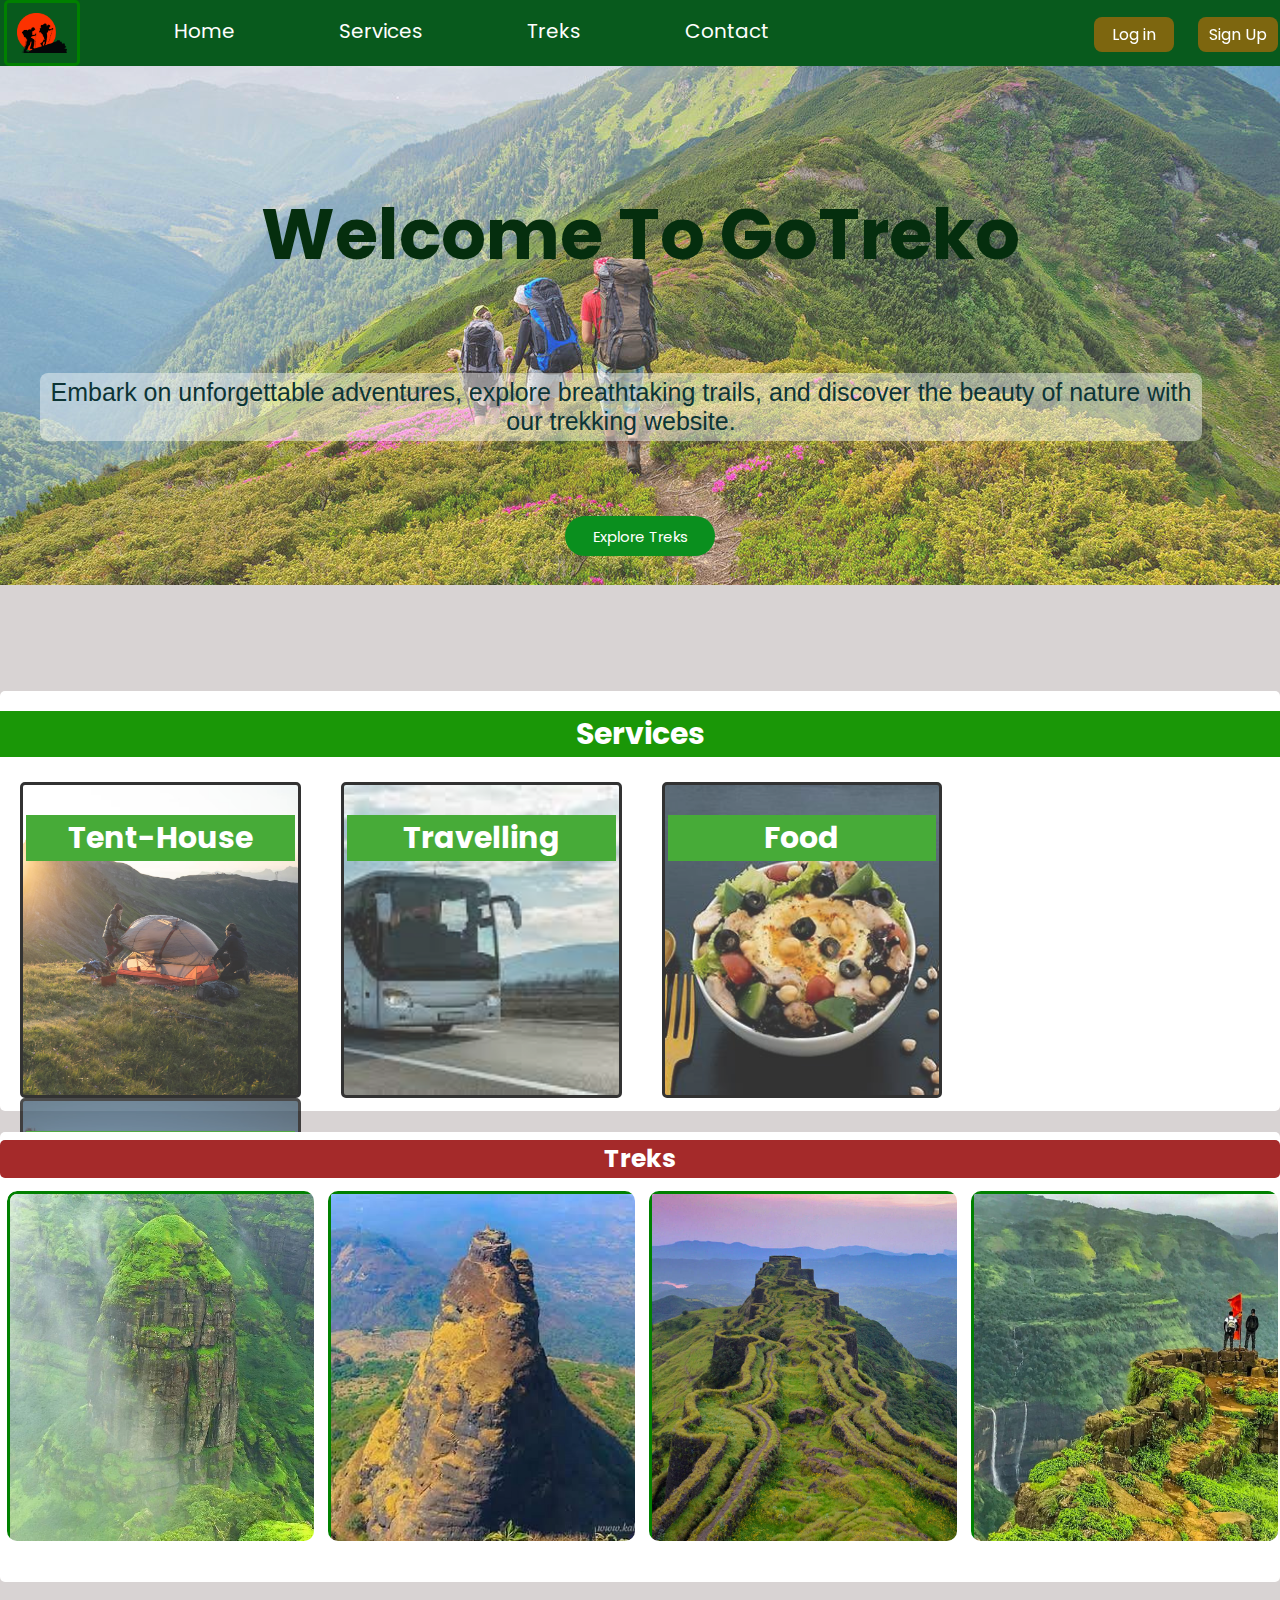
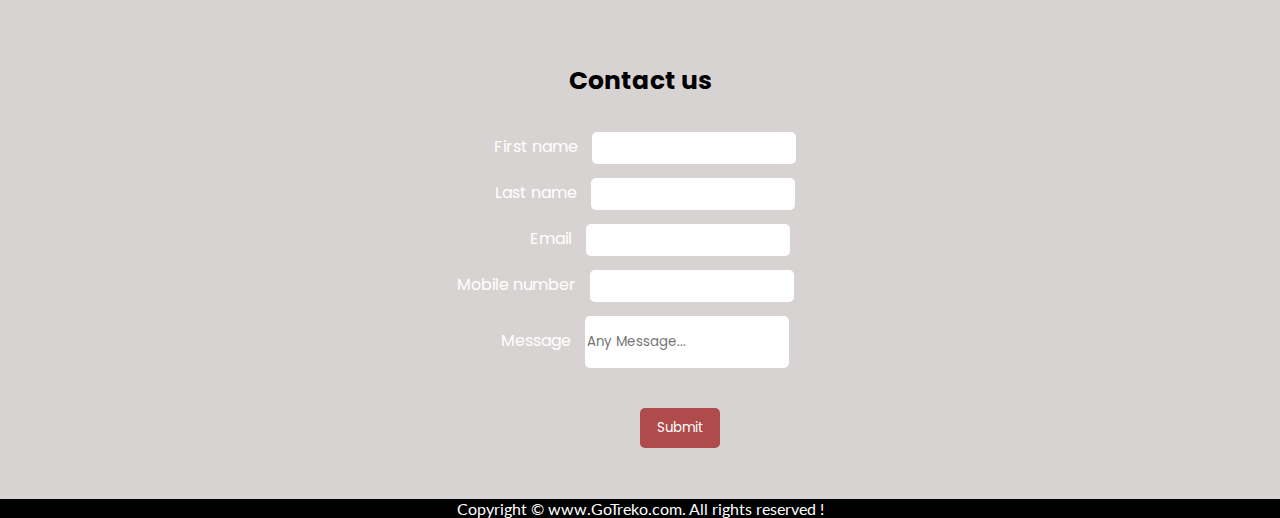
<file: index.html>
<!DOCTYPE html>
<html lang="en">

<head>
    <meta charset="UTF-8">
    <meta http-equiv="X-UA-Compatible" content="IE=edge">
    <meta name="viewport" content="width=device-width, initial-scale=1.0">
    <meta name="viewport" content="width=device-width, initial-scale=1.0">

    <title>GoTreko</title>
    <link rel="stylesheet" href="style.css">
    
    <link href='https://fonts.googleapis.com/css?family=Poppins' rel='stylesheet'>
    <script src="script.js"></script>


    <link rel="preconnect" href="https://fonts.googleapis.com">
    <link rel="preconnect" href="https://fonts.gstatic.com" crossorigin>
    <link href="https://fonts.googleapis.com/css2?family=Poppins:wght@200&display=swap" rel="stylesheet">

    <link rel="preconnect" href="https://fonts.googleapis.com">
    <link rel="preconnect" href="https://fonts.gstatic.com" crossorigin>
    <link href="https://fonts.googleapis.com/css2?family=Lato&family=Poppins:wght@200&display=swap" rel="stylesheet">
</head>

<body>
    <div>
        <div class="front">
            <nav class="navbar">
                <img src="./images/GoTrekologo.png" alt="logo">
                <ul>
                    <li id="item"><a href="#main">Home</a></li>
                    <li id="item"><a href="#primary">Services</a></li>
                    <li id="item"id="trek-anchor"><a href="#trek-page">Treks</a></li>
                    <li id="item"><a href="#">Contact</a></li>
                </ul>
            </nav>
            <div class="left">
                <a href="login.html" id="login" target="_self">Log in</a>
                <a href="register.html" id="signup">Sign Up</a>

            </div>
        </div>
        <section id="main">
            <h3 id="header">Welcome To GoTreko</h3>
            <p> Embark on unforgettable adventures, explore breathtaking trails, and discover the beauty of nature with
                our trekking website.
            </p>

            <button id="explore-btn" type="submit">Explore Treks</button>

        </section>
        <!-- Services -->

        <section class="services" id="primary">
            <h2 id="new-header">Services</h2>
            <div class="services-section">
                <div id="box1">
                    <h2>Tent-House</h2>
                    <!-- <p id="para">Lorem ipsum dolor sit amet consectetur adipisicing elit. Odio porro officia sequi!</p>
            <p id="para">Lorem ipsum dolor sit amet consectetur adipisicing elit. Odio porro officia sequi!
                Optioiusto suscipit ex deserunt!
            </p>
            </p> -->
                </div>

                <div id="box2">
                    <h2>Travelling</h2>
                    <!-- <p id="para">Lorem ipsum dolor sit amet consectetur adipisicing elit. Odio porro officia sequi!</p>
            <p id="para"> accusantium, a alias quos id, sunt quae quasi!
                Nam consequatur, similique rerum modi minus dicta.
                Optioiusto suscipit ex deserunt!
            </p> -->
                </div>

                <div id="box3">
                    <h2>Food</h2>
                    <!-- <p id="para">Lorem ipsum dolor sit amet consectetur adipisicing elit. Odio porro officia sequi!</p>
            <p id="para"> accusantium, a alias quos id, sunt quae quasi!
                Nam consequatur, similique rerum modi minus dicta.
                Optioiusto suscipit ex deserunt!
            </p> -->
                </div>

                <div id="box4">
                    <h2>CheckPoints</h2>
                    <!-- <p id="para">Lorem ipsum dolor sit amet consectetur adipisicing elit. Odio porro officia sequi!</p>
            <p id="para"> accusantium, a alias quos id, sunt quae quasi!
                Nam consequatur, similique rerum modi minus dicta.
                Optioiusto suscipit ex deserunt!
            </p> -->
                </div>
            </div>
        </section>

        <!-- Treks/Packages -->

        <section class="Packages" id="trek-page">
            <h2 id="treks">Treks</h2>
            <div class="pack">
                <div id="item-1">
                    <img src="./images/Mahulifort.jpg">
                    <div id="card-body">
                        <h3 id="item-1-title">Mahuli Fort</h3>
                        <p>Lorem ipsum dolor sit amet, consectetur adipisicing elit. Deleniti totam pariatur tempore
                            excepturi culpa? Fugit aliquam eaque quia similique suscipit sit quam? Ipsam, quidem.</p>
                        <button id="btn-item1" class="common-btn">Book</button>
                    </div>
                </div>

                <div id="item-2">
                    <img src="./images/kalavantin.jpg">
                    <div id="card-body-2">
                        <h3>Kalavantin-Durg</h3>
                        <p>Lorem, ipsum dolor sit amet consectetur adipisicing elit. Culpa, asperiores reprehenderit id
                            cum
                            autem
                            quam suscipit adipisci totam nesciunt commodi nam, aspernatur blanditiis!</p>
                        <button id="btn-item2" class="common-btn">Book</button>
                    </div>
                </div>
                <div id="item-3">
                    <img src="./images/raigad.jpg">
                    <div id="card-body-3">
                        <h3>Raigad</h3>
                        <p>Lorem, ipsum dolor sit amet consectetur adipisicing elit. Culpa, asperiores reprehenderit id
                            cum
                            autem
                            quam suscipit adipisci totam nesciunt commodi nam, aspernatur blanditiis!</p>
                        <button id="btn-item3" class="common-btn">Book</button>
                    </div>
                </div>
                <div id="item-4">
                    <img src="./images/kalsubai.jpg">
                    <div id="card-body-4">
                        <h3>Kalsubai</h3>
                        <p>Lorem, ipsum dolor sit amet consectetur adipisicing elit. Culpa, asperiores reprehenderit id
                            cum
                            autem
                            quam suscipit adipisci totam nesciunt commodi nam, aspernatur blanditiis!</p>
                        <button id="btn-item4" class="common-btn">Book</button>
                    </div>
                </div>
            </div>
        </section>

        <!-- Contact Section  -->
        <section class="contact-section">
            <div class="contacts">
                <h3>Contact us</h3>
                <div id="label-1">
                    <label id="Firstname" for="name">First name</label>
                    <input type="text">
                </div>
                <div id="label-2">
                    <label id="Firstname" for="name">Last name</label>
                    <input type="text">
                </div>
                <div id="label-3">
                    <label id="Firstname" for="name">Email</label>
                    <input type="email">
                </div>
                <div id="label-4">
                    <label id="Firstname" for="number">Mobile number</label>
                    <input type="number">
                </div>
                <div id="label-5">
                    <label id="Firstname" for="number">Message</label>
                    <input type="text" placeholder="Any Message..." id="message">
                </div>
                <button type="submit" id="btn">Submit</button>
            </div>
        </section>
        <Footer>
            <div class="foot"> Copyright &copy; www.GoTreko.com. All rights reserved !</div>
        </Footer>
    </div>
    <script>
        document.addEventListener("DOMContentLoaded", function(){
            let scroll_trek=document.getElementById('trek-anchor');
            let btn=document.getElementById('explore-btn');
            btn.addEventListener('click',function() {
                alert("Ready to Go :) ");
                scroll_trek.href="#trek-page";

            })

        
        function next(e) {
            window.location.href = "Mahuli.html";
        }
        let b = document.getElementsByClassName('common-btn');
        // console.log(b);
        b[0].addEventListener('click', next);
        b[1].addEventListener('click', function(){
            window.location.href="Kalavantin.html";
        });
        b[2].addEventListener('click', function(){
            window.location.href="Raighad.html";
        });
        b[3].addEventListener('click', function(){
            window.location.href="Kalsubai.html";
        });
        b[4].addEventListener('click', next);

    } )
    </script>

</body>

</html>
</file>
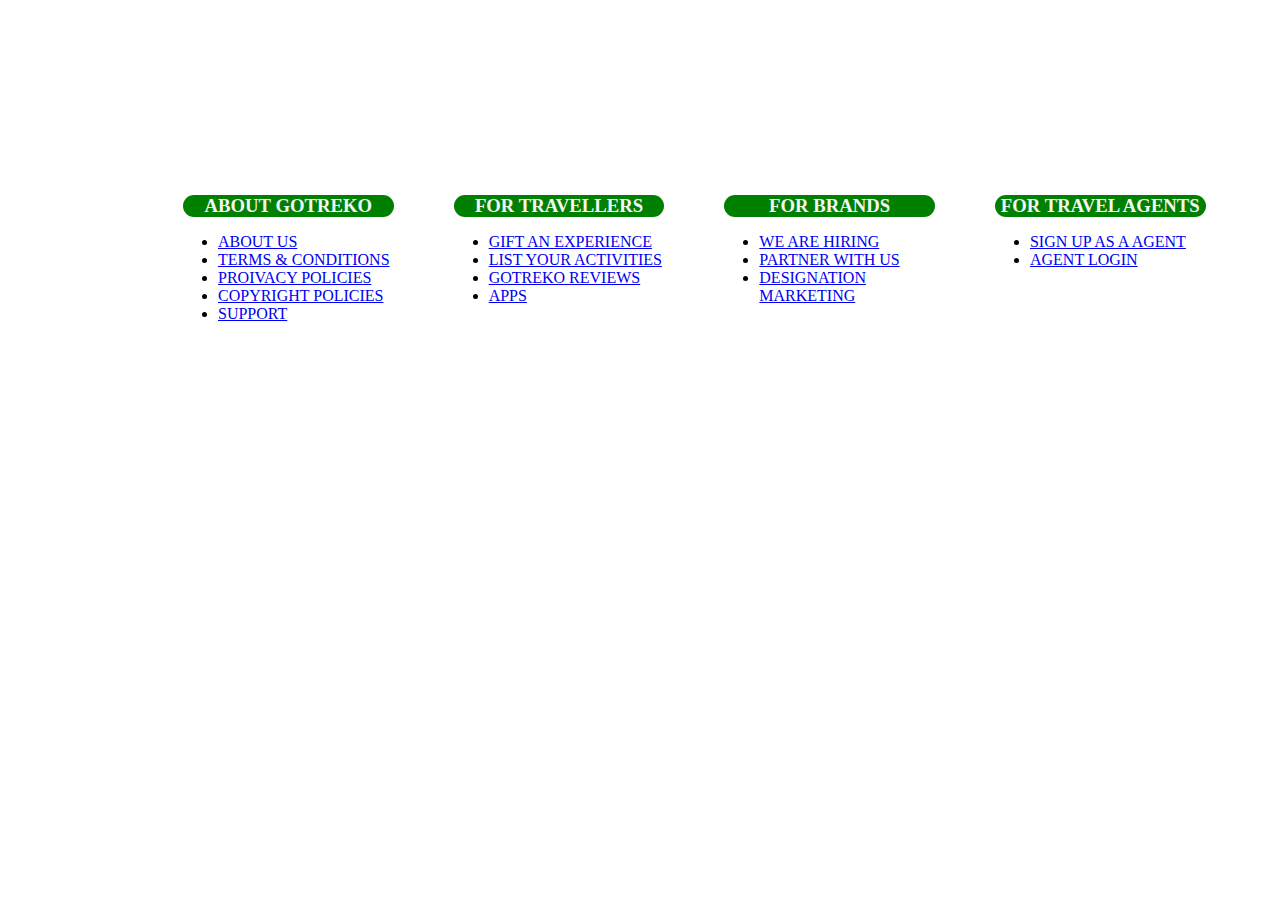
<file: footer.html>
<!DOCTYPE html>
<html lang="en">
<head>
    <meta charset="UTF-8">
    <meta name="viewport" content="width=device-width, initial-scale=1.0">
    <title>Footer Content</title>
    <style>
    .footer-content{
    font-family: 'Poppins', 'sans-serif';
    display:flex; 
    margin-top: 180px;
    height: 50%;
    width: 90%;
    /* border: 2px solid black;  */
    border-radius: 10px;
    margin-left: 90px; 
    /* background-color: whitesmoke; */
    
    
   
}
.footer-content li{
    padding: 2pxz;
}
.footer-content li :hover{
    /* text-decoration: underline; */
    cursor: pointer;
    color: red;
}
.footer-content h3:hover{
    text-decoration: underline;
}
.about:hover{
   border:4px solid darkgreen ;
   /* border-left: 4px solid darkgreen; */
   border-radius: 10px;
}
.fbrand:hover{
    border:4px solid darkgreen ;
    /* border-left: 4px solid darkgreen; */
    border-radius: 10px;
 }
.ftravel:hover{
    border:4px solid darkgreen ;
    /* border-left: 4px solid darkgreen; */
    border-radius: 10px;
 } 
.fagent:hover{
    border:4px solid darkgreen ;
    /* border-left: 4px solid darkgreen; */
    border-radius: 10px;
 }


.about{
    width: 25%;
    /* border: 2px solid black;  */
    margin: 0px 25px;
    margin-left: 80px;
    /* margin: 150px 20px; */
    
}
.footer-content h3{
    text-align: center;
    background-color: green; 
    color:whitesmoke;
    border-radius: 25px;
    margin: 15px 5px;
    }
.ftravel{
    width:25%;
 
    margin: 0px 25px;
 

    
}
.fbrand{
    
    width: 25%;
   
    margin: 0px 25px;
   
    
}
.fagent{
    /* height: 280px; */
    width: 25%;
    /* border: 2px solid black;  */
    margin: 0px 25px;
    /* margin: 150px 20px; */
    
}
    </style>
</head>
<body>
     <!-- Footer Section -->
     <div class="footer-content">
        <div class="about" id="about2">
            <h3>ABOUT GOTREKO</h3>
            <ul >
                <li><a href="#">ABOUT US</a></li>
                <li><a href="#">TERMS & CONDITIONS</a></li>
                <li><a href="#">PROIVACY POLICIES</a></li>
                <li><a href="#">COPYRIGHT POLICIES</a></li>
                <li><a href="#">SUPPORT</a></li>
            </ul>
        </div>
        <div class="ftravel" id="about1">
            <h3>FOR TRAVELLERS</h3>
            <ul>
                <li><a href="#">GIFT AN EXPERIENCE</a></li>
                <li><a href="#">LIST YOUR ACTIVITIES</a></li>
                <li><a href="#">GOTREKO REVIEWS</a></li>
                <li><a href="#">APPS</a></li>
            </ul>
        </div>
        <div class="fbrand">
            <h3>FOR BRANDS</h3>
            <ul>
                <li><a href="#">WE ARE HIRING</a></li>
                <li><a href="#">PARTNER WITH US</a></li>
                <li><a href="#">DESIGNATION MARKETING</a></li>
            </ul>
        </div>
        <div class="fagent">
            <h3>FOR TRAVEL AGENTS</h3>
            <ul>
                <li><a href="#">SIGN UP AS A AGENT</a></li>
                <li><a href="#">AGENT LOGIN</a></li>

            </ul>
        </div>
        

    </div>
    
</body>
</html>
</file>
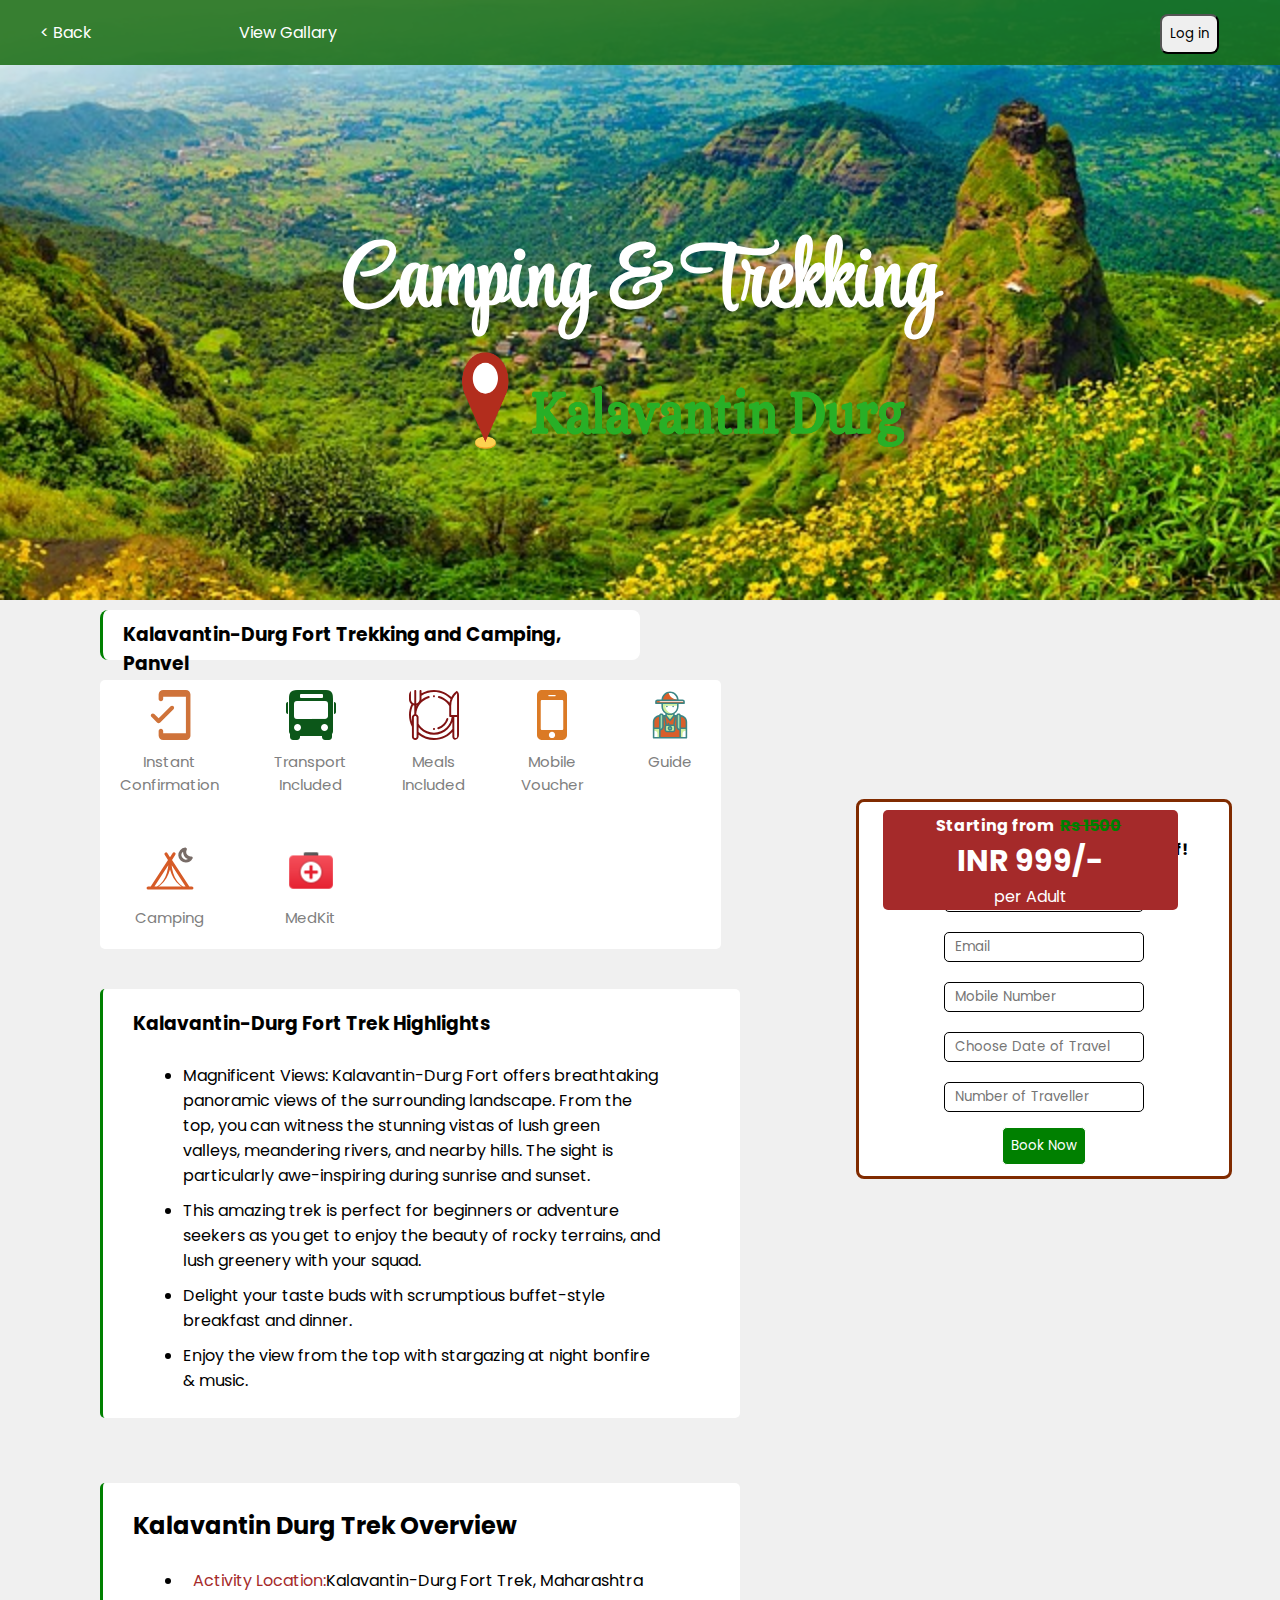
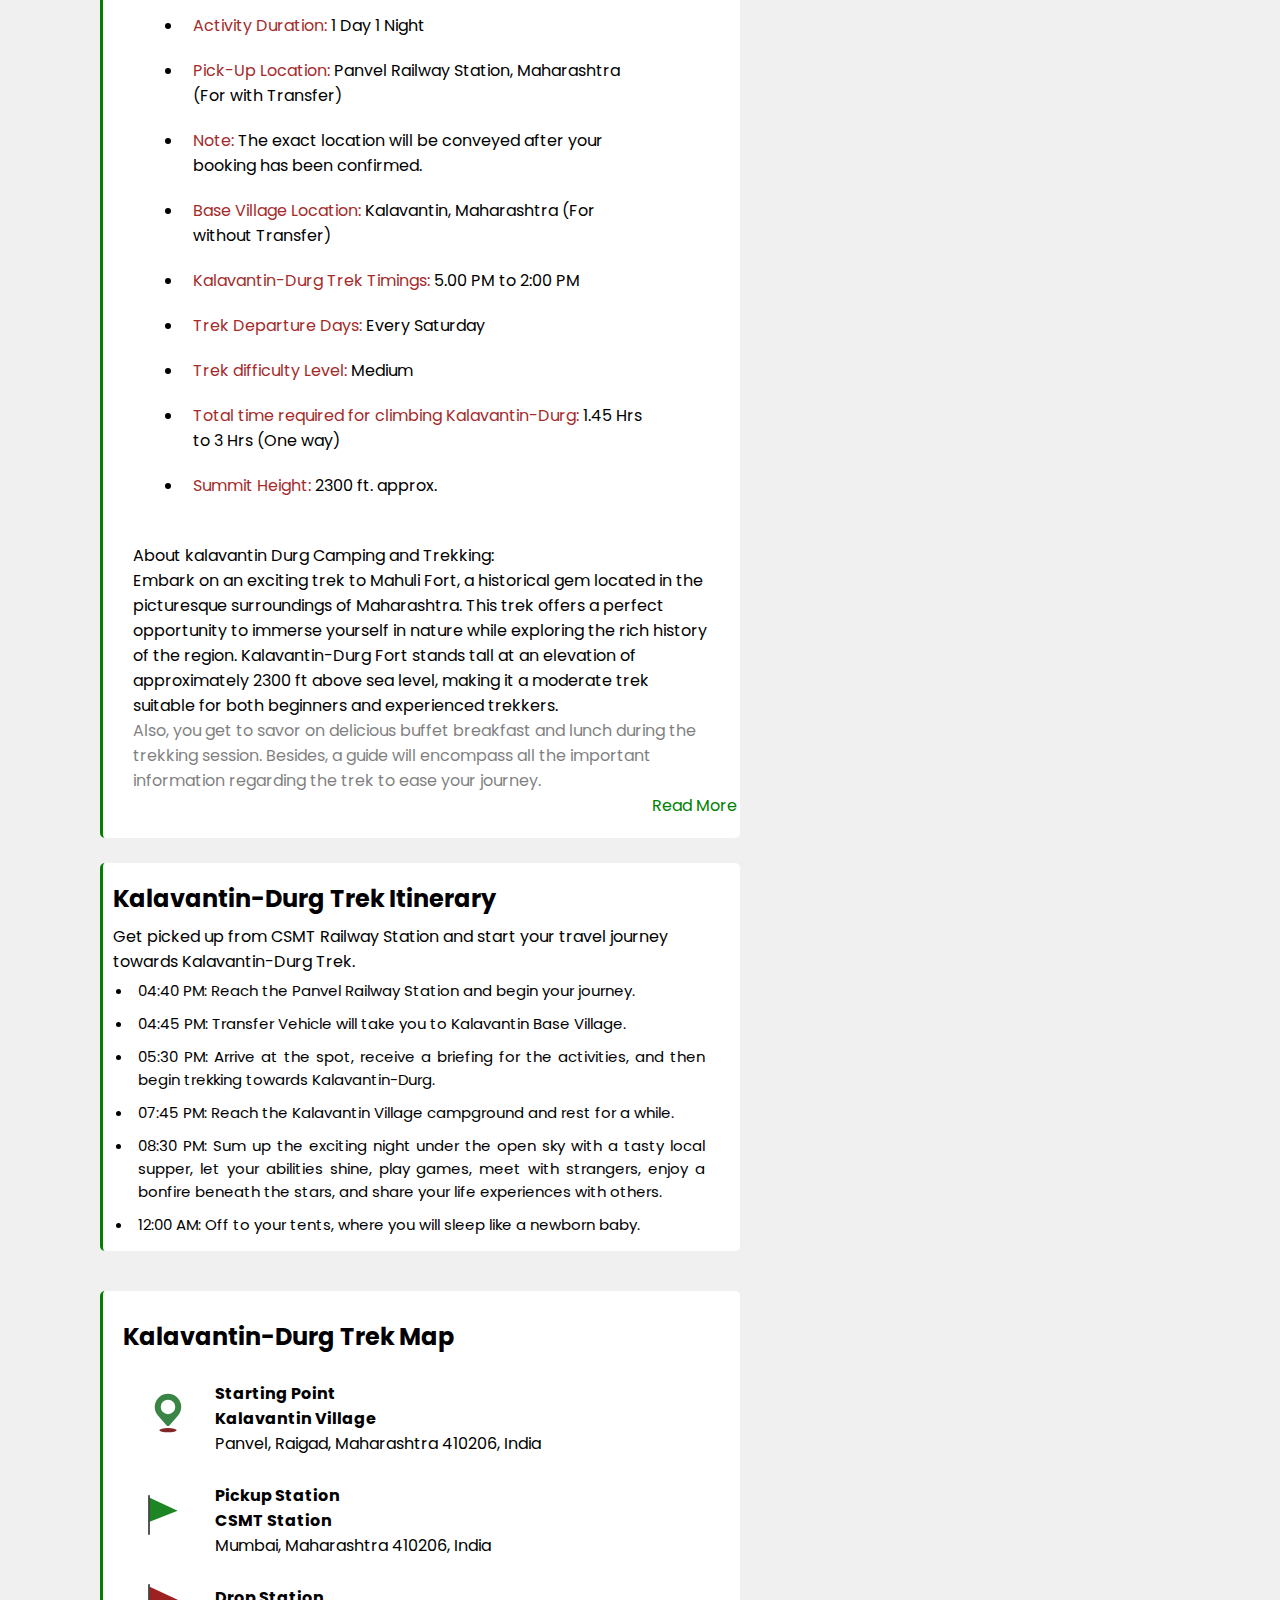
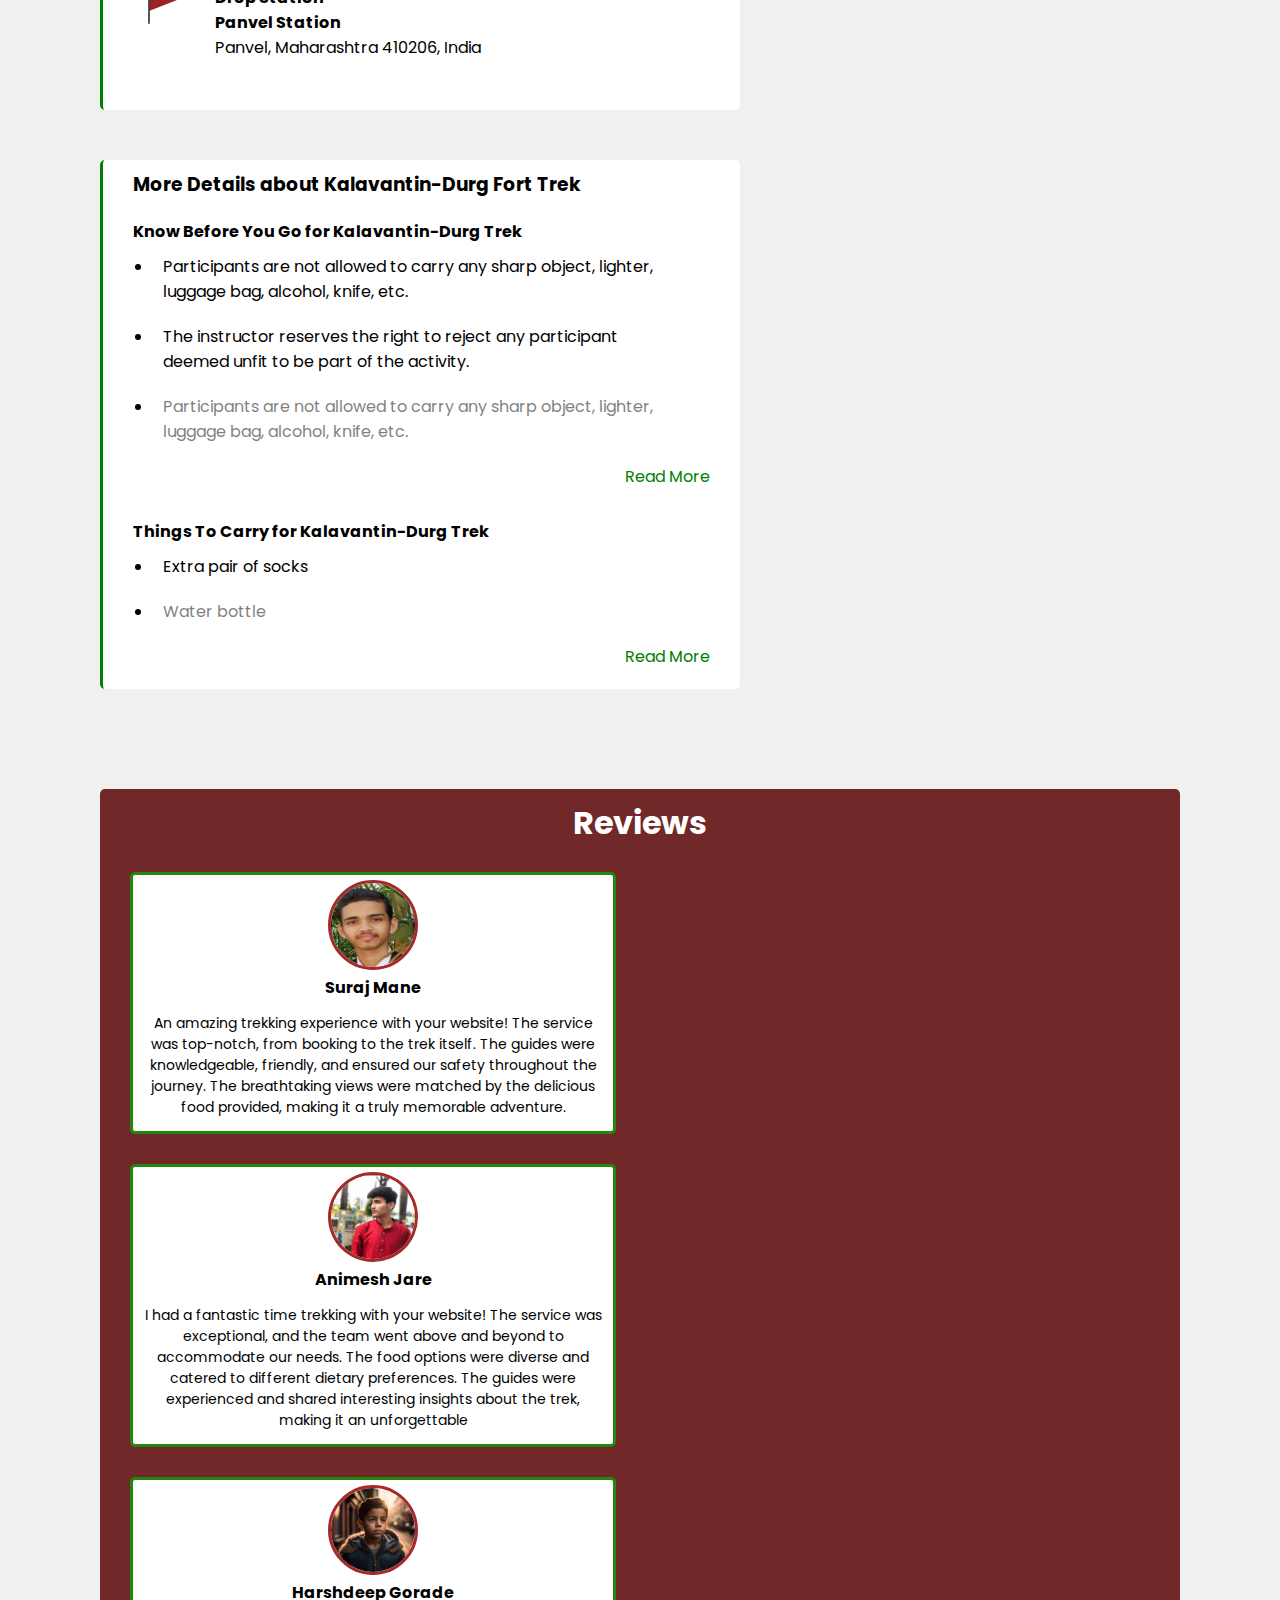
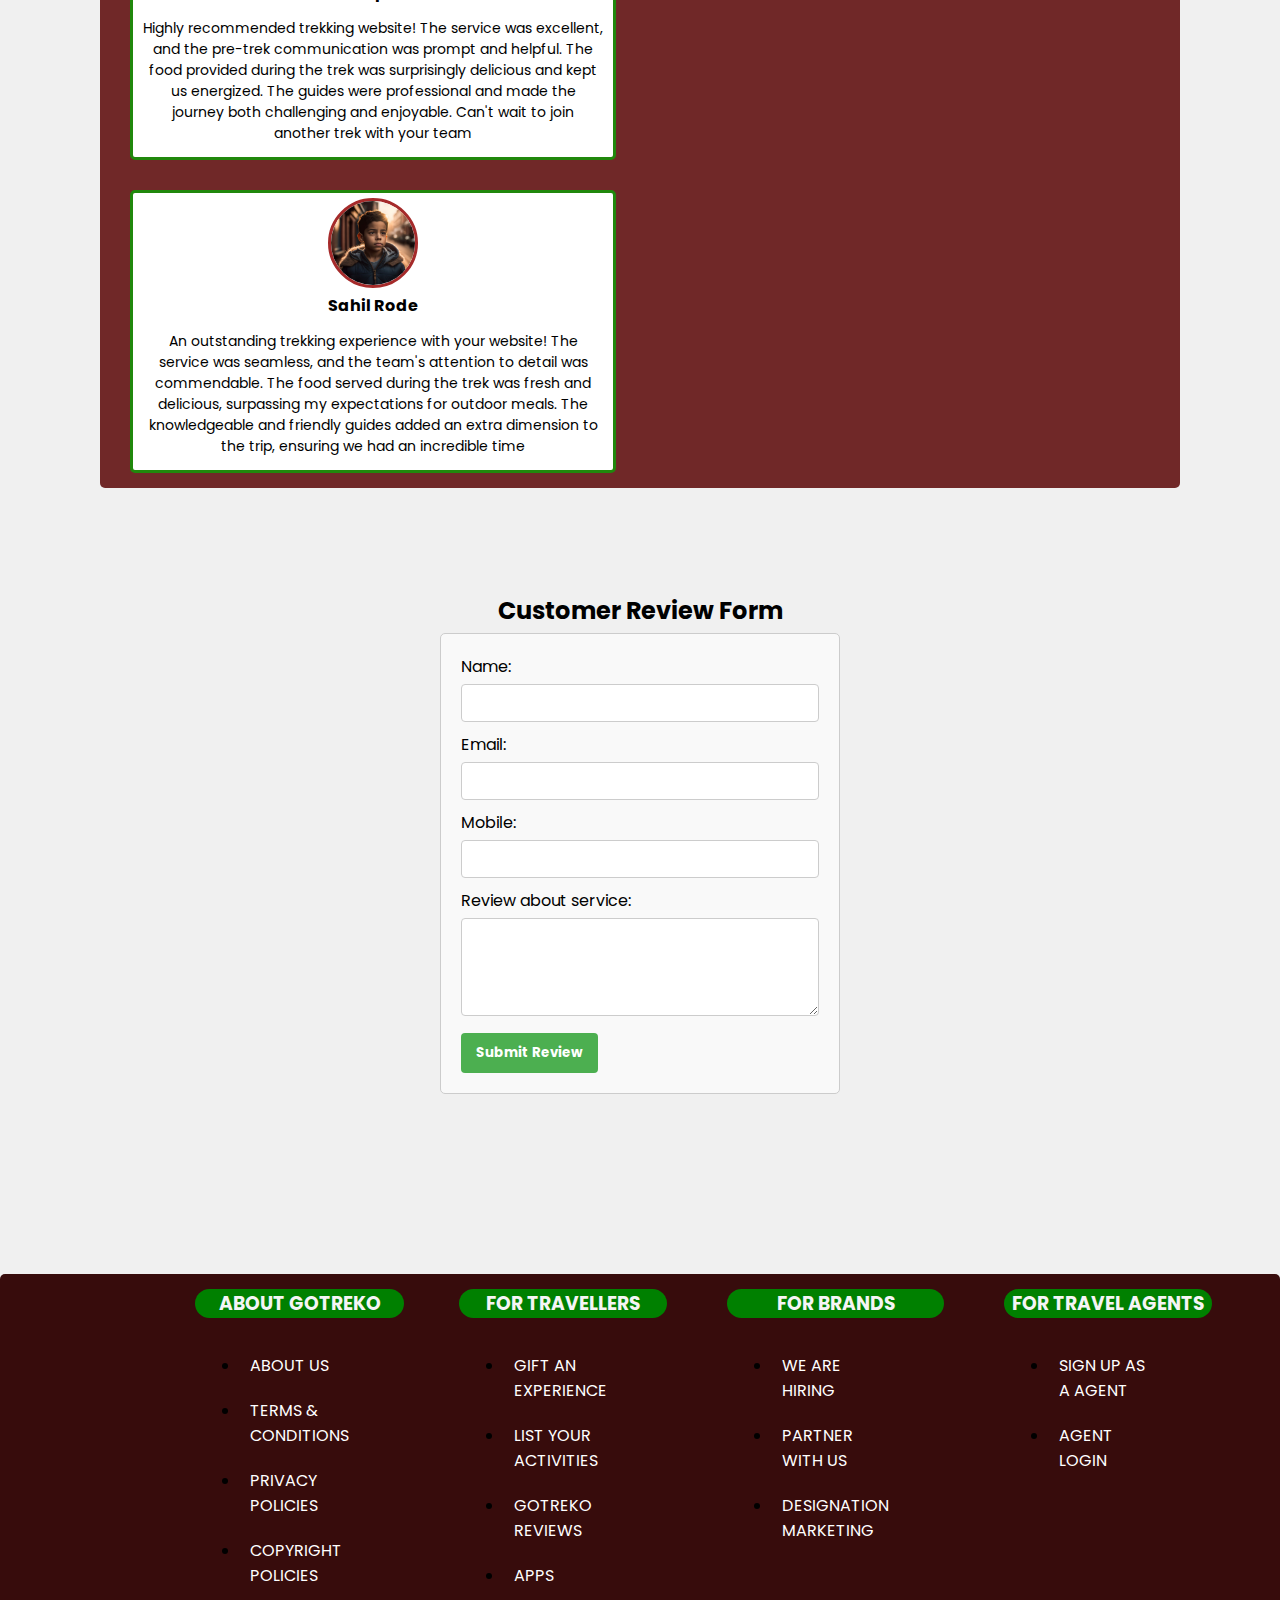
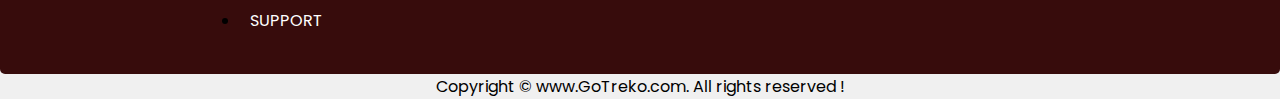
<file: Kalavantin.html>
<!DOCTYPE html>
<html lang="en">

<head>
    <meta charset="UTF-8">
    <meta name="viewport" content="width=device-width, initial-scale=1.0">
    <title>Kalavantin-Durg Fort</title>
    <link rel="preconnect" href="https://fonts.gstatic.com" crossorigin>
    <link rel="preconnect" href="https://fonts.googleapis.com">
    <link rel="preconnect" href="https://fonts.gstatic.com" crossorigin>
    <link href="https://fonts.googleapis.com/css2?family=Poppins:wght@200&display=swap" rel="stylesheet">

    <link rel="preconnect" href="https://fonts.googleapis.com">
    <link rel="preconnect" href="https://fonts.gstatic.com" crossorigin>
    <link href="https://fonts.googleapis.com/css2?family=Lato&family=Poppins:wght@300&display=swap" rel="stylesheet">
    <link rel="preconnect" href="https://fonts.googleapis.com">
    <link rel="preconnect" href="https://fonts.gstatic.com" crossorigin>
    <link
        href="https://fonts.googleapis.com/css2?family=Lato&family=Poppins:wght@200;400&family=Style+Script&family=Ubuntu:wght@500&display=swap"
        rel="stylesheet">
    <link rel="stylesheet" href="style02.css">
    <script src="Kalavantin_book.js"></script>
</head>

<body>
    <section class="first-section" id="first-section-k">
        <div class="navbar">
            <nav>
                <li id="back">
                    < Back</li>
                        <button id="log-in">Log in</button>
                <li id="gallary">View Gallary</li>
            </nav>
        </div>
        <div class="header">
            <h1 id="camp">Camping & Trekking</h1>
            <!-- <h1 id="mahuli">Kalavantin Durg</h1> -->
            <img id="k-title" src="./kalavantin durg/kalvantin-title.png">
            <!-- <img src="./bookimages/location.png"> -->
        </div>
    </section>

    <section class="main">
        <div class="second-section">
            <h3>Kalavantin-Durg Fort Trekking and Camping, Panvel</h3>
        </div>
        <div class="second">
            <div class="icon-list">
                <div class="img">
                    <img src="./bookimages/confirm.svg">
                    <div class="text">Instant Confirmation</div>
                </div>
            </div>
            <div class="icon-list">
                <div class="img">
                    <img src="./bookimages/busicon.png">
                    <div class="text">Transport Included</div>
                </div>
            </div>
            <div class="icon-list">
                <div class="img">
                    <img src="./bookimages/Dish.svg">
                    <div class="text">Meals Included</div>
                </div>
            </div>
            <div class="icon-list">
                <div class="img">
                    <img src="./bookimages/mobile.svg">
                    <div class="text">Mobile Voucher</div>
                </div>
            </div>
            <div class="icon-list">
                <div class="img">
                    <img src="./bookimages/guide.svg">
                    <div class="text">Guide</div>
                </div>
            </div>
            <div class="icon-list">
                <div class="img">
                    <img src="./bookimages/camping.svg">
                    <div class="text">Camping</div>
                </div>
            </div>
            <div class="icon-list">
                <div class="img">
                    <img src="./bookimages/Medkit.png">
                    <div class="text">MedKit</div>
                </div>
            </div>
        </div>
        <div class="stick">
            <div>
                <div class="book-header">
                    <h4>Starting from <span id="spanelement">Rs 1500</span></h4>
                    <h1>INR 999/- </h1>
                    <p>per Adult</p>
                </div>
            </div>
            <form class="left-form">
                <div class="info-form">
                    <h4>Kalavantin-Durg Fort Camping <br>
                        and Trekking, Panvel: Get 33% off!</h4>
                    <input type="text" placeholder="Your name" required><br>
                    <input type="email" placeholder="Email" required><br>
                    <input type="number" placeholder="Mobile Number" required><br>
                    <input type="text" placeholder="Choose Date of Travel" required><br>
                    <input type="number" placeholder="Number of Traveller" required><br>
                    <button type="submit" id="submitbtn">Book Now</button>
                </div>
            </form>
        </div>
    </section>

    <section class="highlights">
        <div class="third-section">
            <h3>Kalavantin-Durg Fort Trek Highlights</h3>
            <div>
                <ul>
                    <li>Magnificent Views: Kalavantin-Durg Fort offers breathtaking panoramic views of the surrounding landscape.
                        From the top, you can witness the stunning vistas of lush green valleys, meandering rivers, and
                        nearby hills. The sight is particularly awe-inspiring during sunrise and sunset.</li>
                    <li>This amazing trek is perfect for beginners or adventure seekers as you get to enjoy the beauty
                        of rocky terrains, and lush greenery with your squad.</li>
                    <li>Delight your taste buds with scrumptious buffet-style breakfast and dinner.</li>
                    <li>Enjoy the view from the top with stargazing at night bonfire & music.</li>
                </ul>
            </div>

        </div>
    </section>

    <section class="fourth-section">
        <div class="overview">
            <h2>Kalavantin Durg Trek Overview</h2>
            <ul>
                <li><span>Activity Location:</span>Kalavantin-Durg Fort Trek, Maharashtra</li>
                <li><span>Activity Duration: </span> 1 Day 1 Night</li>
                <li><span>Pick-Up Location:</span> Panvel Railway Station, Maharashtra (For with Transfer)</li>
                <li><span>Note:</span> The exact location will be conveyed after your booking has been confirmed.</li>
                <li><span>Base Village Location:</span> Kalavantin, Maharashtra (For without Transfer)</li>
                <li><span>Kalavantin-Durg Trek Timings:</span> 5.00 PM to 2:00 PM</li>
                <li><span>Trek Departure Days:</span> Every Saturday</li>
                <li><span>Trek difficulty Level:</span> Medium</li>
                <li><span>Total time required for climbing Kalavantin-Durg:</span> 1.45 Hrs to 3 Hrs (One way)</li>
                <li><span>Summit Height:</span> 2300 ft. approx.</li>
            </ul>
            <br>
            <p>About kalavantin Durg Camping and Trekking:</p>
            <p>Embark on an exciting trek to Mahuli Fort, a historical gem located in the picturesque surroundings of
                Maharashtra. This trek offers a perfect opportunity to immerse yourself in nature while exploring the
                rich history of the region. Kalavantin-Durg Fort stands tall at an elevation of approximately 2300 ft above sea
                level, making it a moderate trek suitable for both beginners and experienced trekkers.
                <br>
                <span id="low-opacity-p">Also, you get to savor on delicious
                    buffet breakfast and lunch during the trekking session. Besides, a guide will encompass all the
                    important information regarding the trek to ease your journey.
            </p> </span>
            <p id="read-more">Read More</p>
            <br>

            <div id="text-on-readmore">
                <p>About the Activity:</p>
                <p>Start your Kalavantin-Durg Fort trek by heading toward the Bhandargad.</p>
                <p>Enjoy the landscapes and lush greenery as you feelreplenished with its splendid views.</p>
                <p>The fort is built at a height of 2300 ft, so feel on top of the world and see the majestic peaks of
                    the mountains.</p>
                <p>Rejuvenate yourself and feel the monsoon while you explore various waterfalls on your way.</p>
                <p>You will get an assistance of a guide during the Mahuli Fort trekking session to ease the obstacles so
                    you enjoy every part of the Kalavantin-Durg Fort. </p>
                <p>Savor the delicious buffet breakfast before you start your journey and lunch during the trekking
                    session.</p>
                <p id="read-less">Read Less</p>
            </div>
        </div>
    </section>

    <!--  -->
    <section class="fifth-section">
        <div class="Trek-Itinerary">
            <h2>Kalavantin-Durg Trek Itinerary</h2>
            <p>Get picked up from CSMT Railway Station and start your travel journey towards Kalavantin-Durg Trek. </p>
            <li>04:40 PM: Reach the Panvel Railway Station and begin your journey.</li>
            <li>04:45 PM: Transfer Vehicle will take you to Kalavantin Base Village.</li>
            <li>05:30 PM: Arrive at the spot, receive a briefing for the activities, and then begin trekking
                towards Kalavantin-Durg.</li>
            <li>07:45 PM: Reach the Kalavantin Village campground and rest for a while.</li>
            <li>08:30 PM: Sum up the exciting night under the open sky with a tasty local supper, let your abilities
                shine, play games, meet with strangers, enjoy a bonfire beneath the stars, and share your life
                experiences with others.</li>
            <li>12:00 AM: Off to your tents, where you will sleep like a newborn baby.</li>
        </div>
    </section>

    <!-- Mahuli Trek Map -->
    <section class="trek-map">
        <div class="map">
            <h2 id="map-header">Kalavantin-Durg Trek Map</h2>
            <table class="points">
                <tr>
                    <td>
                        <img id='location' src="./bookimages/location flag.svg">
                    </td>
                    <td>
                        <h4>Starting Point</h4>
                        <h4>Kalavantin Village</h4>
                        <p>Panvel, Raigad, Maharashtra 410206, India</p>
                        <br>
                    </td>
                </tr>
                <br>
                <tr>
                    <td>
                        <img src="./bookimages/green flag.svg">
                    </td>
                    <td>
                        <h4>Pickup Station</h4>
                        <h4>CSMT Station</h4>
                        <p>Mumbai, Maharashtra 410206, India</p>
                        <br>
                    </td>
                </tr>
                <tr>
                    <td>
                        <img src="./bookimages/brown flag.svg">
                    </td>
                    <td>
                        <h4>Drop Station</h4>
                        <h4>Panvel Station</h4>
                        <p>Panvel,  Maharashtra 410206, India</p>
                    </td>
                </tr>
            </table>
        </div>
    </section>

    <!-- More Details about Mahuli Fort -->
    <section class="more-details">
        <div class="know-before-div">
            <h3>More Details about Kalavantin-Durg Fort Trek </h3>
            <ul>
                <h4>Know Before You Go for Kalavantin-Durg Trek</h4>
                <li>Participants are not allowed to carry any sharp object, lighter, luggage bag, alcohol, knife, etc.
                <li>The instructor reserves the right to reject any participant deemed unfit to be <span
                        class="opacity-text1">part of the activity.</span>
                </li>
                <li><span id="opacity_text">Participants are not allowed to carry any sharp object, lighter, luggage
                        bag, alcohol, knife, etc.</span>
                </li>
                <div id="new-div">
                    <li>Floaters and Sandals are not allowed, please wear sports shoes or trekking shoes of good
                        quality.
                    </li>
                    <li>The Mahuli Durg trek activity might be delayed or postponed due to weather conditions. In
                        such a
                        scenario, the next best possible time slot will be informed.</li>
                    <li>Any personal expenses or items of personal nature will not be included in the Mahuli trek
                        package. Any meals or transfers not mentioned in the itinerary are to be considered an exclusion
                        in
                        the deal.</li>
                    <li>All foreign nationals must share their passport and visa details at the time of arrival and
                        entry.</li>
                    <li>Dress Code T-shirt, Flexible Track Pant (HALF PANTS NOT ALLOWED).</li>
                </div>
                <li id="read_more_details">Read More</li>
                <li id="read_less_details">Read Less</li>
            </ul>
            <ul>
                <div class="things_to_carry">
                    <h4>Things To Carry for Kalavantin-Durg Trek</h4>
                    <li>Extra pair of socks </li>
                    <li><span id="opacity-text02">Water bottle</span> </li>
                    <div id="after_read">
                        <li>Extra pair of clothes</li>
                        <li>Valid id proof</li>
                        <li>Caps</li>
                        <li>Walking shoes</li>
                        <li>Day pack (20-30l)</li>
                        <li>Energy bars or snacks, chocolates, etc.</li>
                    </div>
                </div>
                <li id="read_more_2">Read More</li>
                <li id="read_less_2">Read Less</li>

            </ul>
        </div>
    </section>

    <!-- Review Section  -->
    <section class="review-section">
        <h1>Reviews</h1>
        <div class="review-header">
            <div id="main-review">
                <img id="profile-photo" src="./ReviewPhotos/Suraj100.jpg">
                <h4>Suraj Mane</h4>
                <p id="review-para">An amazing trekking experience with your website! The service was top-notch, from
                    booking to the trek itself. The guides were knowledgeable, friendly, and ensured our safety
                    throughout the journey. The breathtaking views were matched by the delicious food provided, making
                    it a truly memorable adventure.</p>
            </div>
            <div id="main-review">
                <img id="profile-photo" src="./ReviewPhotos/Animesh.png">
                <h4>Animesh Jare</h4>
                <p id="review-para">I had a fantastic time trekking with your website! The service was exceptional, and
                    the team went above and beyond to accommodate our needs. The food options were diverse and catered
                    to different dietary preferences. The guides were experienced and shared interesting insights about
                    the trek, making it an unforgettable</p>
            </div>
            <div id="main-review">
                <img id="profile-photo" src="./ReviewPhotos/Harshdeep.jpg">
                <h4>Harshdeep Gorade</h4>
                <p id="review-para">Highly recommended trekking website! The service was excellent, and the pre-trek
                    communication was prompt and helpful. The food provided during the trek was surprisingly delicious
                    and kept us energized. The guides were professional and made the journey both challenging and
                    enjoyable. Can't wait to join another trek with your team</p>
            </div>
            <div id="main-review">
                <img id="profile-photo" src="./ReviewPhotos/Harshdeep.jpg">
                <h4>Sahil Rode</h4>
                <p id="review-para">An outstanding trekking experience with your website! The service was seamless, and
                    the team's attention to detail was commendable. The food served during the trek was fresh and
                    delicious, surpassing my expectations for outdoor meals. The knowledgeable and friendly guides added
                    an extra dimension to the trip, ensuring we had an incredible time</p>
            </div>
        </div>
    </section>
    <section class="customer-review">
        <h2>Customer Review Form</h2>
        <form>
            <label for="name">Name:</label>
            <input type="text" id="review-name" required>

            <label for="email">Email:</label>
            <input type="email" id="review-email" required>

            <label for="mobile">Mobile:</label>
            <input type="tel" id="review-mobile" name="mobile" required>

            <label for="service_review">Review about service:</label>
            <textarea id="service_review" name="service_review" rows="4" columns="8" required></textarea>
            <br>
            <input id="sub_btn" type="submit" value="Submit Review">
        </form>
    </section>

    <!--  -->
    <section class="copyright">
        <div class="footer-content">
            <div class="about" id="about2">
                <h3>ABOUT GOTREKO</h3>
                <ul >
                    <li><a href="#">ABOUT US</a></li>
                    <li><a href="#">TERMS & CONDITIONS</a></li>
                    <li><a href="#">PRIVACY POLICIES</a></li>
                    <li><a href="#">COPYRIGHT POLICIES</a></li>
                    <li><a href="#">SUPPORT</a></li>
                </ul>
            </div>
            <div class="ftravel" id="about1">
                <h3>FOR TRAVELLERS</h3>
                <ul>
                    <li><a href="#">GIFT AN EXPERIENCE</a></li>
                    <li><a href="#">LIST YOUR ACTIVITIES</a></li>
                    <li><a href="#">GOTREKO REVIEWS</a></li>
                    <li><a href="#">APPS</a></li>
                </ul>
            </div>
            <div class="fbrand">
                <h3>FOR BRANDS</h3>
                <ul>
                    <li><a href="#">WE ARE HIRING</a></li>
                    <li><a href="#">PARTNER WITH US</a></li>
                    <li><a href="#">DESIGNATION MARKETING</a></li>
                </ul>
            </div>
            <div class="fagent">
                <h3>FOR TRAVEL AGENTS</h3>
                <ul>
                    <li><a href="#">SIGN UP AS A AGENT</a></li>
                    <li><a href="#">AGENT LOGIN</a></li>
    
                </ul>
            </div>
            
    
        </div>
    </section>
    <footer>Copyright &copy; www.GoTreko.com. All rights reserved !</footer>
</body>


</html>
</file>
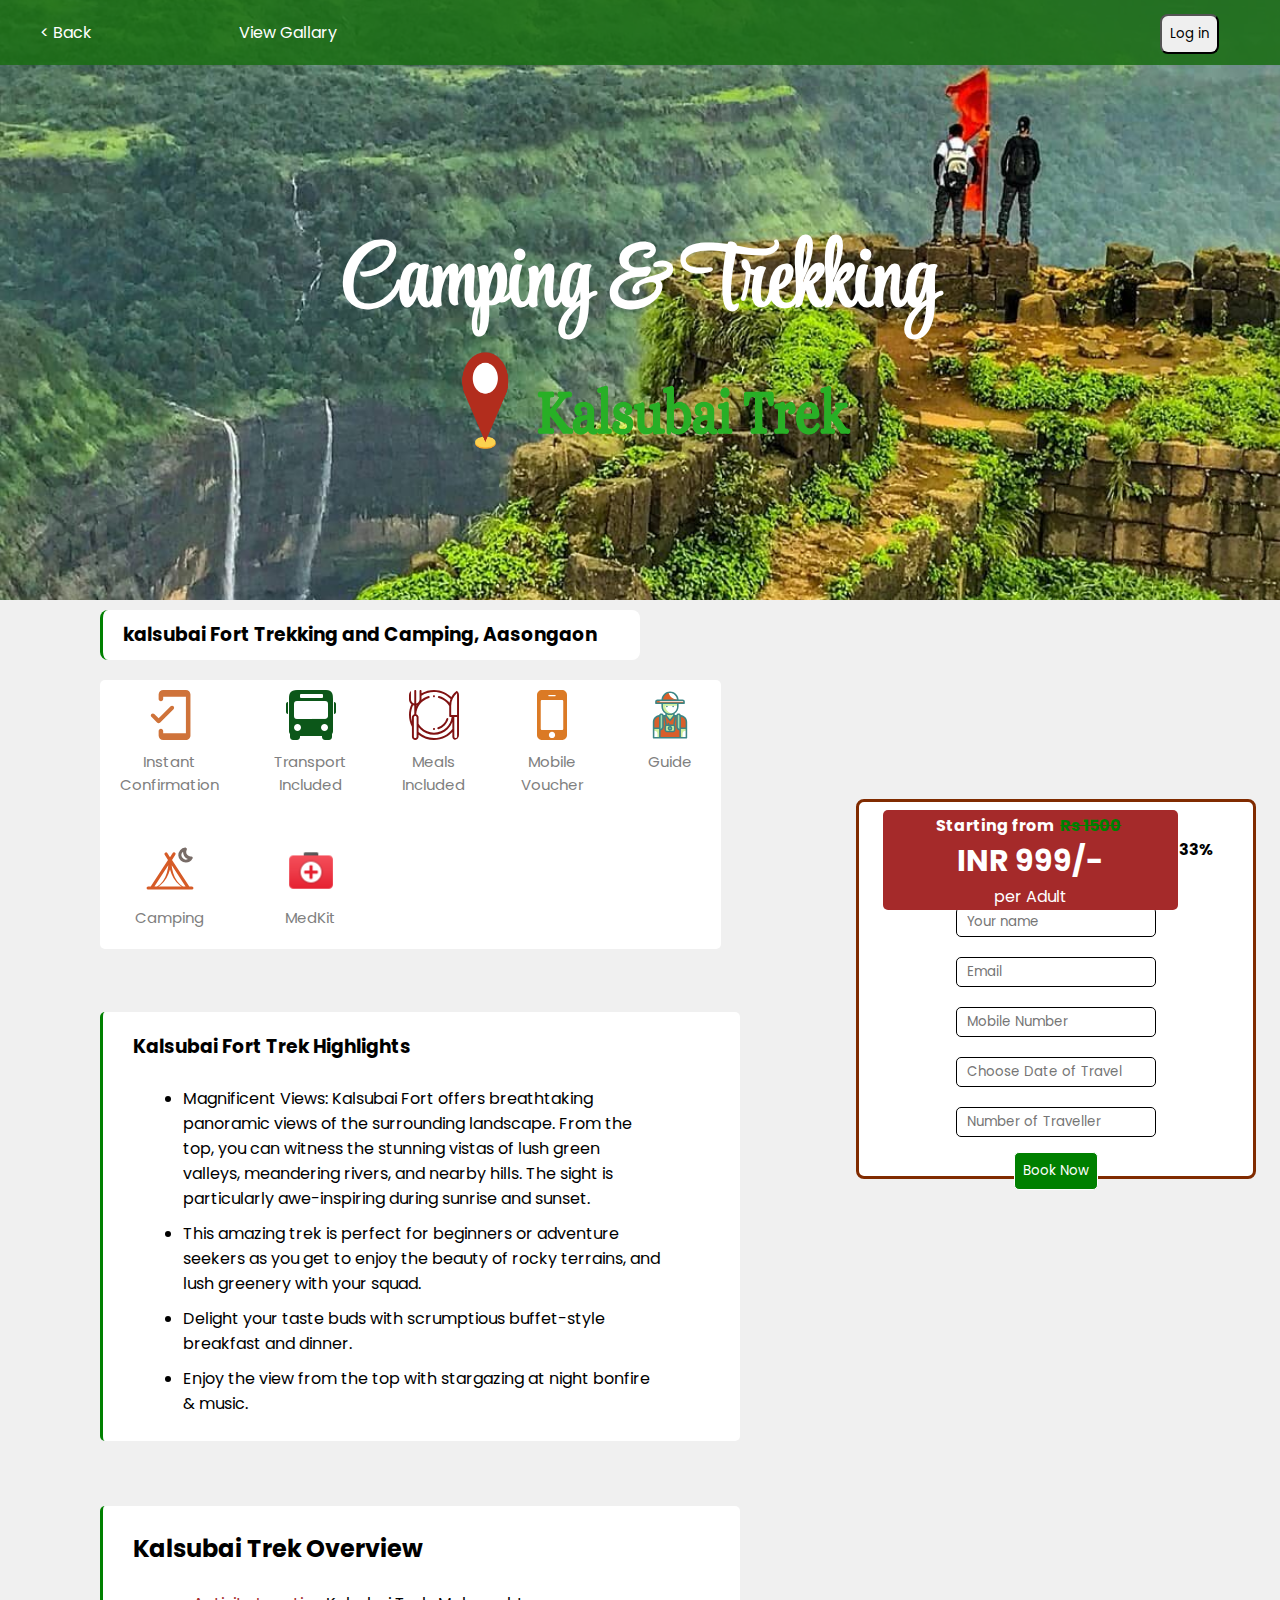
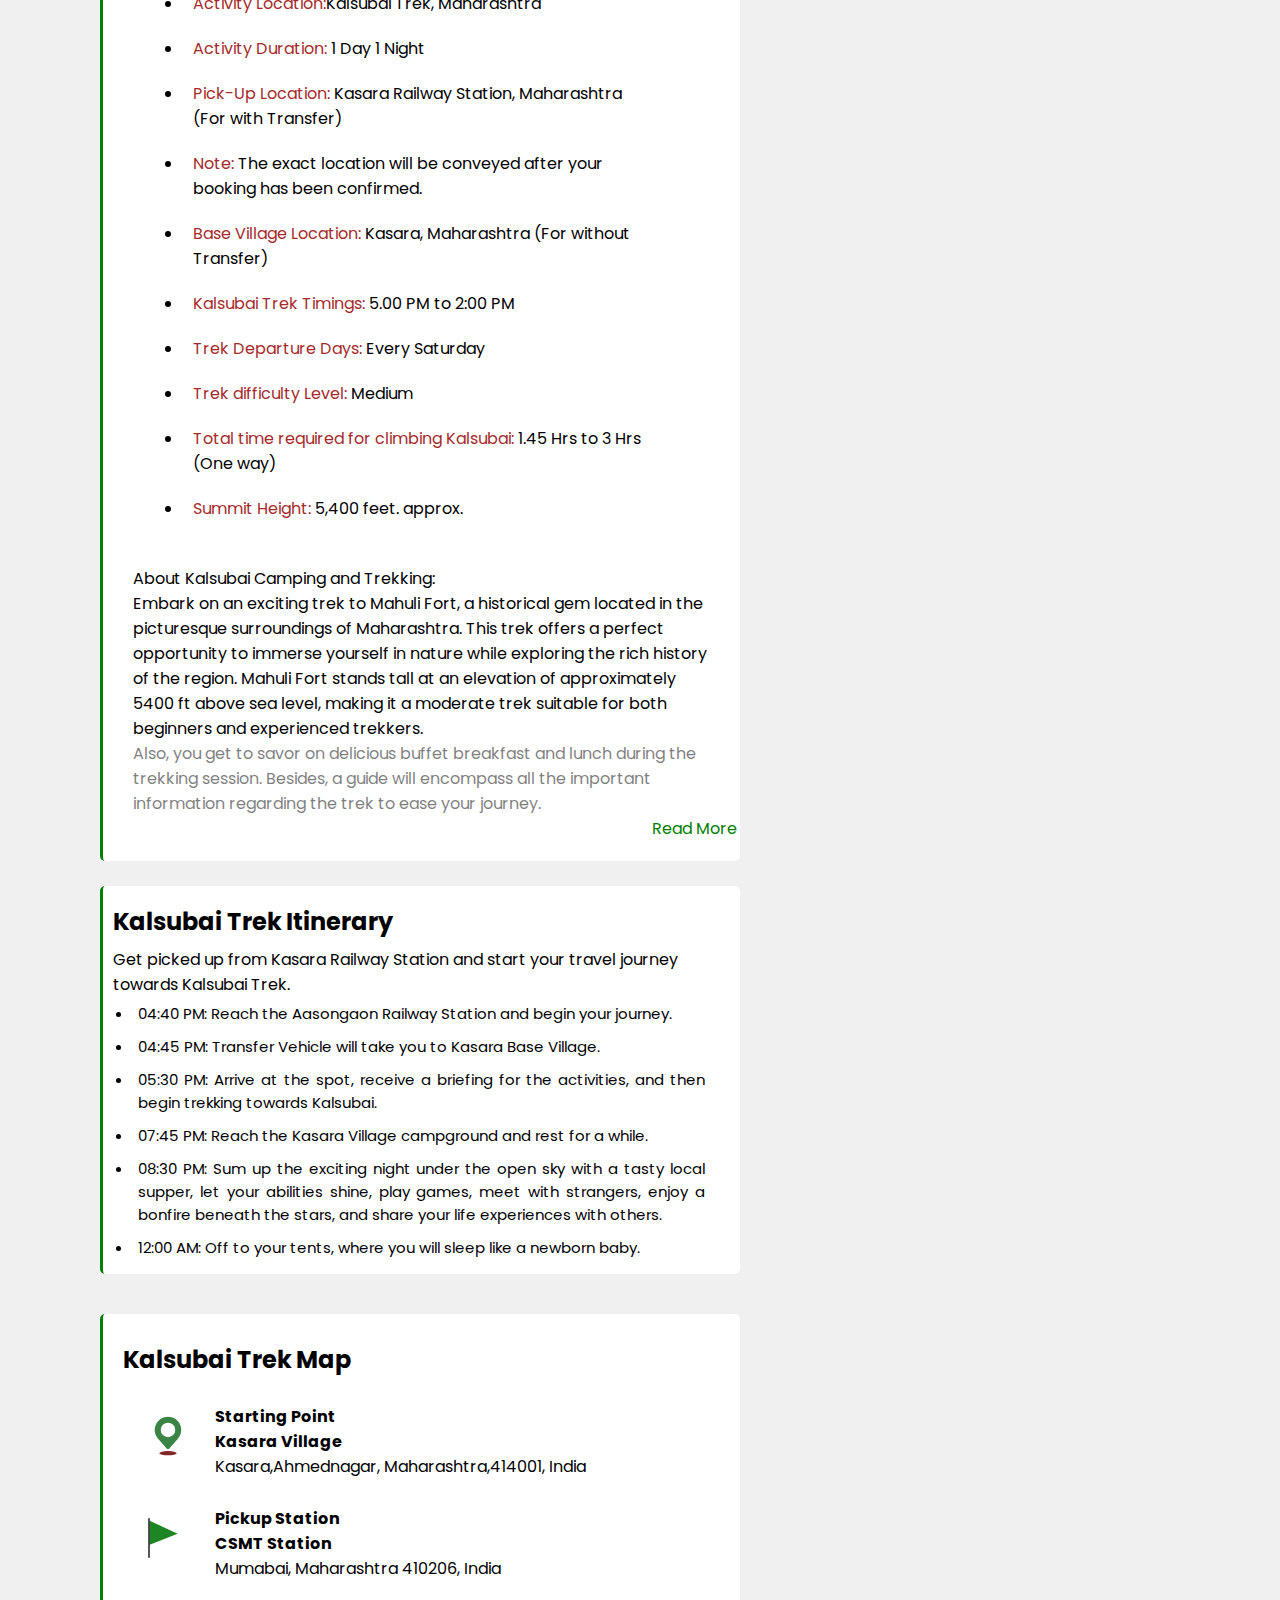
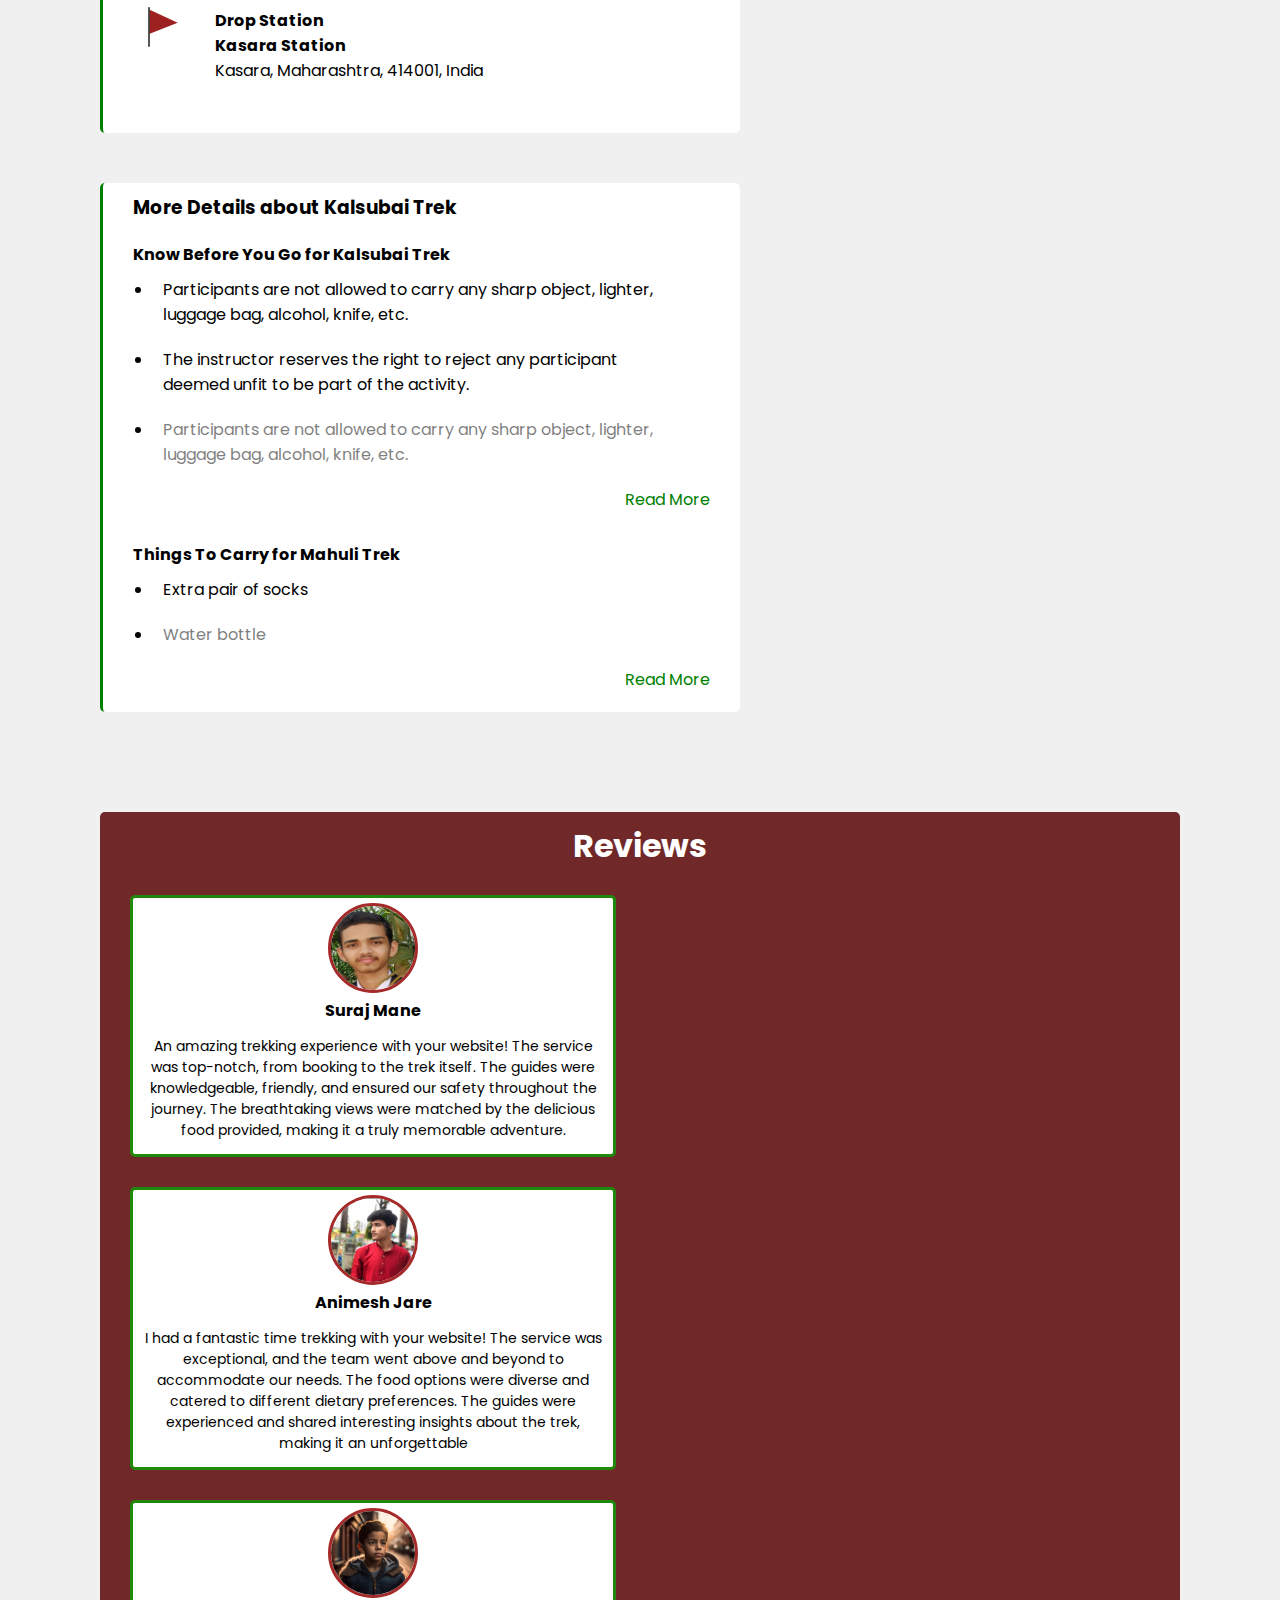
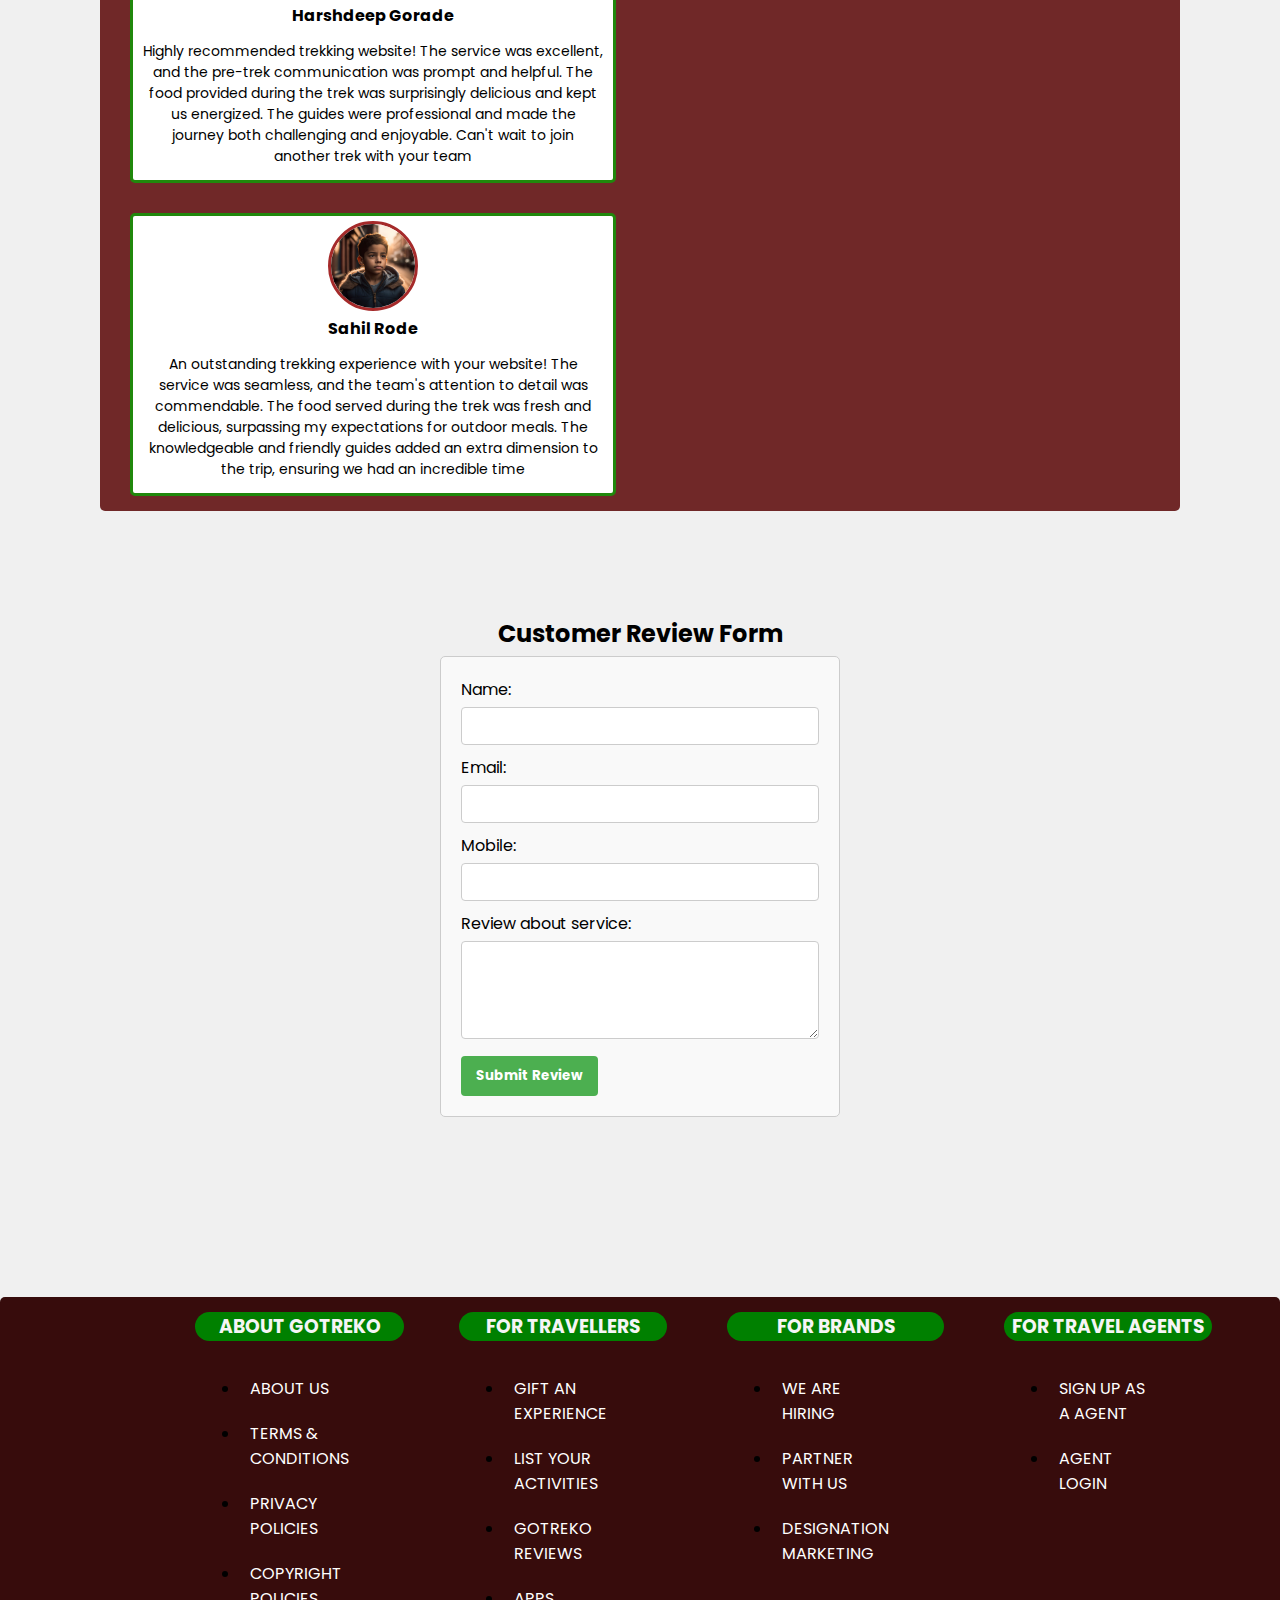
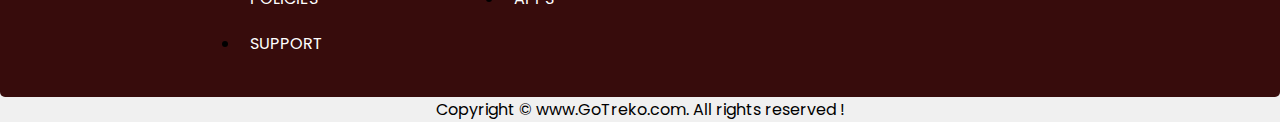
<file: Kalsubai.html>
<!DOCTYPE html>
<html lang="en">

<head>
    <meta charset="UTF-8">
    <meta name="viewport" content="width=device-width, initial-scale=1.0">
    <title>Kalsubai Fort</title>
    <link rel="preconnect" href="https://fonts.gstatic.com" crossorigin>
    <link rel="preconnect" href="https://fonts.googleapis.com">
    <link rel="preconnect" href="https://fonts.gstatic.com" crossorigin>
    <link href="https://fonts.googleapis.com/css2?family=Poppins:wght@200&display=swap" rel="stylesheet">

    <link rel="preconnect" href="https://fonts.googleapis.com">
    <link rel="preconnect" href="https://fonts.gstatic.com" crossorigin>
    <link href="https://fonts.googleapis.com/css2?family=Lato&family=Poppins:wght@300&display=swap" rel="stylesheet">
    <link rel="preconnect" href="https://fonts.googleapis.com">
    <link rel="preconnect" href="https://fonts.gstatic.com" crossorigin>
    <link
        href="https://fonts.googleapis.com/css2?family=Lato&family=Poppins:wght@200;400&family=Style+Script&family=Ubuntu:wght@500&display=swap"
        rel="stylesheet">
    <link rel="stylesheet" href="style02.css">
    <script src="Kalavantin_book.js"></script>
</head>

<body>
    <section class="first-section" id="first-section-kalsu">
        <div class="navbar">
            <nav>
                <li id="back">
                    < Back</li>
                        <button id="log-in">Log in</button>
                <li id="gallary">View Gallary</li>
            </nav>
        </div>
        <div class="header">
            <h1 id="camp">Camping & Trekking</h1>
            <!-- <h1 id="mahuli">Kalavantin Durg</h1> -->
            <img id="k-title" src="kalsubai/kalsubai-title.png">
            <!-- <img src="./bookimages/location.png"> -->
        </div>
    </section>

    <section class="main">
        <div class="second-section">
            <h3>kalsubai Fort Trekking and Camping, Aasongaon</h3>
        </div>
        <div class="second">
            <div class="icon-list">
                <div class="img">
                    <img src="./bookimages/confirm.svg">
                    <div class="text">Instant Confirmation</div>
                </div>
            </div>
            <div class="icon-list">
                <div class="img">
                    <img src="./bookimages/busicon.png">
                    <div class="text">Transport Included</div>
                </div>
            </div>
            <div class="icon-list">
                <div class="img">
                    <img src="./bookimages/Dish.svg">
                    <div class="text">Meals Included</div>
                </div>
            </div>
            <div class="icon-list">
                <div class="img">
                    <img src="./bookimages/mobile.svg">
                    <div class="text">Mobile Voucher</div>
                </div>
            </div>
            <div class="icon-list">
                <div class="img">
                    <img src="./bookimages/guide.svg">
                    <div class="text">Guide</div>
                </div>
            </div>
            <div class="icon-list">
                <div class="img">
                    <img src="./bookimages/camping.svg">
                    <div class="text">Camping</div>
                </div>
            </div>
            <div class="icon-list">
                <div class="img">
                    <img src="./bookimages/Medkit.png">
                    <div class="text">MedKit</div>
                </div>
            </div>
        </div>
        <div class="stick">
            <div>
                <div class="book-header">
                    <h4>Starting from <span id="spanelement">Rs 1500</span></h4>
                    <h1>INR 999/- </h1>
                    <p>per Adult</p>
                </div>
            </div>
            <form class="left-form">
                <div class="info-form">
                    <h4>Kalsubai Fort Camping <br>
                        and Trekking, Ahmednagar: Get 33% off!</h4>
                    <input type="text" placeholder="Your name" required><br>
                    <input type="email" placeholder="Email" required><br>
                    <input type="number" placeholder="Mobile Number" required><br>
                    <input type="text" placeholder="Choose Date of Travel" required><br>
                    <input type="number" placeholder="Number of Traveller" required><br>
                    <button type="submit" id="submitbtn">Book Now</button>
                </div>
            </form>
        </div>
    </section>

    <section class="highlights">
        <div class="third-section">
            <h3>Kalsubai Fort Trek Highlights</h3>
            <div>
                <ul>
                    <li>Magnificent Views: Kalsubai Fort offers breathtaking panoramic views of the surrounding landscape.
                        From the top, you can witness the stunning vistas of lush green valleys, meandering rivers, and
                        nearby hills. The sight is particularly awe-inspiring during sunrise and sunset.</li>
                    <li>This amazing trek is perfect for beginners or adventure seekers as you get to enjoy the beauty
                        of rocky terrains, and lush greenery with your squad.</li>
                    <li>Delight your taste buds with scrumptious buffet-style breakfast and dinner.</li>
                    <li>Enjoy the view from the top with stargazing at night bonfire & music.</li>
                </ul>
            </div>

        </div>
    </section>

    <section class="fourth-section">
        <div class="overview">
            <h2>Kalsubai Trek Overview</h2>
            <ul>
                <li><span>Activity Location:</span>Kalsubai Trek, Maharashtra</li>
                <li><span>Activity Duration: </span> 1 Day 1 Night</li>
                <li><span>Pick-Up Location:</span>  Kasara Railway Station, Maharashtra (For with Transfer)</li>
                <li><span>Note:</span> The exact location will be conveyed after your booking has been confirmed.</li>
                <li><span>Base Village Location:</span> Kasara, Maharashtra (For without Transfer)</li>
                <li><span>Kalsubai Trek Timings:</span> 5.00 PM to 2:00 PM</li>
                <li><span>Trek Departure Days:</span> Every Saturday</li>
                <li><span>Trek difficulty Level:</span> Medium</li>
                <li><span>Total time required for climbing Kalsubai:</span> 1.45 Hrs to 3 Hrs (One way)</li>
                <li><span>Summit Height:</span> 5,400 feet. approx.</li>
            </ul>
            <br>
            <p>About Kalsubai Camping and Trekking:</p>
            <p>Embark on an exciting trek to Mahuli Fort, a historical gem located in the picturesque surroundings of
                Maharashtra. This trek offers a perfect opportunity to immerse yourself in nature while exploring the
                rich history of the region. Mahuli Fort stands tall at an elevation of approximately 5400 ft above sea
                level, making it a moderate trek suitable for both beginners and experienced trekkers.
                <br>
                <span id="low-opacity-p">Also, you get to savor on delicious
                    buffet breakfast and lunch during the trekking session. Besides, a guide will encompass all the
                    important information regarding the trek to ease your journey.
            </p> </span>
            <p id="read-more">Read More</p>
            <br>

            <div id="text-on-readmore">
                <p>About the Activity:</p>
                <p>Start your kalsubai trek by heading toward the Bhandargad.</p>
                <p>Enjoy the landscapes and lush greenery as you feelreplenished with its splendid views.</p>
                <p>The fort is built at a height of 5400 ft, so feel on top of the world and see the majestic peaks of
                    the mountains.</p>
                <p>Rejuvenate yourself and feel the monsoon while you explore various waterfalls on your way.</p>
                <p>You will get an assistance of a guide during the Mahuli Fort trekking session to ease the obstacles so
                    you enjoy every part of the Kalsubai. </p>
                <p>Savor the delicious buffet breakfast before you start your journey and lunch during the trekking
                    session.</p>
                <p id="read-less">Read Less</p>
            </div>
        </div>
    </section>

    <!--  -->
    <section class="fifth-section">
        <div class="Trek-Itinerary">
            <h2>Kalsubai Trek Itinerary</h2>
            <p>Get picked up from Kasara Railway Station and start your travel journey towards Kalsubai Trek. </p>
            <li>04:40 PM: Reach the Aasongaon Railway Station and begin your journey.</li>
            <li>04:45 PM: Transfer Vehicle will take you to Kasara Base Village.</li>
            <li>05:30 PM: Arrive at the spot, receive a briefing for the activities, and then begin trekking
                towards Kalsubai.</li>
            <li>07:45 PM: Reach the Kasara Village campground and rest for a while.</li>
            <li>08:30 PM: Sum up the exciting night under the open sky with a tasty local supper, let your abilities
                shine, play games, meet with strangers, enjoy a bonfire beneath the stars, and share your life
                experiences with others.</li>
            <li>12:00 AM: Off to your tents, where you will sleep like a newborn baby.</li>
        </div>
    </section>

    <!-- Mahuli Trek Map -->
    <section class="trek-map">
        <div class="map">
            <h2 id="map-header">Kalsubai Trek Map</h2>
            <table class="points">
                <tr>
                    <td>
                        <img id='location' src="./bookimages/location flag.svg">
                    </td>
                    <td>
                        <h4>Starting Point</h4>
                        <h4>Kasara Village</h4>
                        <p>Kasara,Ahmednagar, Maharashtra,414001, India</p>
                        <br>
                    </td>
                </tr>
                <br>
                <tr>
                    <td>
                        <img src="./bookimages/green flag.svg">
                    </td>
                    <td>
                        <h4>Pickup Station</h4>
                        <h4>CSMT Station</h4>
                        <p>Mumabai, Maharashtra 410206, India</p>
                        <br>
                    </td>
                </tr>
                <tr>
                    <td>
                        <img src="./bookimages/brown flag.svg">
                    </td>
                    <td>
                        <h4>Drop Station</h4>
                        <h4>Kasara Station</h4>
                        <p>Kasara,  Maharashtra, 414001, India</p>
                    </td>
                </tr>
            </table>
        </div>
    </section>

    <!-- More Details about Mahuli Fort -->
    <section class="more-details">
        <div class="know-before-div">
            <h3>More Details about Kalsubai Trek </h3>
            <ul>
                <h4>Know Before You Go for Kalsubai Trek</h4>
                <li>Participants are not allowed to carry any sharp object, lighter, luggage bag, alcohol, knife, etc.
                <li>The instructor reserves the right to reject any participant deemed unfit to be <span
                        class="opacity-text1">part of the activity.</span>
                </li>
                <li><span id="opacity_text">Participants are not allowed to carry any sharp object, lighter, luggage
                        bag, alcohol, knife, etc.</span>
                </li>
                <div id="new-div">
                    <li>Floaters and Sandals are not allowed, please wear sports shoes or trekking shoes of good
                        quality.
                    </li>
                    <li>The Mahuli Durg trek activity might be delayed or postponed due to weather conditions. In
                        such a
                        scenario, the next best possible time slot will be informed.</li>
                    <li>Any personal expenses or items of personal nature will not be included in the Mahuli trek
                        package. Any meals or transfers not mentioned in the itinerary are to be considered an exclusion
                        in
                        the deal.</li>
                    <li>All foreign nationals must share their passport and visa details at the time of arrival and
                        entry.</li>
                    <li>Dress Code T-shirt, Flexible Track Pant (HALF PANTS NOT ALLOWED).</li>
                </div>
                <li id="read_more_details">Read More</li>
                <li id="read_less_details">Read Less</li>
            </ul>
            <ul>
                <div class="things_to_carry">
                    <h4>Things To Carry for Mahuli Trek</h4>
                    <li>Extra pair of socks </li>
                    <li><span id="opacity-text02">Water bottle</span> </li>
                    <div id="after_read">
                        <li>Extra pair of clothes</li>
                        <li>Valid id proof</li>
                        <li>Caps</li>
                        <li>Walking shoes</li>
                        <li>Day pack (20-30l)</li>
                        <li>Energy bars or snacks, chocolates, etc.</li>
                    </div>
                </div>
                <li id="read_more_2">Read More</li>
                <li id="read_less_2">Read Less</li>

            </ul>
        </div>
    </section>

    <!-- Review Section  -->
    <section class="review-section">
        <h1>Reviews</h1>
        <div class="review-header">
            <div id="main-review">
                <img id="profile-photo" src="./ReviewPhotos/Suraj100.jpg">
                <h4>Suraj Mane</h4>
                <p id="review-para">An amazing trekking experience with your website! The service was top-notch, from
                    booking to the trek itself. The guides were knowledgeable, friendly, and ensured our safety
                    throughout the journey. The breathtaking views were matched by the delicious food provided, making
                    it a truly memorable adventure.</p>
            </div>
            <div id="main-review">
                <img id="profile-photo" src="./ReviewPhotos/Animesh.png">
                <h4>Animesh Jare</h4>
                <p id="review-para">I had a fantastic time trekking with your website! The service was exceptional, and
                    the team went above and beyond to accommodate our needs. The food options were diverse and catered
                    to different dietary preferences. The guides were experienced and shared interesting insights about
                    the trek, making it an unforgettable</p>
            </div>
            <div id="main-review">
                <img id="profile-photo" src="./ReviewPhotos/Harshdeep.jpg">
                <h4>Harshdeep Gorade</h4>
                <p id="review-para">Highly recommended trekking website! The service was excellent, and the pre-trek
                    communication was prompt and helpful. The food provided during the trek was surprisingly delicious
                    and kept us energized. The guides were professional and made the journey both challenging and
                    enjoyable. Can't wait to join another trek with your team</p>
            </div>
            <div id="main-review">
                <img id="profile-photo" src="./ReviewPhotos/Harshdeep.jpg">
                <h4>Sahil Rode</h4>
                <p id="review-para">An outstanding trekking experience with your website! The service was seamless, and
                    the team's attention to detail was commendable. The food served during the trek was fresh and
                    delicious, surpassing my expectations for outdoor meals. The knowledgeable and friendly guides added
                    an extra dimension to the trip, ensuring we had an incredible time</p>
            </div>
        </div>
    </section>
    <section class="customer-review">
        <h2>Customer Review Form</h2>
        <form>
            <label for="name">Name:</label>
            <input type="text" id="review-name" required>

            <label for="email">Email:</label>
            <input type="email" id="review-email" required>

            <label for="mobile">Mobile:</label>
            <input type="tel" id="review-mobile" name="mobile" required>

            <label for="service_review">Review about service:</label>
            <textarea id="service_review" name="service_review" rows="4" columns="8" required></textarea>
            <br>
            <input id="sub_btn" type="submit" value="Submit Review">
        </form>
    </section>

    <!--  -->
    <section class="copyright">
        <div class="footer-content">
            <div class="about" id="about2">
                <h3>ABOUT GOTREKO</h3>
                <ul >
                    <li><a href="#">ABOUT US</a></li>
                    <li><a href="#">TERMS & CONDITIONS</a></li>
                    <li><a href="#">PRIVACY POLICIES</a></li>
                    <li><a href="#">COPYRIGHT POLICIES</a></li>
                    <li><a href="#">SUPPORT</a></li>
                </ul>
            </div>
            <div class="ftravel" id="about1">
                <h3>FOR TRAVELLERS</h3>
                <ul>
                    <li><a href="#">GIFT AN EXPERIENCE</a></li>
                    <li><a href="#">LIST YOUR ACTIVITIES</a></li>
                    <li><a href="#">GOTREKO REVIEWS</a></li>
                    <li><a href="#">APPS</a></li>
                </ul>
            </div>
            <div class="fbrand">
                <h3>FOR BRANDS</h3>
                <ul>
                    <li><a href="#">WE ARE HIRING</a></li>
                    <li><a href="#">PARTNER WITH US</a></li>
                    <li><a href="#">DESIGNATION MARKETING</a></li>
                </ul>
            </div>
            <div class="fagent">
                <h3>FOR TRAVEL AGENTS</h3>
                <ul>
                    <li><a href="#">SIGN UP AS A AGENT</a></li>
                    <li><a href="#">AGENT LOGIN</a></li>
    
                </ul>
            </div>
            
    
        </div>
    </section>
    <footer>Copyright &copy; www.GoTreko.com. All rights reserved !</footer>
</body>


</html>
</file>
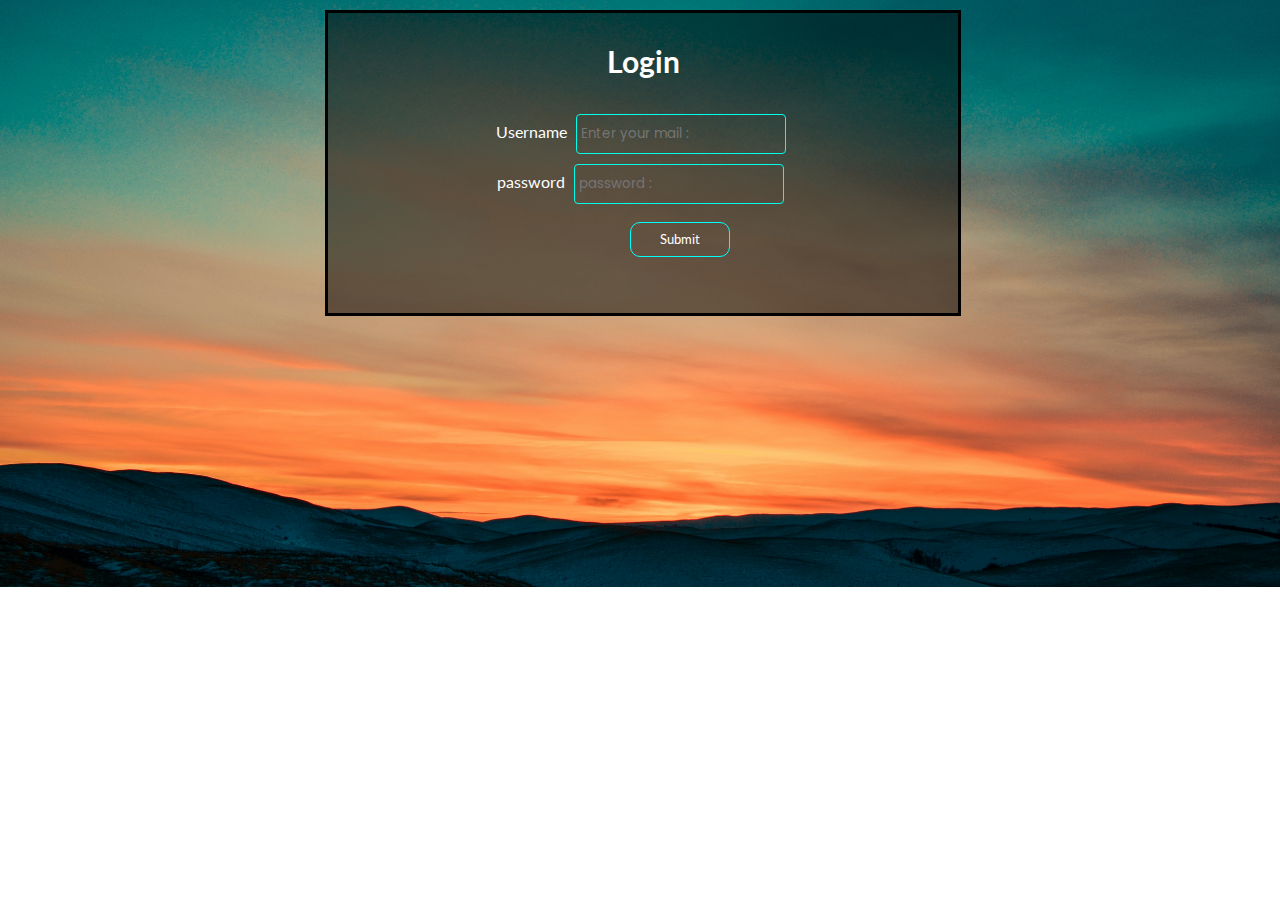
<file: login.html>
<!DOCTYPE html>
<html lang="en">

<head>
    <meta charset="UTF-8">
    <meta http-equiv="X-UA-Compatible" content="IE=edge">
    <meta name="viewport" content="width=device-width, initial-scale=1.0">
    <title>Login</title>

    <link rel="preconnect" href="https://fonts.googleapis.com">
    <link rel="preconnect" href="https://fonts.gstatic.com" crossorigin>
    <link href="https://fonts.googleapis.com/css2?family=Poppins:wght@200&display=swap" rel="stylesheet">

    <link rel="preconnect" href="https://fonts.googleapis.com">
    <link rel="preconnect" href="https://fonts.gstatic.com" crossorigin>
    <link href="https://fonts.googleapis.com/css2?family=Lato&family=Poppins:wght@200&display=swap" rel="stylesheet">
</head>
<style>
    body {
        padding: 0px;
        margin: 10px;
        background: url('./images/loginback.jpg') no-repeat center center/cover;
        /* background-size: 280%; */

    }

    body img {
        opacity: 0.8;
    }

    .container {
        font-family: Lato;
        display: inline-block;
        margin: auto;
        text-align: center;
        color: white;
        margin: 0% 25%;
        border: solid black;
        width: 50%;
        height: 300px;
        background-color: rgba(0, 0, 0, 0.5);
    }

    #header {
        font-family: Lato;
        font-size: 30px;
        text-align: center;
    }

    .container input {
        font-family: Poppins;
        /* text-align: center; */
        width: 200px;
        height: 30px;
        margin: 10px;
        padding: 5px 10px;
        display: inline-block;
        border: solid 0px;
        border-radius: 8px;
    }

    .container input {
        color: rgb(255, 255, 255);
        font-family: Poppins;
        padding: 4px;
        margin: 5px;
        border-radius: 4px;
        border: solid rgb(0, 255, 234) 1px;
        background-color: transparent;
    }

    .container input:hover {
        box-shadow: 0px 0px 10px;
    }

    /* #place-1 {
        display: block;
    } */

    #submit-btn {
        color: white;
        /* background-color: rgba(255, 255, 255, 0.703); */
        font-family: Lato;
        display: block;
        margin: 2% 48%;
        width: 100px;
        height: 35px;
        align-items: center;
        border: solid aqua 1px;
        border-radius: 10px;
        background-color: transparent;
    }

    #submit-btn:hover {
        box-shadow: 0px 0px 10px rgb(0, 255, 234);
        cursor: pointer;
       
    }
</style>

<body>
    <div class="container">
        <h3 id="header">Login</h3>
        <form action="index.html">
            <div id="place-1">
                <label for="name">Username</label>
                <input type="text" placeholder="Enter your mail : ">
            </div>
            <label for="password">password</label>
            <input type="password" placeholder="password :">
            <button id="submit-btn" type="submit">Submit</button>

        </form>
    </div>
</body>
<script>
    // let submit = document.getElementById('submit-btn')
    // submit.addEventListener('click',show())
    function show() {
        logged.innerHTML = 'Logged in ! ';
        logged.style.border = 'solid 0px ';
        logged.style.background = "transparent";
        logged.style.fontFamily = 'Lato';
        logged.style.fontSize = '18px';
    }

    let logged = document.getElementById('submit-btn');
    logged.addEventListener('click', show);

</script>

</html>
</file>
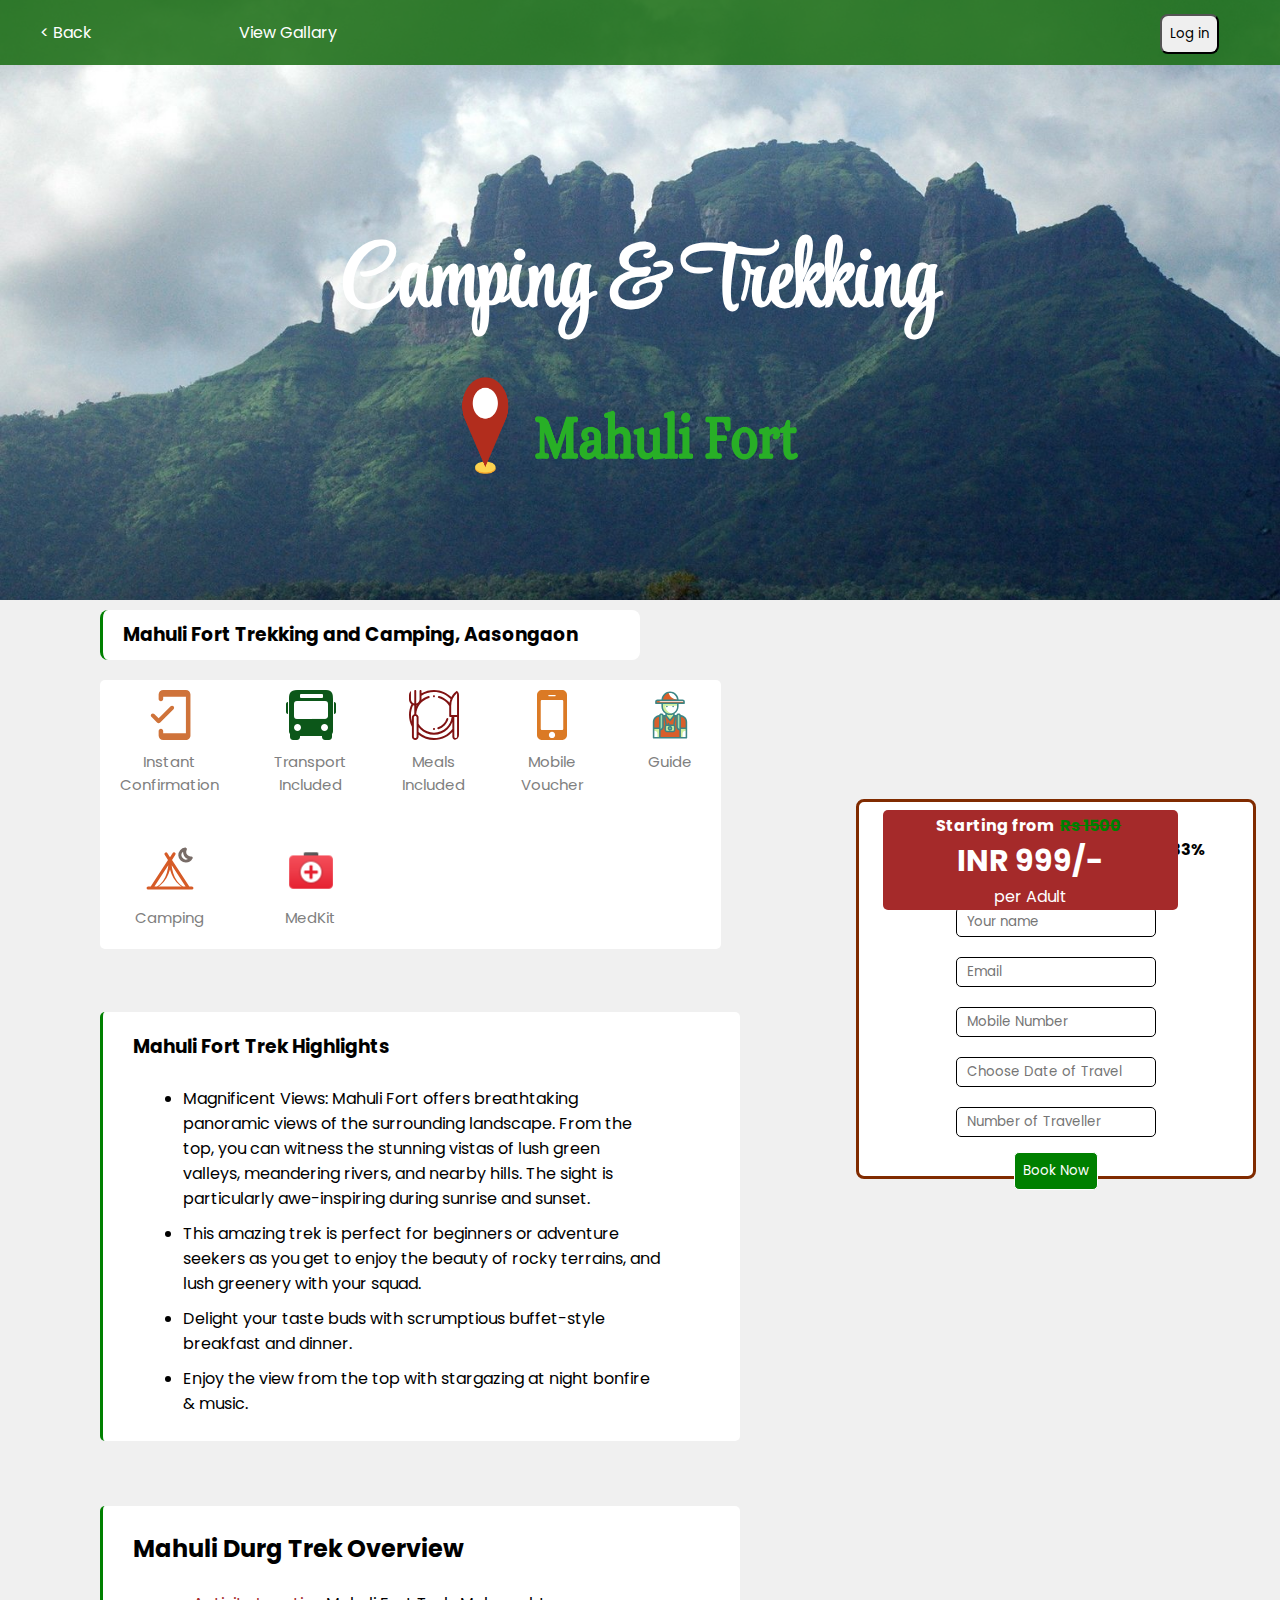
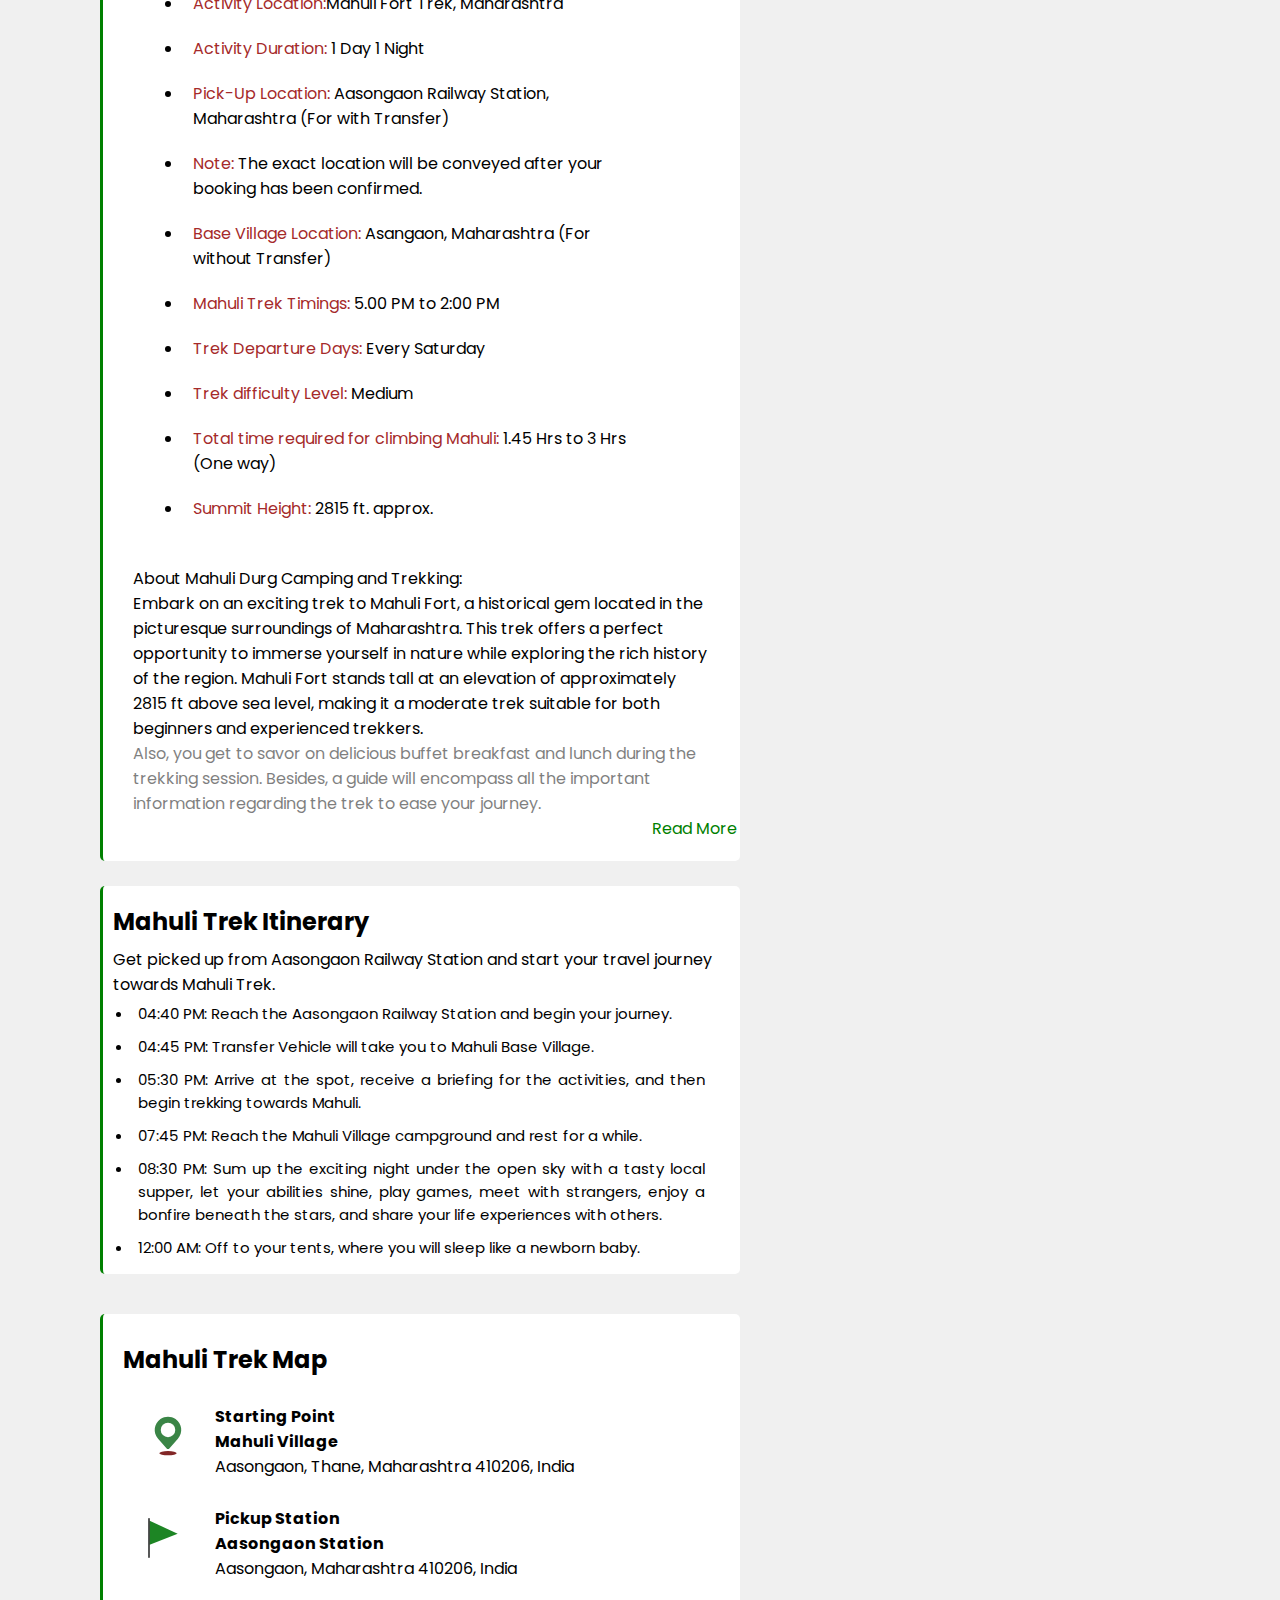
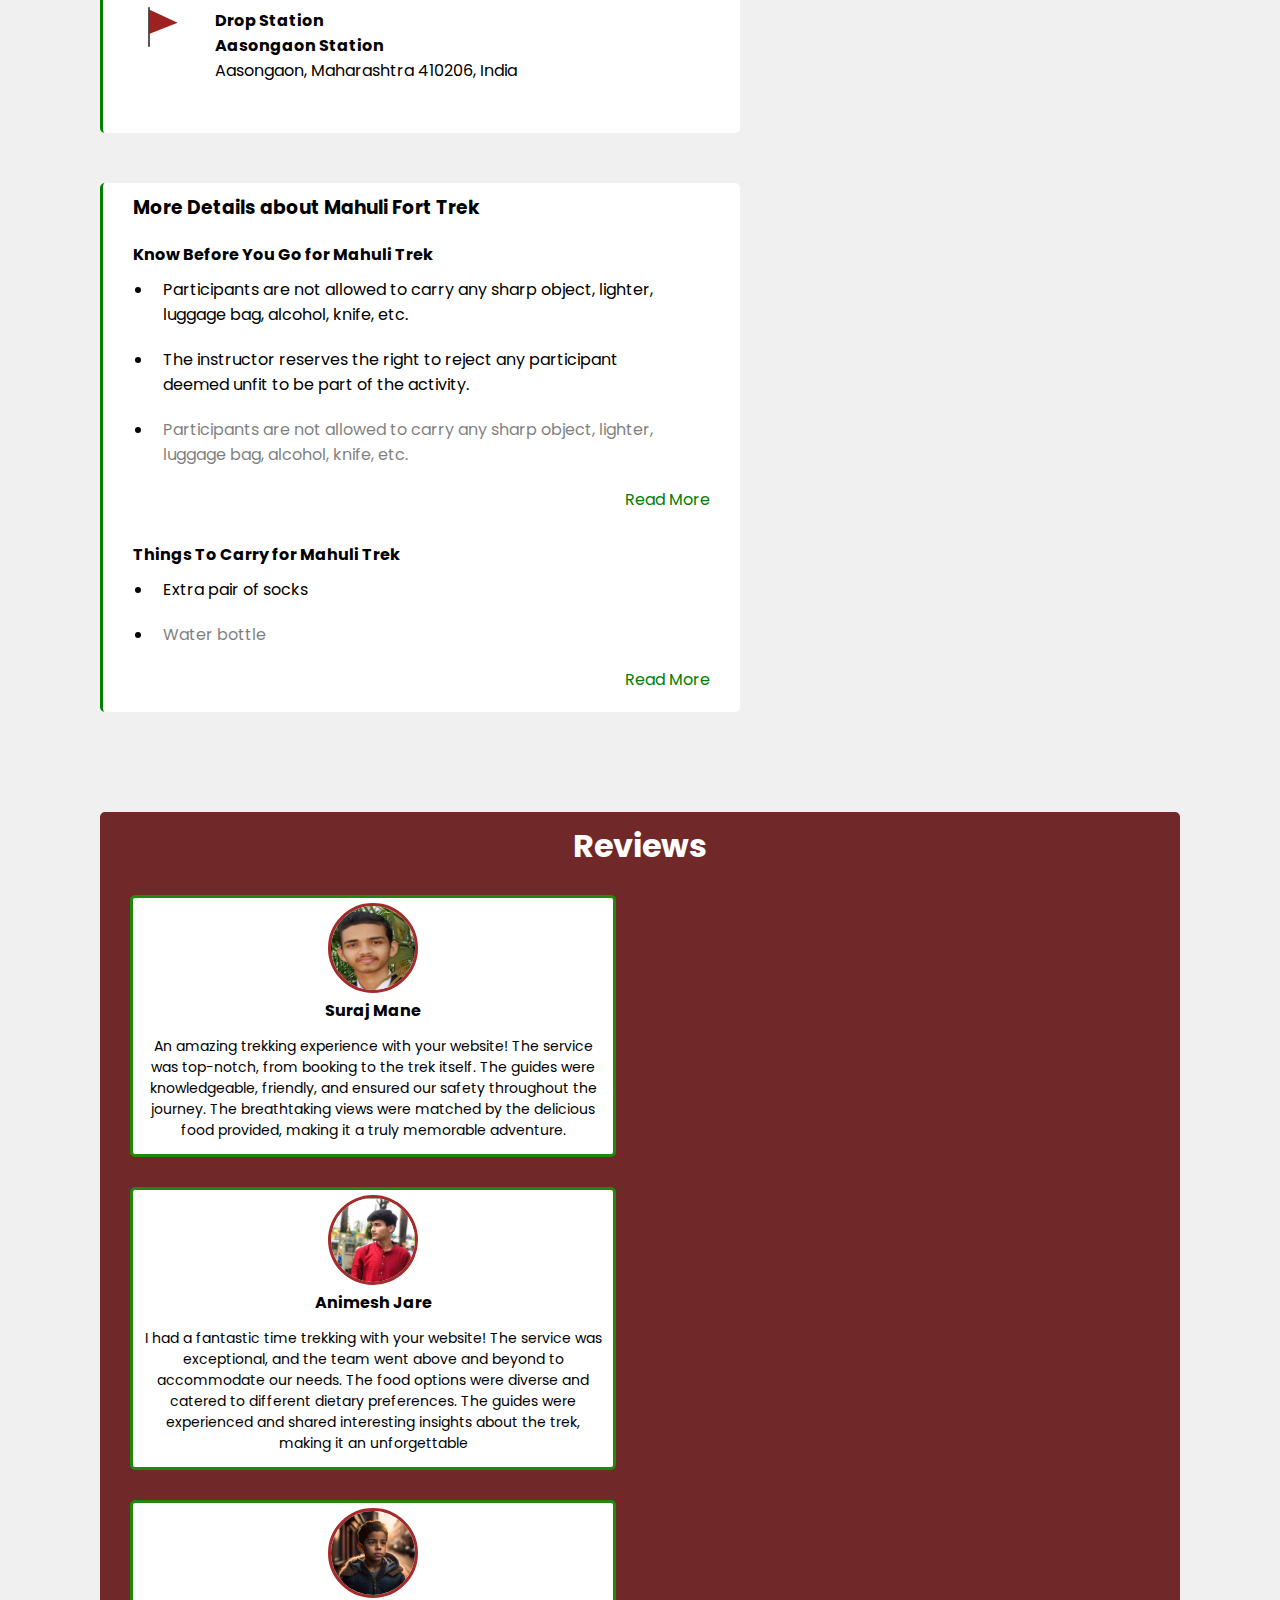
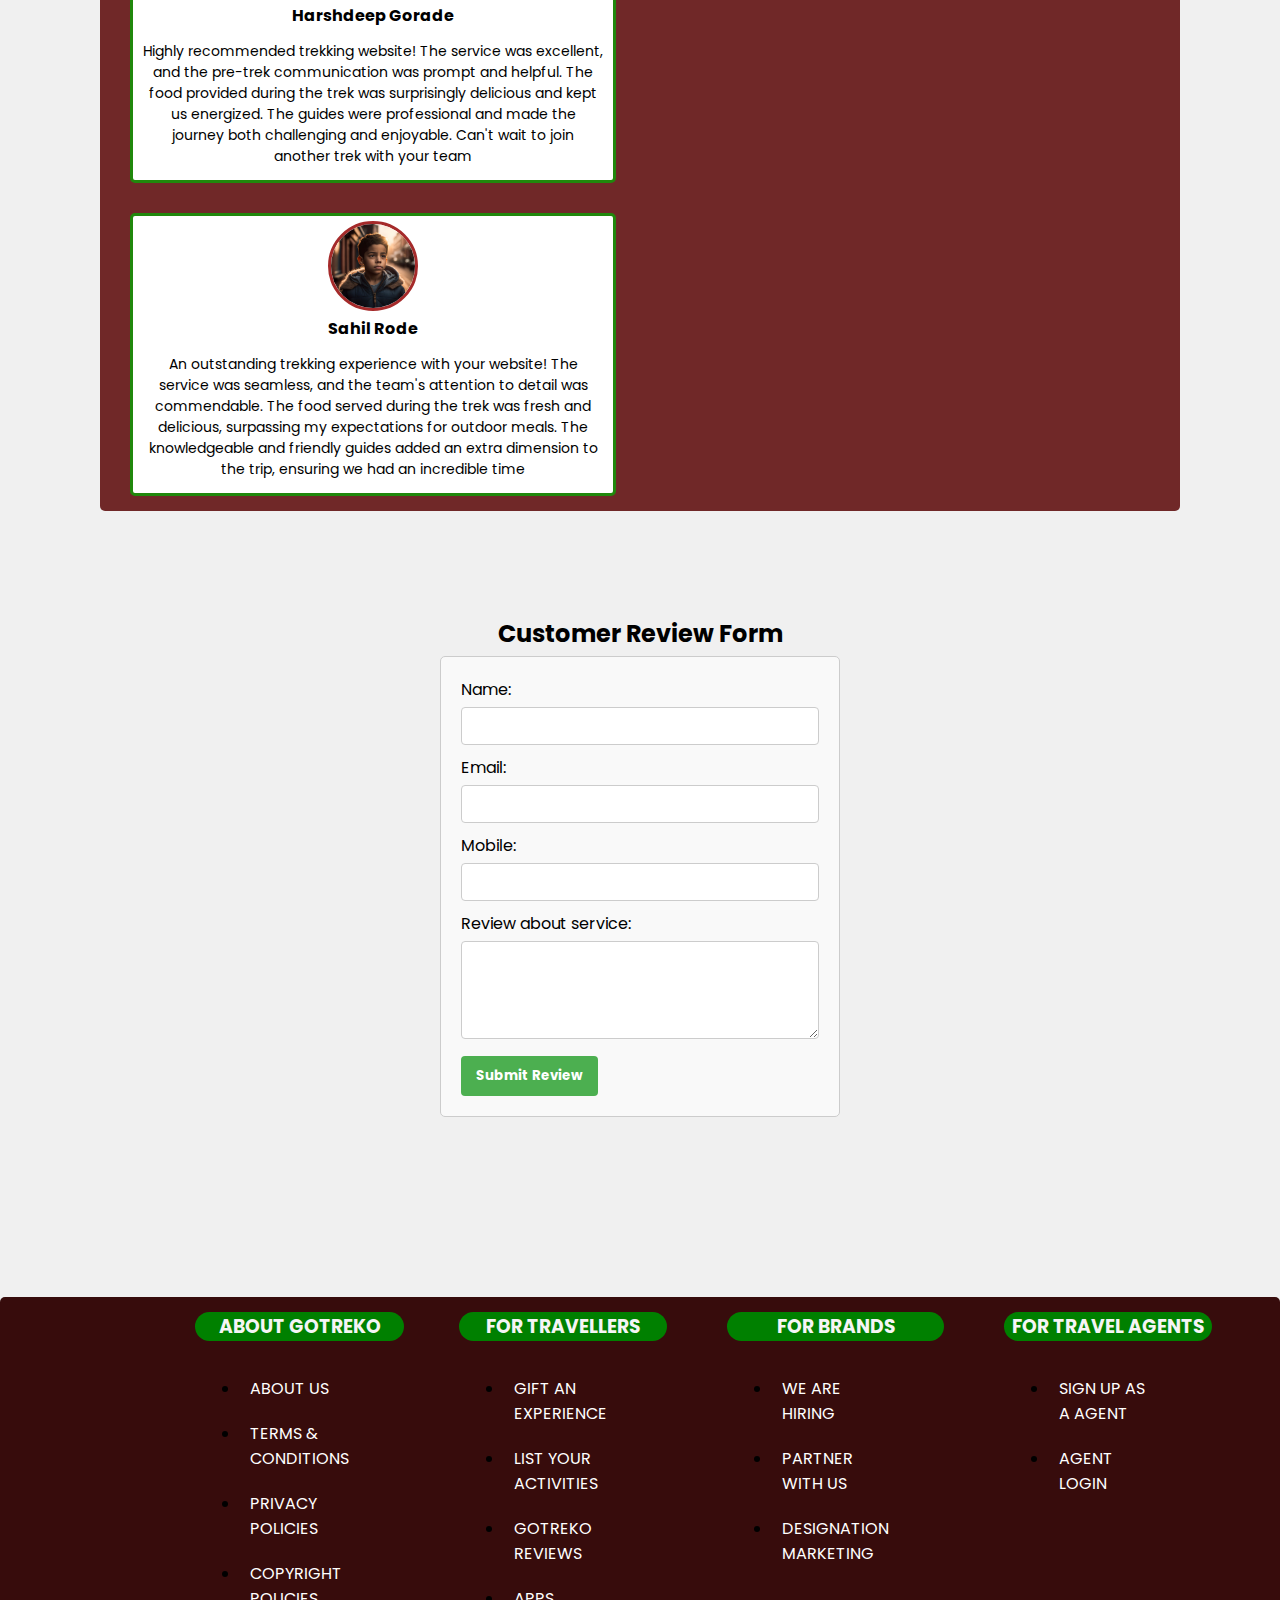
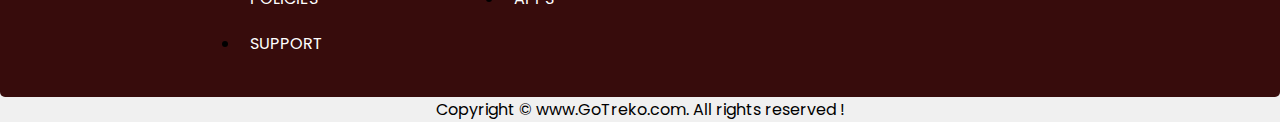
<file: Mahuli.html>
<!DOCTYPE html>
<html lang="en">

<head>
    <meta charset="UTF-8">
    <meta name="viewport" content="width=device-width, initial-scale=1.0">
    <title>Mahuli Fort</title>
    <link rel="preconnect" href="https://fonts.gstatic.com" crossorigin>
    <link rel="preconnect" href="https://fonts.googleapis.com">
    <link rel="preconnect" href="https://fonts.gstatic.com" crossorigin>
    <link href="https://fonts.googleapis.com/css2?family=Poppins:wght@200&display=swap" rel="stylesheet">

    <link rel="preconnect" href="https://fonts.googleapis.com">
    <link rel="preconnect" href="https://fonts.gstatic.com" crossorigin>
    <link href="https://fonts.googleapis.com/css2?family=Lato&family=Poppins:wght@300&display=swap" rel="stylesheet">
    <link rel="preconnect" href="https://fonts.googleapis.com">
    <link rel="preconnect" href="https://fonts.gstatic.com" crossorigin>
    <link
        href="https://fonts.googleapis.com/css2?family=Lato&family=Poppins:wght@200;400&family=Style+Script&family=Ubuntu:wght@500&display=swap"
        rel="stylesheet">
    <link rel="stylesheet" href="style02.css">
    <script src="book.js"></script>
</head>

<body>
    <section class="first-section" id="first-section-mahuli">
        <div class="navbar">
            <nav>
                <li id="back">
                    < Back</li>
                        <button id="log-in">Log in</button>
                <li id="gallary">View Gallary</li>
            </nav>
        </div>
        <div class="header">
            <h1 id="camp">Camping & Trekking</h1><br>
            <img  id="mahuli-title"src="./Mahuli/mahuli-title.png">
        </div>
    </section>

    <section class="main">
        <div class="second-section">
            <h3>Mahuli Fort Trekking and Camping, Aasongaon</h3>
        </div>
        <div class="second">
            <div class="icon-list">
                <div class="img">
                    <img src="./bookimages/confirm.svg">
                    <div class="text">Instant Confirmation</div>
                </div>
            </div>
            <div class="icon-list">
                <div class="img">
                    <img src="./bookimages/busicon.png">
                    <div class="text">Transport Included</div>
                </div>
            </div>
            <div class="icon-list">
                <div class="img">
                    <img src="./bookimages/Dish.svg">
                    <div class="text">Meals Included</div>
                </div>
            </div>
            <div class="icon-list">
                <div class="img">
                    <img src="./bookimages/mobile.svg">
                    <div class="text">Mobile Voucher</div>
                </div>
            </div>
            <div class="icon-list">
                <div class="img">
                    <img src="./bookimages/guide.svg">
                    <div class="text">Guide</div>
                </div>
            </div>
            <div class="icon-list">
                <div class="img">
                    <img src="./bookimages/camping.svg">
                    <div class="text">Camping</div>
                </div>
            </div>
            <div class="icon-list">
                <div class="img">
                    <img src="./bookimages/Medkit.png">
                    <div class="text">MedKit</div>
                </div>
            </div>
        </div>
        <div class="stick">
            <div>
                <div class="book-header">
                    <h4>Starting from <span id="spanelement">Rs 1500</span></h4>
                    <h1>INR 999/- </h1>
                    <p>per Adult</p>
                </div>
            </div>
            <form class="left-form">
                <div class="info-form">
                    <h4>Mahuli Fort Camping <br>
                        and Trekking, Aasongaon: Get 33% off!</h4>
                    <input type="text" placeholder="Your name" required><br>
                    <input type="email" placeholder="Email" required><br>
                    <input type="number" placeholder="Mobile Number" required><br>
                    <input type="text" placeholder="Choose Date of Travel" required><br>
                    <input type="number" placeholder="Number of Traveller" required><br>
                    <button type="submit" id="submitbtn">Book Now</button>
                </div>
            </form>
        </div>
    </section>

    <section class="highlights">
        <div class="third-section">
            <h3>Mahuli Fort Trek Highlights</h3>
            <div>
                <ul>
                    <li>Magnificent Views: Mahuli Fort offers breathtaking panoramic views of the surrounding landscape.
                        From the top, you can witness the stunning vistas of lush green valleys, meandering rivers, and
                        nearby hills. The sight is particularly awe-inspiring during sunrise and sunset.</li>
                    <li>This amazing trek is perfect for beginners or adventure seekers as you get to enjoy the beauty
                        of rocky terrains, and lush greenery with your squad.</li>
                    <li>Delight your taste buds with scrumptious buffet-style breakfast and dinner.</li>
                    <li>Enjoy the view from the top with stargazing at night bonfire & music.</li>
                </ul>
            </div>

        </div>
    </section>

    <section class="fourth-section">
        <div class="overview">
            <h2>Mahuli Durg Trek Overview</h2>
            <ul>
                <li><span>Activity Location:</span>Mahuli Fort Trek, Maharashtra</li>
                <li><span>Activity Duration: </span> 1 Day 1 Night</li>
                <li><span>Pick-Up Location:</span> Aasongaon Railway Station, Maharashtra (For with Transfer)</li>
                <li><span>Note:</span> The exact location will be conveyed after your booking has been confirmed.</li>
                <li><span>Base Village Location:</span> Asangaon, Maharashtra (For without Transfer)</li>
                <li><span>Mahuli Trek Timings:</span> 5.00 PM to 2:00 PM</li>
                <li><span>Trek Departure Days:</span> Every Saturday</li>
                <li><span>Trek difficulty Level:</span> Medium</li>
                <li><span>Total time required for climbing Mahuli:</span> 1.45 Hrs to 3 Hrs (One way)</li>
                <li><span>Summit Height:</span> 2815 ft. approx.</li>
            </ul>
            <br>
            <p>About Mahuli Durg Camping and Trekking:</p>
            <p>Embark on an exciting trek to Mahuli Fort, a historical gem located in the picturesque surroundings of
                Maharashtra. This trek offers a perfect opportunity to immerse yourself in nature while exploring the
                rich history of the region. Mahuli Fort stands tall at an elevation of approximately 2815 ft above sea
                level, making it a moderate trek suitable for both beginners and experienced trekkers.
                <br>
                <span id="low-opacity-p">Also, you get to savor on delicious
                    buffet breakfast and lunch during the trekking session. Besides, a guide will encompass all the
                    important information regarding the trek to ease your journey.
            </p> </span>
            <p id="read-more">Read More</p>
            <br>

            <div id="text-on-readmore">
                <p>About the Activity:</p>
                <p>Start your Mahuli Fort trek by heading toward the Bhandargad.</p>
                <p>Enjoy the landscapes and lush greenery as you feelreplenished with its splendid views.</p>
                <p>The fort is built at a height of 2815 ft, so feel on top of the world and see the majestic peaks of
                    the mountains.</p>
                <p>Rejuvenate yourself and feel the monsoon while you explore various waterfalls on your way.</p>
                <p>You will get an assistance of a guide during the Mahuli Fort trekking session to ease the obstacles so
                    you enjoy every part of the Mahuli Fort. </p>
                <p>Savor the delicious buffet breakfast before you start your journey and lunch during the trekking
                    session.</p>
                <p id="read-less">Read Less</p>
            </div>
        </div>
    </section>

    <!--  -->
    <section class="fifth-section">
        <div class="Trek-Itinerary">
            <h2>Mahuli Trek Itinerary</h2>
            <p>Get picked up from Aasongaon Railway Station and start your travel journey towards Mahuli Trek. </p>
            <li>04:40 PM: Reach the Aasongaon Railway Station and begin your journey.</li>
            <li>04:45 PM: Transfer Vehicle will take you to Mahuli Base Village.</li>
            <li>05:30 PM: Arrive at the spot, receive a briefing for the activities, and then begin trekking
                towards Mahuli.</li>
            <li>07:45 PM: Reach the Mahuli Village campground and rest for a while.</li>
            <li>08:30 PM: Sum up the exciting night under the open sky with a tasty local supper, let your abilities
                shine, play games, meet with strangers, enjoy a bonfire beneath the stars, and share your life
                experiences with others.</li>
            <li>12:00 AM: Off to your tents, where you will sleep like a newborn baby.</li>
        </div>
    </section>

    <!-- Mahuli Trek Map -->
    <section class="trek-map">
        <div class="map">
            <h2 id="map-header">Mahuli Trek Map</h2>
            <table class="points">
                <tr>
                    <td>
                        <img id='location' src="./bookimages/location flag.svg">
                    </td>
                    <td>
                        <h4>Starting Point</h4>
                        <h4>Mahuli Village</h4>
                        <p>Aasongaon, Thane, Maharashtra 410206, India</p>
                        <br>
                    </td>
                </tr>
                <br>
                <tr>
                    <td>
                        <img src="./bookimages/green flag.svg">
                    </td>
                    <td>
                        <h4>Pickup Station</h4>
                        <h4>Aasongaon Station</h4>
                        <p>Aasongaon, Maharashtra 410206, India</p>
                        <br>
                    </td>
                </tr>
                <tr>
                    <td>
                        <img src="./bookimages/brown flag.svg">
                    </td>
                    <td>
                        <h4>Drop Station</h4>
                        <h4>Aasongaon Station</h4>
                        <p>Aasongaon,  Maharashtra 410206, India</p>
                    </td>
                </tr>
            </table>
        </div>
    </section>

    <!-- More Details about Mahuli Fort -->
    <section class="more-details">
        <div class="know-before-div">
            <h3>More Details about Mahuli Fort Trek </h3>
            <ul>
                <h4>Know Before You Go for Mahuli Trek</h4>
                <li>Participants are not allowed to carry any sharp object, lighter, luggage bag, alcohol, knife, etc.
                <li>The instructor reserves the right to reject any participant deemed unfit to be <span
                        class="opacity-text1">part of the activity.</span>
                </li>
                <li><span id="opacity_text">Participants are not allowed to carry any sharp object, lighter, luggage
                        bag, alcohol, knife, etc.</span>
                </li>
                <div id="new-div">
                    <li>Floaters and Sandals are not allowed, please wear sports shoes or trekking shoes of good
                        quality.
                    </li>
                    <li>The Mahuli Durg trek activity might be delayed or postponed due to weather conditions. In
                        such a
                        scenario, the next best possible time slot will be informed.</li>
                    <li>Any personal expenses or items of personal nature will not be included in the Mahuli trek
                        package. Any meals or transfers not mentioned in the itinerary are to be considered an exclusion
                        in
                        the deal.</li>
                    <li>All foreign nationals must share their passport and visa details at the time of arrival and
                        entry.</li>
                    <li>Dress Code T-shirt, Flexible Track Pant (HALF PANTS NOT ALLOWED).</li>
                </div>
                <li id="read_more_details">Read More</li>
                <li id="read_less_details">Read Less</li>
            </ul>
            <ul>
                <div class="things_to_carry">
                    <h4>Things To Carry for Mahuli Trek</h4>
                    <li>Extra pair of socks </li>
                    <li><span id="opacity-text02">Water bottle</span> </li>
                    <div id="after_read">
                        <li>Extra pair of clothes</li>
                        <li>Valid id proof</li>
                        <li>Caps</li>
                        <li>Walking shoes</li>
                        <li>Day pack (20-30l)</li>
                        <li>Energy bars or snacks, chocolates, etc.</li>
                    </div>
                </div>
                <li id="read_more_2">Read More</li>
                <li id="read_less_2">Read Less</li>

            </ul>
        </div>
    </section>

    <!-- Review Section  -->
    <section class="review-section">
        <h1>Reviews</h1>
        <div class="review-header">
            <div id="main-review">
                <img id="profile-photo" src="./ReviewPhotos/Suraj100.jpg">
                <h4>Suraj Mane</h4>
                <p id="review-para">An amazing trekking experience with your website! The service was top-notch, from
                    booking to the trek itself. The guides were knowledgeable, friendly, and ensured our safety
                    throughout the journey. The breathtaking views were matched by the delicious food provided, making
                    it a truly memorable adventure.</p>
            </div>
            <div id="main-review">
                <img id="profile-photo" src="./ReviewPhotos/Animesh.png">
                <h4>Animesh Jare</h4>
                <p id="review-para">I had a fantastic time trekking with your website! The service was exceptional, and
                    the team went above and beyond to accommodate our needs. The food options were diverse and catered
                    to different dietary preferences. The guides were experienced and shared interesting insights about
                    the trek, making it an unforgettable</p>
            </div>
            <div id="main-review">
                <img id="profile-photo" src="./ReviewPhotos/Harshdeep.jpg">
                <h4>Harshdeep Gorade</h4>
                <p id="review-para">Highly recommended trekking website! The service was excellent, and the pre-trek
                    communication was prompt and helpful. The food provided during the trek was surprisingly delicious
                    and kept us energized. The guides were professional and made the journey both challenging and
                    enjoyable. Can't wait to join another trek with your team</p>
            </div>
            <div id="main-review">
                <img id="profile-photo" src="./ReviewPhotos/Harshdeep.jpg">
                <h4>Sahil Rode</h4>
                <p id="review-para">An outstanding trekking experience with your website! The service was seamless, and
                    the team's attention to detail was commendable. The food served during the trek was fresh and
                    delicious, surpassing my expectations for outdoor meals. The knowledgeable and friendly guides added
                    an extra dimension to the trip, ensuring we had an incredible time</p>
            </div>
        </div>
    </section>
    <section class="customer-review">
        <h2>Customer Review Form</h2>
        <form>
            <label for="name">Name:</label>
            <input type="text" id="review-name" required>

            <label for="email">Email:</label>
            <input type="email" id="review-email" required>

            <label for="mobile">Mobile:</label>
            <input type="tel" id="review-mobile" name="mobile" required>

            <label for="service_review">Review about service:</label>
            <textarea id="service_review" name="service_review" rows="4" columns="8" required></textarea>
            <br>
            <input id="sub_btn" type="submit" value="Submit Review">
        </form>

    </section>

    <section class="copyright">
        <div class="footer-content">
            <div class="about" id="about2">
                <h3>ABOUT GOTREKO</h3>
                <ul >
                    <li><a href="#">ABOUT US</a></li>
                    <li><a href="#">TERMS & CONDITIONS</a></li>
                    <li><a href="#">PRIVACY POLICIES</a></li>
                    <li><a href="#">COPYRIGHT POLICIES</a></li>
                    <li><a href="#">SUPPORT</a></li>
                </ul>
            </div>
            <div class="ftravel" id="about1">
                <h3>FOR TRAVELLERS</h3>
                <ul>
                    <li><a href="#">GIFT AN EXPERIENCE</a></li>
                    <li><a href="#">LIST YOUR ACTIVITIES</a></li>
                    <li><a href="#">GOTREKO REVIEWS</a></li>
                    <li><a href="#">APPS</a></li>
                </ul>
            </div>
            <div class="fbrand">
                <h3>FOR BRANDS</h3>
                <ul>
                    <li><a href="#">WE ARE HIRING</a></li>
                    <li><a href="#">PARTNER WITH US</a></li>
                    <li><a href="#">DESIGNATION MARKETING</a></li>
                </ul>
            </div>
            <div class="fagent">
                <h3>FOR TRAVEL AGENTS</h3>
                <ul>
                    <li><a href="#">SIGN UP AS A AGENT</a></li>
                    <li><a href="#">AGENT LOGIN</a></li>
    
                </ul>
            </div>
            
    
        </div>
    </section>
    <footer>Copyright &copy; www.GoTreko.com. All rights reserved !</footer>
</body>
<script>

</script>

</html>
</file>
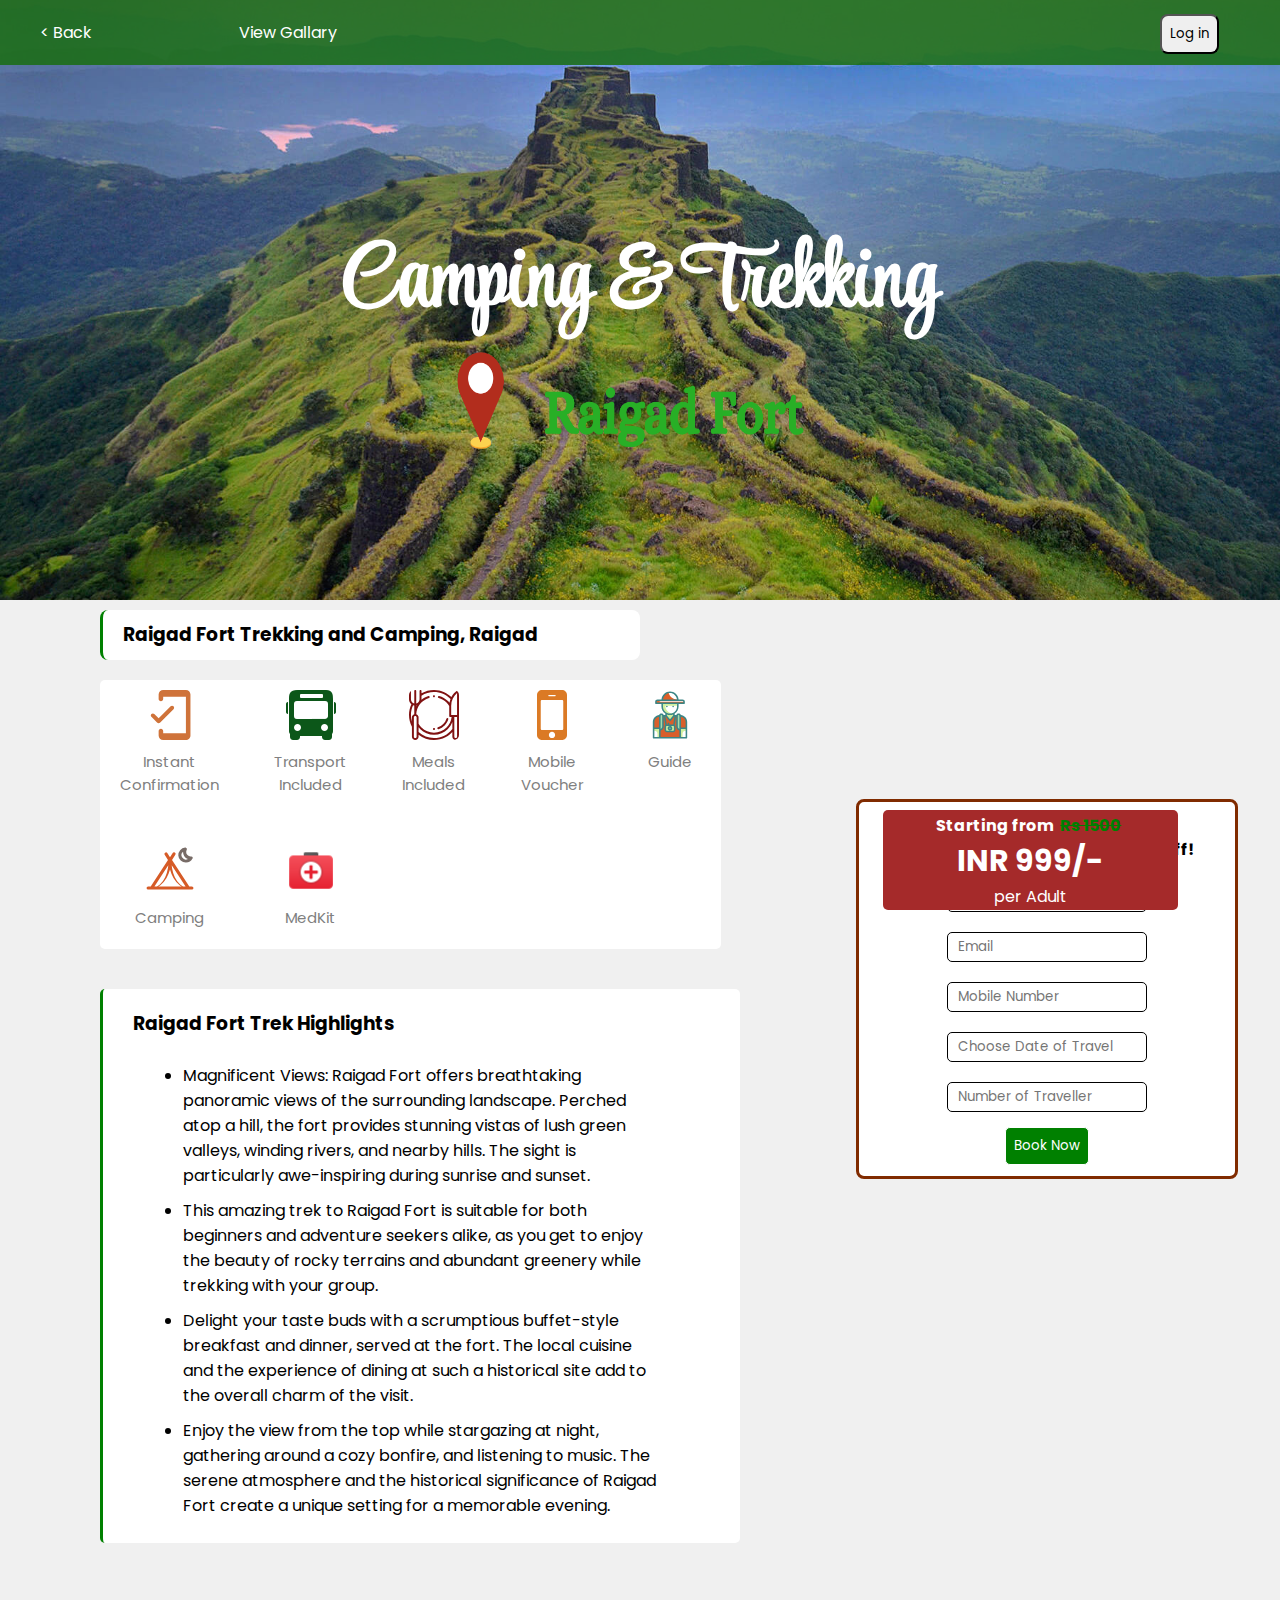
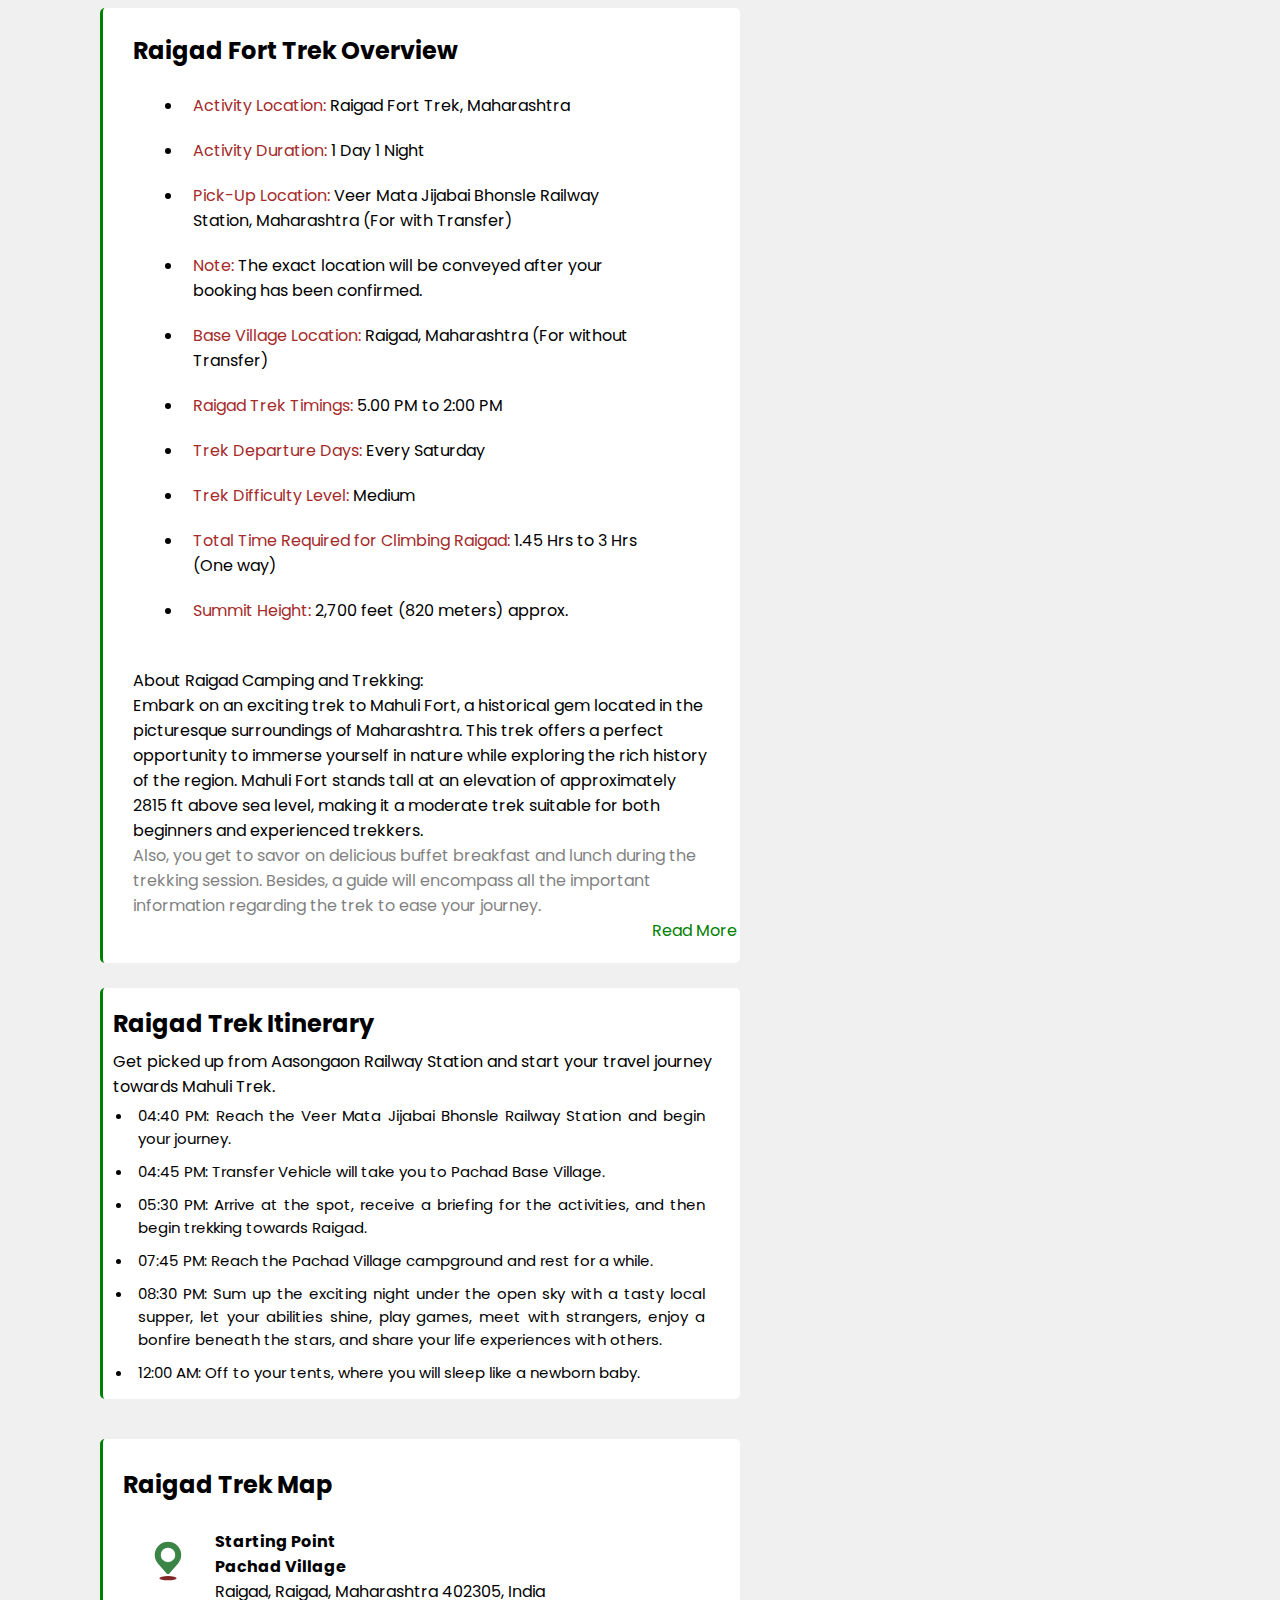
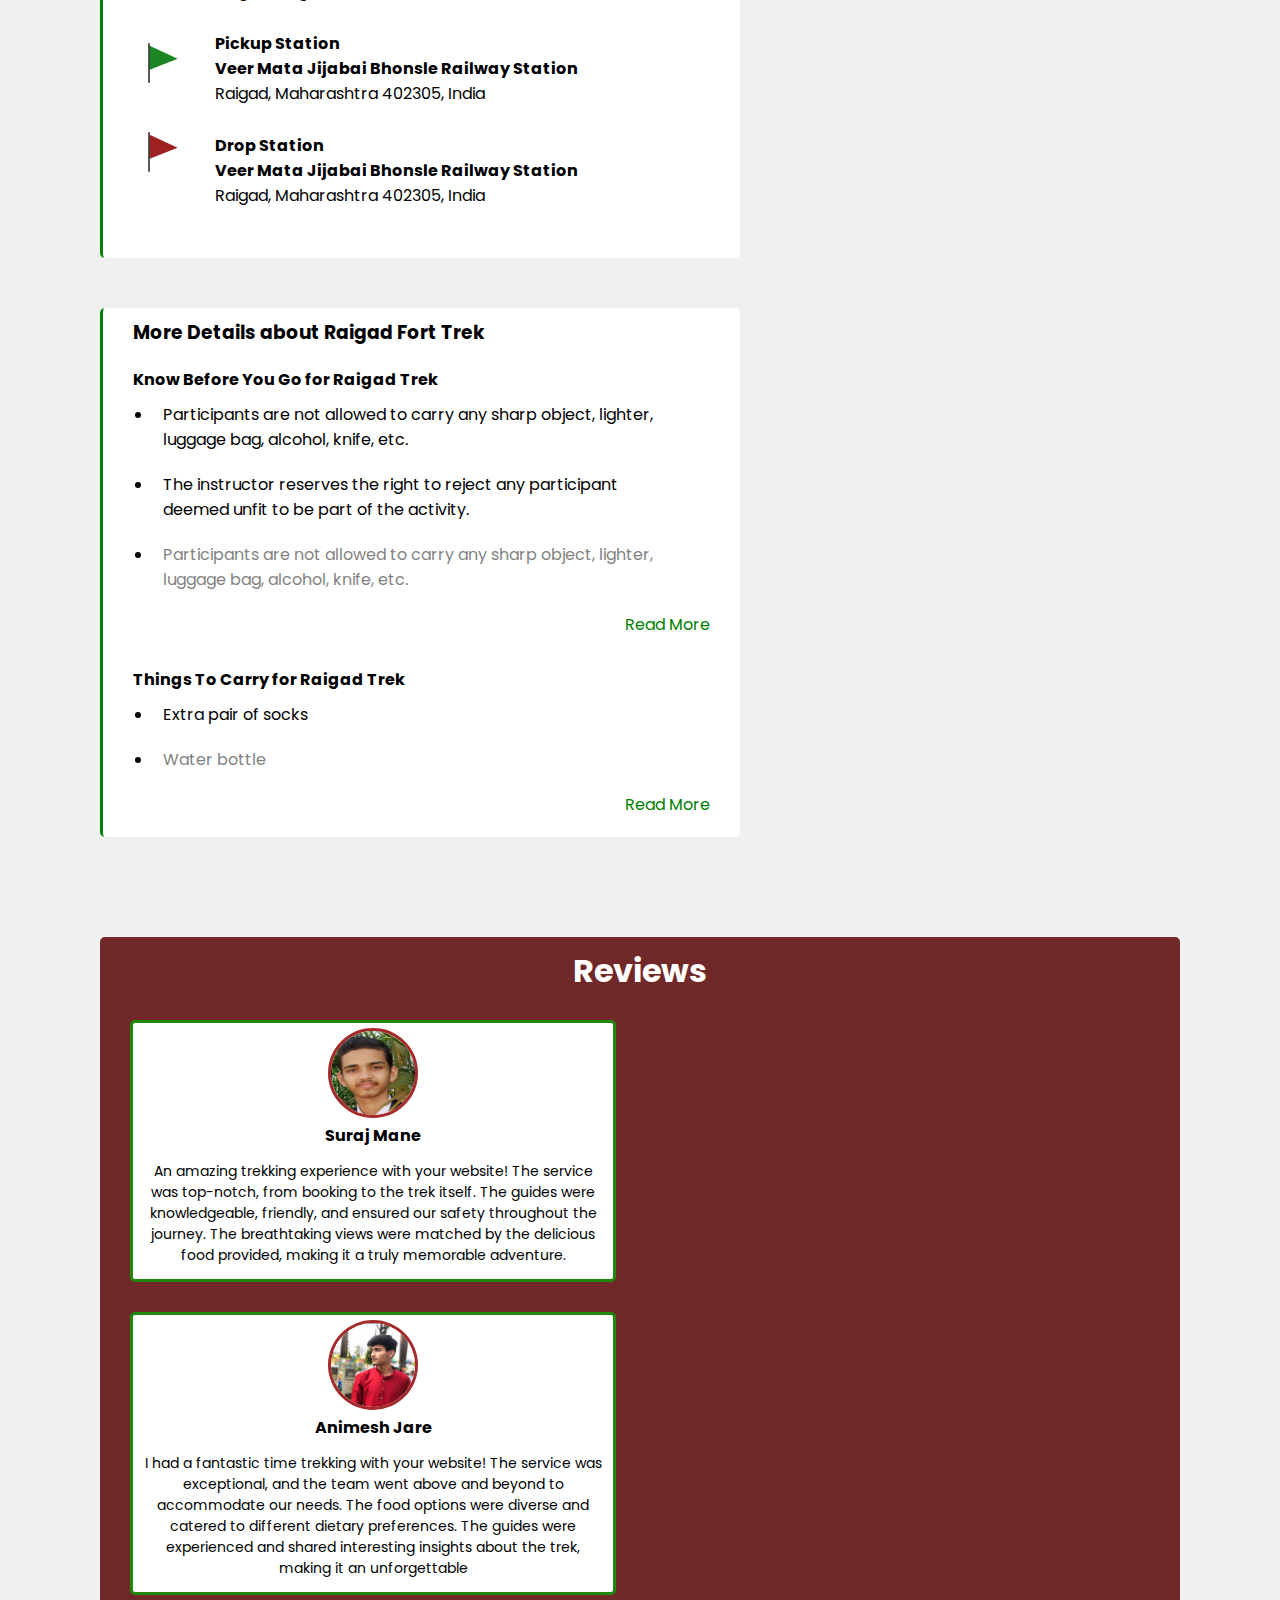
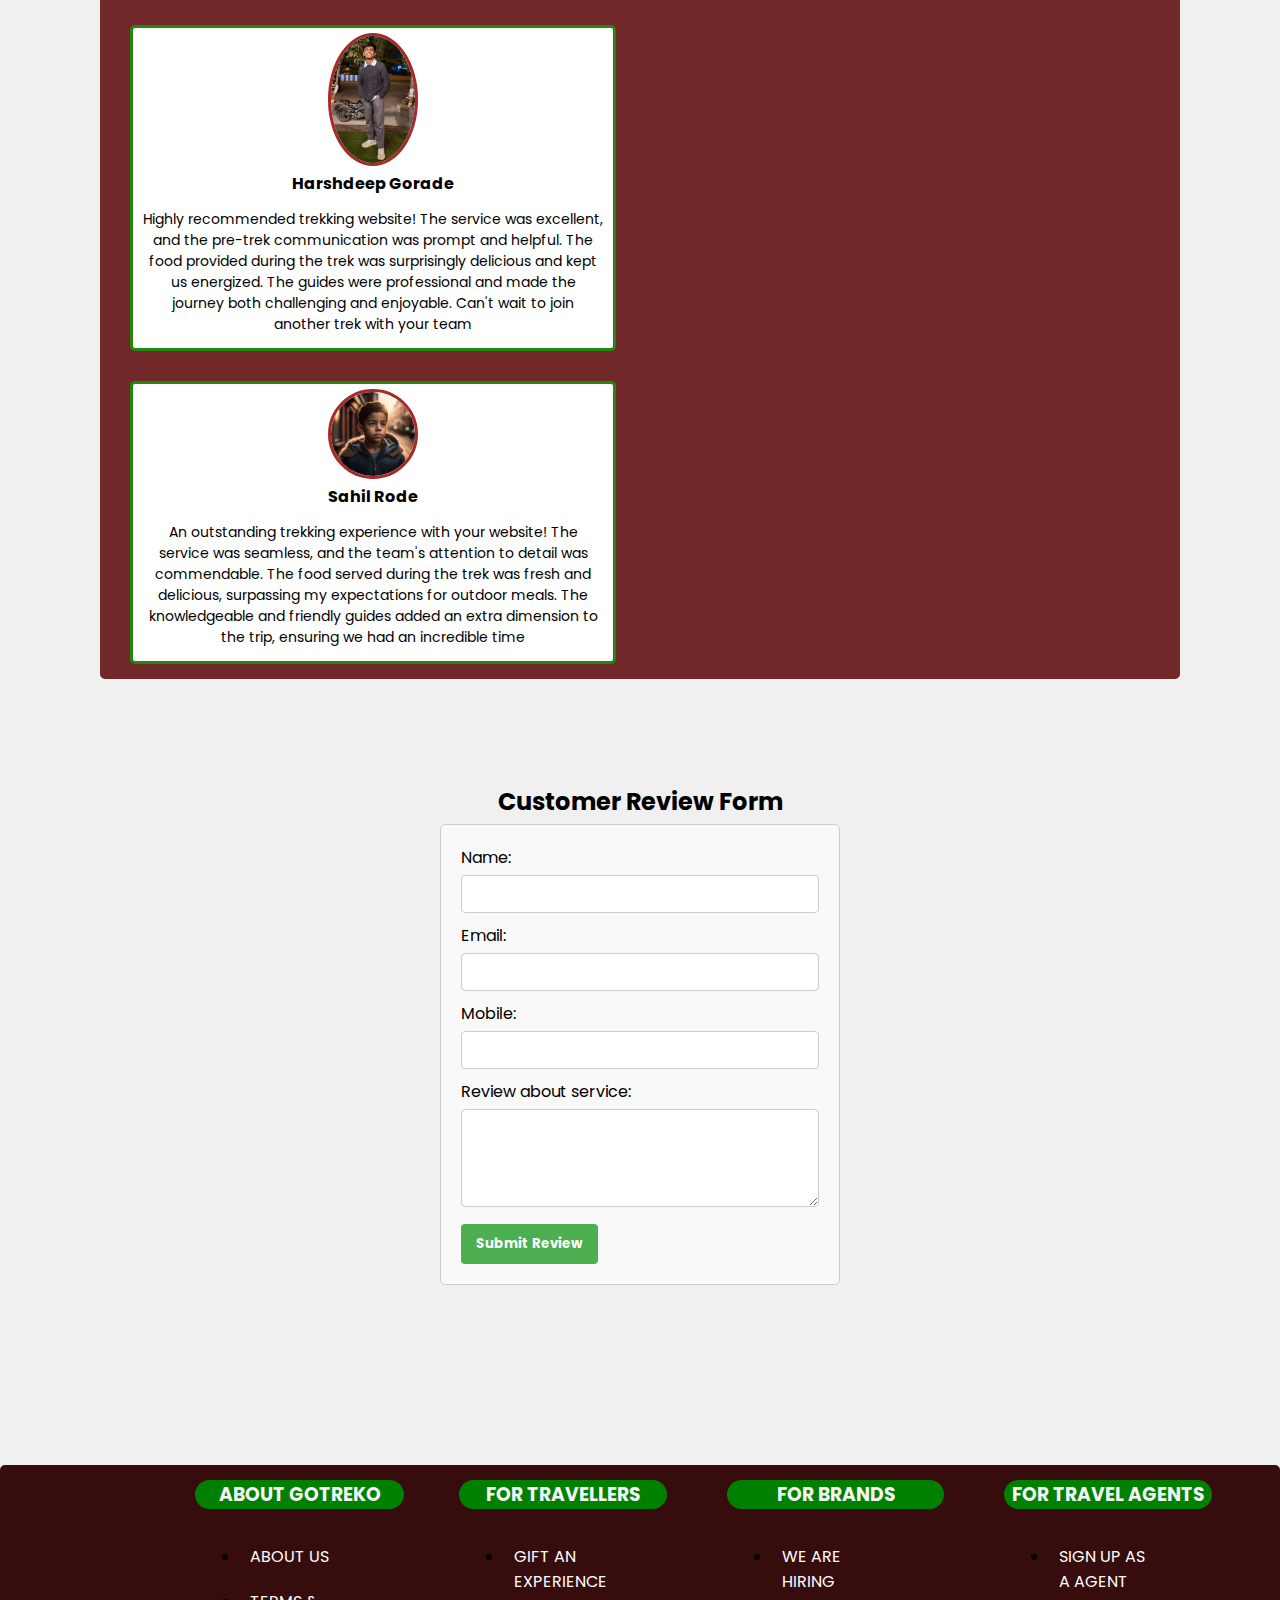
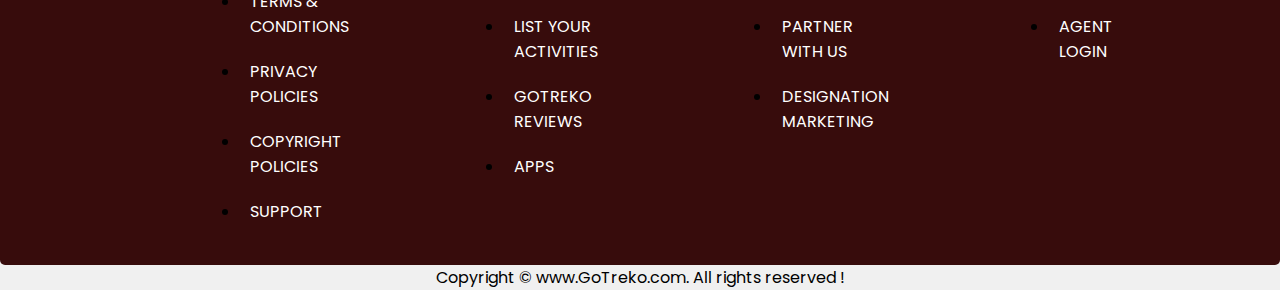
<file: Raighad.html>
<!DOCTYPE html>
<html lang="en">

<head>
    <meta charset="UTF-8">
    <meta name="viewport" content="width=device-width, initial-scale=1.0">
    <title>Raigad Fort</title>
    <link rel="preconnect" href="https://fonts.gstatic.com" crossorigin>
    <link rel="preconnect" href="https://fonts.googleapis.com">
    <link rel="preconnect" href="https://fonts.gstatic.com" crossorigin>
    <link href="https://fonts.googleapis.com/css2?family=Poppins:wght@200&display=swap" rel="stylesheet">

    <link rel="preconnect" href="https://fonts.googleapis.com">
    <link rel="preconnect" href="https://fonts.gstatic.com" crossorigin>
    <link href="https://fonts.googleapis.com/css2?family=Lato&family=Poppins:wght@300&display=swap" rel="stylesheet">
    <link rel="preconnect" href="https://fonts.googleapis.com">
    <link rel="preconnect" href="https://fonts.gstatic.com" crossorigin>
    <link
        href="https://fonts.googleapis.com/css2?family=Lato&family=Poppins:wght@200;400&family=Style+Script&family=Ubuntu:wght@500&display=swap"
        rel="stylesheet">
    <link rel="stylesheet" href="style02.css">
    <script src="Kalavantin_book.js"></script>
</head>

<body>
    <section class="first-section">
        <div class="navbar">
            <nav>
                <li id="back">
                    < Back</li>
                        <button id="log-in">Log in</button>
                <li id="gallary">View Gallary</li>
            </nav>
        </div>
        <div class="header">
            <h1 id="camp">Camping & Trekking</h1>
            <!-- <h1 id="mahuli">Kalavantin Durg</h1> -->
            <img id="k-title" src="raigad/Raigad-title.png">
            <!-- <img src="./bookimages/location.png"> -->
        </div>
    </section>

    <section class="main">
        <div class="second-section">
            <h3>Raigad Fort Trekking and Camping, Raigad</h3>
        </div>
        <div class="second">
            <div class="icon-list">
                <div class="img">
                    <img src="./bookimages/confirm.svg">
                    <div class="text">Instant Confirmation</div>
                </div>
            </div>
            <div class="icon-list">
                <div class="img">
                    <img src="./bookimages/busicon.png">
                    <div class="text">Transport Included</div>
                </div>
            </div>
            <div class="icon-list">
                <div class="img">
                    <img src="./bookimages/Dish.svg">
                    <div class="text">Meals Included</div>
                </div>
            </div>
            <div class="icon-list">
                <div class="img">
                    <img src="./bookimages/mobile.svg">
                    <div class="text">Mobile Voucher</div>
                </div>
            </div>
            <div class="icon-list">
                <div class="img">
                    <img src="./bookimages/guide.svg">
                    <div class="text">Guide</div>
                </div>
            </div>
            <div class="icon-list">
                <div class="img">
                    <img src="./bookimages/camping.svg">
                    <div class="text">Camping</div>
                </div>
            </div>
            <div class="icon-list">
                <div class="img">
                    <img src="./bookimages/Medkit.png">
                    <div class="text">MedKit</div>
                </div>
            </div>
        </div>
        <div class="stick">
            <div>
                <div class="book-header">
                    <h4>Starting from <span id="spanelement">Rs 1500</span></h4>
                    <h1>INR 999/- </h1>
                    <p>per Adult</p>
                </div>
            </div>
            <form class="left-form">
                <div class="info-form">
                    <h4>Raigad Fort Camping <br>
                        and Trekking, Raigad: Get 33% off!</h4>
                    <input type="text" placeholder="Your name" required><br>
                    <input type="email" placeholder="Email" required><br>
                    <input type="number" placeholder="Mobile Number" required><br>
                    <input type="text" placeholder="Choose Date of Travel" required><br>
                    <input type="number" placeholder="Number of Traveller" required><br>
                    <button type="submit" id="submitbtn">Book Now</button>
                </div>
            </form>
        </div>
    </section>

    <section class="highlights">
        <div class="third-section">
            <h3>Raigad Fort Trek Highlights</h3>
            <div>
                <ul>
                    <li>Magnificent Views: Raigad Fort offers breathtaking panoramic views of the surrounding landscape. Perched atop a hill, the fort provides stunning vistas of lush green valleys, winding rivers, and nearby hills. The sight is particularly awe-inspiring during sunrise and sunset.</li>
                    <li>This amazing trek to Raigad Fort is suitable for both beginners and adventure seekers alike, as you get to enjoy the beauty of rocky terrains and abundant greenery while trekking with your group.</li>
                    <li>Delight your taste buds with a scrumptious buffet-style breakfast and dinner, served at the fort. The local cuisine and the experience of dining at such a historical site add to the overall charm of the visit.</li>
                    <li>Enjoy the view from the top while stargazing at night, gathering around a cozy bonfire, and listening to music. The serene atmosphere and the historical significance of Raigad Fort create a unique setting for a memorable evening.</li>
                </ul>
            </div>

        </div>
    </section>

    <section class="fourth-section">
        <div class="overview">
            <h2>Raigad Fort Trek Overview</h2>
            <ul>
                <li><span>Activity Location:</span> Raigad Fort Trek, Maharashtra</li>
                <li><span>Activity Duration:</span> 1 Day 1 Night</li>
                <li><span>Pick-Up Location:</span>  Veer Mata Jijabai Bhonsle Railway Station, Maharashtra (For with Transfer)</li>
                <li><span>Note:</span> The exact location will be conveyed after your booking has been confirmed.</li>
                <li><span>Base Village Location:</span> Raigad, Maharashtra (For without Transfer)</li>
                <li><span>Raigad Trek Timings:</span> 5.00 PM to 2:00 PM</li>
                <li><span>Trek Departure Days:</span> Every Saturday</li>
                <li><span>Trek Difficulty Level:</span> Medium</li>
                <li><span>Total Time Required for Climbing Raigad:</span> 1.45 Hrs to 3 Hrs (One way)</li>
                <li><span>Summit Height:</span> 2,700 feet (820 meters) approx.</li>
            </ul>
           
            <br>
            <p>About Raigad Camping and Trekking:</p>
            <p>Embark on an exciting trek to Mahuli Fort, a historical gem located in the picturesque surroundings of
                Maharashtra. This trek offers a perfect opportunity to immerse yourself in nature while exploring the
                rich history of the region. Mahuli Fort stands tall at an elevation of approximately 2815 ft above sea
                level, making it a moderate trek suitable for both beginners and experienced trekkers.
                <br>
                <span id="low-opacity-p">Also, you get to savor on delicious
                    buffet breakfast and lunch during the trekking session. Besides, a guide will encompass all the
                    important information regarding the trek to ease your journey.
            </p> </span>
            <p id="read-more">Read More</p>
            <br>

            <div id="text-on-readmore">
                <p>About the Activity:</p>
                <p>Start your Raigad Fort trek by heading toward the  Torna For.</p>
                <p>Enjoy the landscapes and lush greenery as you feelreplenished with its splendid views.</p>
                <p>The fort is built at a height of 2700 ft, so feel on top of the world and see the majestic peaks of
                    the mountains.</p>
                <p>Rejuvenate yourself and feel the monsoon while you explore various waterfalls on your way.</p>
                <p>You will get an assistance of a guide during the Raigad Fort trekking session to ease the obstacles so
                    you enjoy every part of the Raigad Fort. </p>
                <p>Savor the delicious buffet breakfast before you start your journey and lunch during the trekking
                    session.</p>
                <p id="read-less">Read Less</p>
            </div>
        </div>
    </section>

    <!--  -->
    <section class="fifth-section">
        <div class="Trek-Itinerary">
            <h2>Raigad Trek Itinerary</h2>
            <p>Get picked up from Aasongaon Railway Station and start your travel journey towards Mahuli Trek. </p>
            <li>04:40 PM: Reach the Veer Mata Jijabai Bhonsle Railway Station and begin your journey.</li>
            <li>04:45 PM: Transfer Vehicle will take you to  Pachad Base Village.</li>
            <li>05:30 PM: Arrive at the spot, receive a briefing for the activities, and then begin trekking
                towards Raigad.</li>
            <li>07:45 PM: Reach the  Pachad Village campground and rest for a while.</li>
            <li>08:30 PM: Sum up the exciting night under the open sky with a tasty local supper, let your abilities
                shine, play games, meet with strangers, enjoy a bonfire beneath the stars, and share your life
                experiences with others.</li>
            <li>12:00 AM: Off to your tents, where you will sleep like a newborn baby.</li>
        </div>
    </section>

    <!-- Mahuli Trek Map -->
    <section class="trek-map">
        <div class="map">
            <h2 id="map-header">Raigad Trek Map</h2>
            <table class="points">
                <tr>
                    <td>
                        <img id='location' src="./bookimages/location flag.svg">
                    </td>
                    <td>
                        <h4>Starting Point</h4>
                        <h4> Pachad Village</h4>
                        <p>Raigad, Raigad, Maharashtra 402305, India</p>
                        <br>
                    </td>
                </tr>
                <br>
                <tr>
                    <td>
                        <img src="./bookimages/green flag.svg">
                    </td>
                    <td>
                        <h4>Pickup Station</h4>
                        <h4> Veer Mata Jijabai Bhonsle Railway Station</h4>
                        <p>Raigad, Maharashtra 402305, India</p>
                        <br>
                    </td>
                </tr>
                <tr>
                    <td>
                        <img src="./bookimages/brown flag.svg">
                    </td>
                    <td>
                        <h4>Drop Station</h4>
                        <h4> Veer Mata Jijabai Bhonsle Railway Station</h4>
                        <p>Raigad,  Maharashtra 402305, India</p>
                    </td>
                </tr>
            </table>
        </div>
    </section>

    <!-- More Details about Mahuli Fort -->
    <section class="more-details">
        <div class="know-before-div">
            <h3>More Details about Raigad Fort Trek </h3>
            <ul>
                <h4>Know Before You Go for Raigad Trek</h4>
                <li>Participants are not allowed to carry any sharp object, lighter, luggage bag, alcohol, knife, etc.
                <li>The instructor reserves the right to reject any participant deemed unfit to be <span
                        class="opacity-text1">part of the activity.</span>
                </li>
                <li><span id="opacity_text">Participants are not allowed to carry any sharp object, lighter, luggage
                        bag, alcohol, knife, etc.</span>
                </li>
                <div id="new-div">
                    <li>Floaters and Sandals are not allowed, please wear sports shoes or trekking shoes of good
                        quality.
                    </li>
                    <li>The Raigad trek activity might be delayed or postponed due to weather conditions. In
                        such a
                        scenario, the next best possible time slot will be informed.</li>
                    <li>Any personal expenses or items of personal nature will not be included in the Mahuli trek
                        package. Any meals or transfers not mentioned in the itinerary are to be considered an exclusion
                        in
                        the deal.</li>
                    <li>All foreign nationals must share their passport and visa details at the time of arrival and
                        entry.</li>
                    <li>Dress Code T-shirt, Flexible Track Pant (HALF PANTS NOT ALLOWED).</li>
                </div>
                <li id="read_more_details">Read More</li>
                <li id="read_less_details">Read Less</li>
            </ul>
            <ul>
                <div class="things_to_carry">
                    <h4>Things To Carry for Raigad Trek</h4>
                    <li>Extra pair of socks </li>
                    <li><span id="opacity-text02">Water bottle</span> </li>
                    <div id="after_read">
                        <li>Extra pair of clothes</li>
                        <li>Valid id proof</li>
                        <li>Caps</li>
                        <li>Walking shoes</li>
                        <li>Day pack (20-30l)</li>
                        <li>Energy bars or snacks, chocolates, etc.</li>
                    </div>
                </div>
                <li id="read_more_2">Read More</li>
                <li id="read_less_2">Read Less</li>

            </ul>
        </div>
    </section>

    <!-- Review Section  -->
    <section class="review-section">
        <h1>Reviews</h1>
        <div class="review-header">
            <div id="main-review">
                <img id="profile-photo" src="./ReviewPhotos/Suraj100.jpg">
                <h4>Suraj Mane</h4>
                <p id="review-para">An amazing trekking experience with your website! The service was top-notch, from
                    booking to the trek itself. The guides were knowledgeable, friendly, and ensured our safety
                    throughout the journey. The breathtaking views were matched by the delicious food provided, making
                    it a truly memorable adventure.</p>
            </div>
            <div id="main-review">
                <img id="profile-photo" src="./ReviewPhotos/Animesh.png">
                <h4>Animesh Jare</h4>
                <p id="review-para">I had a fantastic time trekking with your website! The service was exceptional, and
                    the team went above and beyond to accommodate our needs. The food options were diverse and catered
                    to different dietary preferences. The guides were experienced and shared interesting insights about
                    the trek, making it an unforgettable</p>
            </div>
            <div id="main-review">
                <img id="profile-photo" src="harshu.jpeg">
                <h4>Harshdeep Gorade</h4>
                <p id="review-para">Highly recommended trekking website! The service was excellent, and the pre-trek
                    communication was prompt and helpful. The food provided during the trek was surprisingly delicious
                    and kept us energized. The guides were professional and made the journey both challenging and
                    enjoyable. Can't wait to join another trek with your team</p>
            </div>
            <div id="main-review">
                <img id="profile-photo" src="./ReviewPhotos/Harshdeep.jpg">
                <h4>Sahil Rode</h4>
                <p id="review-para">An outstanding trekking experience with your website! The service was seamless, and
                    the team's attention to detail was commendable. The food served during the trek was fresh and
                    delicious, surpassing my expectations for outdoor meals. The knowledgeable and friendly guides added
                    an extra dimension to the trip, ensuring we had an incredible time</p>
            </div>
        </div>
    </section>
    <section class="customer-review">
        <h2>Customer Review Form</h2>
        <form>
            <label for="name">Name:</label>
            <input type="text" id="review-name" required>

            <label for="email">Email:</label>
            <input type="email" id="review-email" required>

            <label for="mobile">Mobile:</label>
            <input type="tel" id="review-mobile" name="mobile" required>

            <label for="service_review">Review about service:</label>
            <textarea id="service_review" name="service_review" rows="4" columns="8" required></textarea>
            <br>
            <input id="sub_btn" type="submit" value="Submit Review">
        </form>
    </section>

    <!--  -->
    <section class="copyright">
        <div class="footer-content">
            <div class="about" id="about2">
                <h3>ABOUT GOTREKO</h3>
                <ul >
                    <li><a href="#">ABOUT US</a></li>
                    <li><a href="#">TERMS & CONDITIONS</a></li>
                    <li><a href="#">PRIVACY POLICIES</a></li>
                    <li><a href="#">COPYRIGHT POLICIES</a></li>
                    <li><a href="#">SUPPORT</a></li>
                </ul>
            </div>
            <div class="ftravel" id="about1">
                <h3>FOR TRAVELLERS</h3>
                <ul>
                    <li><a href="#">GIFT AN EXPERIENCE</a></li>
                    <li><a href="#">LIST YOUR ACTIVITIES</a></li>
                    <li><a href="#">GOTREKO REVIEWS</a></li>
                    <li><a href="#">APPS</a></li>
                </ul>
            </div>
            <div class="fbrand">
                <h3>FOR BRANDS</h3>
                <ul>
                    <li><a href="#">WE ARE HIRING</a></li>
                    <li><a href="#">PARTNER WITH US</a></li>
                    <li><a href="#">DESIGNATION MARKETING</a></li>
                </ul>
            </div>
            <div class="fagent">
                <h3>FOR TRAVEL AGENTS</h3>
                <ul>
                    <li><a href="#">SIGN UP AS A AGENT</a></li>
                    <li><a href="#">AGENT LOGIN</a></li>
    
                </ul>
            </div>
            
    
        </div>
    </section>
    <footer>Copyright &copy; www.GoTreko.com. All rights reserved !</footer>
</body>


</html>
</file>
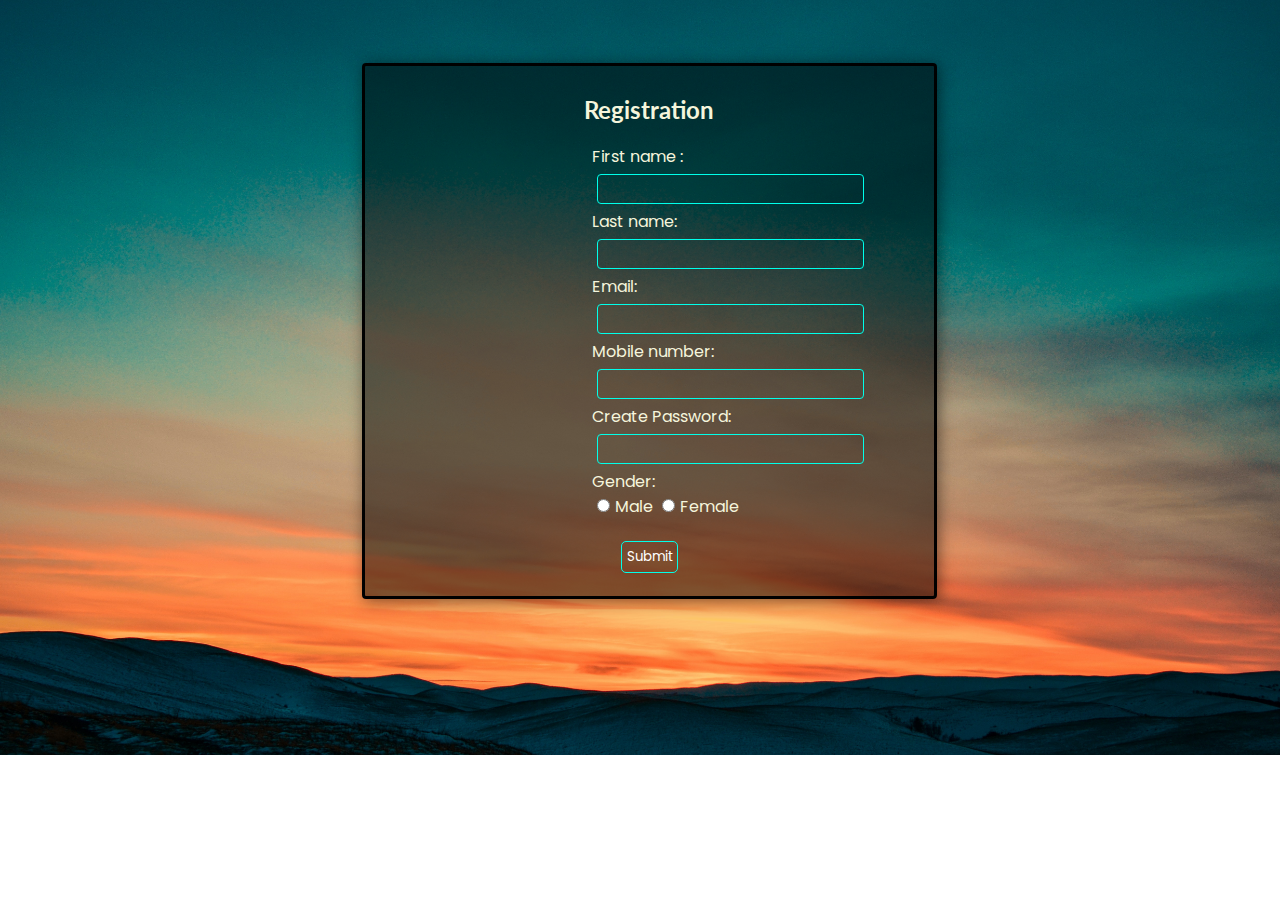
<file: register.html>
<!DOCTYPE html>
<html lang="en">
<head>
    <meta charset="UTF-8">
    <meta http-equiv="X-UA-Compatible" content="IE=edge">
    <meta name="viewport" content="width=device-width, initial-scale=1.0">
    <title>Registration</title>
</head>
<link rel="preconnect" href="https://fonts.googleapis.com">
<link rel="preconnect" href="https://fonts.gstatic.com" crossorigin>
<link href="https://fonts.googleapis.com/css2?family=Poppins:wght@200&display=swap" rel="stylesheet">
<link rel="preconnect" href="https://fonts.googleapis.com">
<link rel="preconnect" href="https://fonts.gstatic.com" crossorigin>
<link href="https://fonts.googleapis.com/css2?family=Lato&family=Poppins:wght@200&display=swap" rel="stylesheet">
<style>

    body{
        background: url('./images/loginback.jpg') no-repeat center center/cover;
    }
    .container h2{
        font-family: Lato;
        color: beige;
        text-align: center;
        margin-top: 5%;
    }
    .container{
        border-radius: 4px;
        border:solid black;
        background-color: rgba(0, 0, 0, 0.505);
        box-shadow:2px 2px 15px rgba(0, 0, 0, 0.505);        
        width:45%;
        margin:5% 28%;     
}

    .main{
        color: beige;
    font-family: Poppins;
    width: 400px;
    margin: 3% 40% 0%;
}
 input{
    color: rgb(255, 255, 255);
    font-family: Poppins;
    padding:4px;
    margin:5px;
    border-radius: 4px;
    border:solid rgb(0, 255, 234) 1px;
    background-color: transparent;    
}
input:hover{
    box-shadow: 0px 0px 10px rgba(13, 223, 213, 0.753);
}
    
button{
    font-family: Poppins;
    color: White;
    border:solid 1px rgb(0, 255, 234);
    background-color: transparent;
    margin:4% 45%;
    width: 10%;
    padding:5px;
    border-radius:5px}

    button:hover{
        /* background-color: rgba(190, 250, 249, 0.758); */
        box-shadow: 0px 0px 10px;
    }
</style>
<body>
    <div class="container">
        <h2>Registration</h2>
    <div  class="main">
        <form>
            <label for="name">First name :</label>
            <br>
            <input type="text">
            <br>
            <label for="name">Last name:</label>
            <br>
            <input type="text">
            <br>
            <label for="email">Email:</label>
            <br>
            <input type="email">
            <br>
            <label for="number">Mobile number:</label>
            <br>
            <input type="phone"  required>
            <br>
            <label for="password">Create Password:</label>
            <br>
            <input type="password">
            <br>
            <label type="radio">Gender:</label>
            <br>
            <input type="radio" name="Gender">Male
            <input type="radio" name="Gender">Female
        </form>
    </div>
        <button type="submit" id="btn">Submit</button>
    </div>
</body>
<script>
    function Register(e){
        alert("Redirected to main page !");
        window.location.href="index.html";
        
        
    }
    let a = document.getElementById("btn");
    a.addEventListener('click',Register);
    

    </script>
</html>
</file>
<file: style.css>
body {
    font-family: 'Poppins', 'sans-serif';
    margin: 0px;
    padding: 0px;
    scroll-behavior: smooth;
    box-sizing: border-box;
    background-color: rgb(216, 211, 211);
}

html {
    scroll-behavior: smooth;
}

.front {
    position: sticky;
    top: 0px;
    z-index: 1;
}

.navbar {
    display: flex;
    background-color: rgb(8, 90, 29);
    
}

.navbar ul li a {
    font-family: 'Poppins', 'sans-serif';
    position: relative;
    text-decoration: none;
    color: rgb(254, 254, 254);
}


#item {
    font-family: 'Franklin Gothic Medium', 'Arial Narrow', Arial, sans-serif;
    font-size: 20px;
    display: inline-block;
    margin: 0px 50px;
    align-items: center;
    position: relative;

}

.navbar img {
    width: 50px;
    padding: 10px;
    margin: 0px 4px;
}



#item:after {
    content: "";
    position: absolute;
    background-color: brown;
    height: 3px;
    width: 0;
    left: 0;
    top: 30px;
    transition: 0.3s;

}

#item:hover::after {
    width: 100%;
}

.navbar {
    /* position: fixed; */
    top: 0px;
    width: 100%;
}

#main {
    text-align: center;
    align-items: center;
}

#main::after {
    content: "";
    display: block;
    background: url('./images/background.jpg') no-repeat center center/cover;
    position: absolute;
    top: 65px;
    left: 0px;
    height: 520px;
    width: 100%;
    z-index: -1;
    opacity: 0.8;

}

.left {
    font-family: Lato;
    font-size: 17px;
    text-decoration: none;
    list-style: none;
    display: inline-block;
    position: relative;
    left: 87%;
    bottom: 65px;
    padding: 20px 0px;

}

.left a {
    color: rgb(255, 255, 255);
    text-decoration: none;
    position: sticky;
    display: inline-block;
    margin: 8px 10px;
    background-color: rgba(255, 115, 0, 0.475);
    padding: 6px;
    border-radius: 8px;

}

.left a:hover {
    color: rgb(21, 113, 16);
    background-color: rgba(255, 255, 255, 0.989);
}

#login,
#signup {
    font-family: 'Poppins', 'sans-serif';
    position: relative;
    width: 70px;
    text-align: center;
    right: 30px;
    bottom: 12px;
    font-size: 16px;
    padding: 5px;

}

#header {
    font-family: 'Poppins', 'sans-serif';
    color: #052e0e;
    font-size: 70px;
    font-style: bold;
    padding: 5px;
    position: relative;
    bottom: 50px;
}

#main p {
    text-align: center;
    font-family: 'Gill Sans', 'Gill Sans MT', Calibri, 'Trebuchet MS', sans-serif;
    color: rgb(12, 52, 53);
    font-size: 25px;
    display: block;
    position: relative;
    left: 40px;
    bottom: 40px;
    background-color: rgba(255, 254, 253, 0.443);
    padding: 5px 5px;
    width: 90%;
    border-radius: 8px;

}

#explore-btn {
    position: relative;
    top: 10px;
    color: white;
    background: rgb(10, 143, 30);
    /* border:solid green; */
    border: solid 0px;
    border-radius: 20px;
    cursor: pointer;
    width: 150px;
    height: 40px;
    font-family: 'Poppins', 'sans-serif';
    font-size: 15px;

}

#explore-btn:hover {
    background-color: rgb(10, 92, 100);
    color: white;
    /* transition: 0.3s; */
}


/* Services  */

.services {
    width: 100%;
    border-radius: 5px;
    background-color: rgb(255, 255, 255);
    position: relative;
    top: 120px;
    z-index: -1;
    height: 420px;
}

.services-section {
    display: flex;
    flex-wrap: wrap;

}

#new-header {
    text-align: center;
    font-family: 'Poppins', 'sans-serif';
    font-size: 30px;
    position: relative;
    top: 20px;

}

.services {
    transition: all 0.3s;
}

#box1 #box2:hover {
    cursor: pointer;
    transform: scale(1.15);
}

.services h2 {
    font-family: 'Poppins', 'sans-serif';
    color: rgb(255, 255, 255);
    background-color: rgb(26, 151, 7);
}


#box1,
#box2,
#box3,
#box4,
img {
    width: 150px;
    border: solid green;
    border-radius: 5px;
    font-family: trirong;
    font-size: 20px;
    color: rgb(0, 0, 0);
}

#box1,
#box2,
#box3,
#box4 {
    text-align: center;
    justify-content: center;
    border: solid rgb(0, 0, 0);
    /* display: block; */
    width: 21%;
    height: 300px;
    margin: 0px 20px;
    padding: 5px 3px;
    display: inline-block;
    position: relative;
    top: 20px;
    /* z-index:-1; */
    color: white;

}

#box1 {
    /* position: relative;
    bottom:0px; */
    background: url('./images/tent.avif')no-repeat center center/cover;
    opacity: 0.8;

}

#box2 {
    background: url('./images/travel.jpg')no-repeat center center/cover;
    opacity: 0.8;

}

#box3 {
    background: url('./images/food1.jpg')no-repeat center center/cover;
    opacity: 0.8;


}

#box4 {
    background: url('./images/road.jpg')no-repeat center center/cover;
    opacity: 0.7;
}

#para {
    opacity: 1;
}

#box1:hover {
    transition: all 0.3s;
}

#box1:hover {
    cursor: pointer;
    transform: scale(1.15);
}

.services-section {
    display: flex;
}

/* Treks/Packages */
.Packages {
    border-radius: 5px;
    background-color: rgb(255, 255, 255);
    position: relative;
    top: 120px;
    height: 450px;
}

#treks {
    background-color: brown;
    color: white;
    border-radius: 5px;
    position: relative;
    top: 8px;
    font-family: 'Poppins', 'sans-serif';
    text-align: center;
    font-size: 25px;
}

.pack {
    display: flex;
    flex-direction: column;
    flex-wrap: wrap;
    height: 350px
}

.pack p {
    font-family: Poppins;
    text-align: center;
    padding: 50px 0px;

}

.pack h3 {
    font-size: 22px;
    font-family: Lato;
}

.common-btn {
    width: 80px;
    /* height: 0px; */
    border-radius: 10px;
    position: relative;
    bottom: 10px;
    left: 0px;
}

#btn-item1 {
    position: absolute;
    bottom: 20px;
    left: 130px;

}

.common-btn:hover {
    background-color: burlywood;
    cursor: pointer;
}

#item-1,
#item-2,
#item-3,
#item-4 {
    width: 25%;
    margin: 0px 7px;
    text-align: center;
    border-radius: 10px;
}

#item-1:hover #card-body {
    top: 0px;
    cursor: pointer;
}

.pack {
    display: flex;
}

#box-1 {
    background-image: url('');
}




#item-2 img {
    position: relative;
    bottom: 0px;
    width: 100%;
    height: 100%;
    object-fit: cover;
}

#card-body,
#card-body-2,
#card-body-3,
#card-body-4 {
    border-radius: 10px;
    width: 100%;
    height: 100%;
    top: 350px;
    left: 0px;
    bottom: 0px;
    position: absolute;
    background-color: rgba(0, 0, 0, 0);
    display: flex;
    flex-direction: column;
    backdrop-filter: blur(5px);
    justify-content: center;
    transition: 1s;
}

#item-1,
#item-2,
#item-3,
#item-4 {
    position: relative;
    overflow: hidden;
    height: 350px;
    width: 24%;
}

#item-3 img {
    width: 100%;
    height: 100%;
    object-fit: cover;
}

#item-4 img {
    width: 100%;
    height: 100%;
    object-fit: cover;
}

#item-3:hover #card-body-3 {
    top: 0px;
    cursor: pointer;
}

#item-2:hover #card-body-2 {
    top: 0px;
    cursor: pointer;
}

#item-4:hover #card-body-4 {
    top: 0px;
    cursor: pointer;
}

#item-1 img {
    width: 100%;
    height: 100%;
    object-fit: cover;
    border-radius: 10px;
}

.Packages button {
    background-color: brown;
    color: white;
    font-family: 'Poppins', 'sans-serif';
}

.Packages button:hover {
    background-color: green;
    color: wheat;
}

#btn-item2,
#btn-item3,
#btn-item4 {
    width:80px;
    height: 200px;
    margin: 0px 130px;
    position: relative;
    bottom: 30px;
    font-family: 'Poppins', 'sans-serif';

}

.contact-section {
    font-family: 'Poppins','sans-serif';
    position: relative;
    top: 145px;
    margin: 10px 0px;
    padding: 20px;
    background: url('https://media.istockphoto.com/id/1311934969/photo/contact-us.jpg?b=1&s=170667a&w=0&k=20&c=2sJEN1Hhg6heUi1ZxKs6pJDwcyLYXPc4pUGd3hEjOjE=') no-repeat center center/cover;

    
}

/* .contact-section::before {
    z-index: -1;
    content: "";
    opacity: 0.5;

} */

.contacts {
    font-family: 'Poppins', 'sans-serif';
    margin: 3px 0px;
    /* padding:120px 0px; */
}

.contacts h3 {
    font-family: 'Poppins', 'sans-serif';
    text-align: center;
    font-size: 25px;
}

.contacts input {
    border: none;
    height: 30px;
    width: 200px;
    border-radius: 5px;
    font-family: 'Poppins', 'sans-serif';
    color: brown;
    font-style: bold;
    background-color: white;

}

.contacts input:focus {

    border: solid 4px green;
}

.contacts label {
    padding: 10px;
}


#label-1,
#label-2,
#label-3,
#label-4,
#label-5 {
    font-family: 'Poppins', 'sans-serif';
    text-align: center;
    padding: 7px;
    color: white;

}

#label-3 {
    position: relative;
    left: 15px;
}

#label-4 {
    position: relative;
    right: 20px;
}

#label-5 input {
    width: 200px;
    height: 50px;
}

input {
    width: 200px;
    height: 80px;
    border-radius: 5px;
}

#btn {
    border: 0px;
    background-color: rgba(31, 148, 138, 0.642);
    margin: 33px auto;
    padding: 10px;
    justify-content: center;
    width: 80px;
    height: 40px;
    border-radius: 5px;
}



#btn {
    font-family: 'Poppins', 'sans-serif';
    position: relative;
    left: 50%;
    color: white;
    background-color: rgba(165, 42, 42, 0.808);
}

#btn:hover {
    cursor: pointer;
    /* box-shadow: 0px 0px 10px rgb(220, 255, 65); */
    transition: 0.4s;
    background-color: rgba(87, 227, 22, 0.913);
}

.foot {
    font-family: 'Poppins', 'sans-serif';
    position: relative;
    top: 130px;
    text-align: center;
    font-family: Lato;
    background-color: black;
    color: white;
}
@media screen and (max-width: 991px) {

    #hamburger {
        display: inline-block;
        right: 10px;
        bottom: 20px;
    }

    #item,
    #login,
    #signup {
        display: none;
    }

    #header {
        bottom: 100px;
    }

    #main p {
        bottom: 150px;
    }

    #explore-btn-2 {
        bottom: 80px;
    }

    .services-section {
        display: grid;
        grid-template-columns: 4fr;
        grid-gap: 10px;
    }

    #box1,
    #box2,
    #box3,
    #box4 {
        text-align: center;
        width: 95%;
    }
    /* #box2,#box4{right: 10px;} */

    .services {
        height: 800px;
    }

    .services-section {
        grid-template-columns: repeat(2, 1fr);
    }
                 /* Packages */

    .pack {
        display: grid;
        grid-template-columns: 4fr;
        grid-gap: 15px;
        margin: 10px;
    }

    .Packages {
        height: 830px;
    }

    #item-1,
    #item-2,
    #item-3,
    #item-4 {
        text-align: center;
        width: 100%;
    }

    .pack {
        grid-template-columns: repeat(2, 1fr);
    }

    .common-btn {
        margin: 0 35%;
        text-align: center;
        height: 40px;
        width: 100px;
    }

    .contacts h3 {
        text-align: center;
    }

   
}

/* width 767 */
@media screen and (max-width: 767px) {

    #header{
        bottom:40px;
        font-size: 55px;
    }
    #main p{
        bottom: 50px;
        font-size:20px;
    }
    #explore-btn-2{
       bottom: 0px;
    }
    #hamburger{
        width: 30px;
    }
    #box1,
    #box2,
    #box3,
    #box4 {
        text-align: center;
        width: 90%;
    }
}

@media screen and  (max-width: 479px) {
     
    #header{
        bottom: 100px;
    }
    #main p{
       position: relative;
       left:100px;
        font-size: 18px;
        bottom: 100px;
        width: 250px;
        text-align: center;
           
     }
     #hambruger{
      width:15px;
        
     }
     #main img{
        background-size: 100% auto;
     }
     #explore-btn-2{
        bottom: 80px;
     }

    #box1,
    #box2,
    #box3,
    #box4 {
        text-align: center;
        width:85%;
    }

    #item-1,
    #item-2,
    #item-3,
    #item-4 {
        text-align: center;
        width: 100%;
        /* height: 100%; */
    }

#card-body,
#card-body-2,
#card-body-3,
#card-body-4{
    top:400px;
    font-size: 12px;
}

.common-btn {
    margin: 0 25%;
    text-align: center;
    height: 30px;
    width: 100px;
    font-size: 15px;
}
/* .contacts{
    display: flex;
    flex-direction: column wrap;
} */
.contacts{
    position: relative;
    bottom: 50px;
   text-align: center;
   background-size: 500px auto;
}


.contacts input,#label-5 input{
    width:150px;
}
#btn{
    position: relative;
    left: 10%;
    bottom: 15px;
}
}
</file>
<file: style02.css>
* {
    margin: 0;
    padding: 0;
    box-sizing: border-box;
    font-family: 'Poppins', 'sans-serif';
}

body {
    box-sizing: border-box;
    background-color: rgb(240, 240, 240);
}

.header h1 {
    position: relative;
    display: flex;
    top: 150px;
    text-align: center;
    font-size: 50px;
    /* left:40%; */
    align-items: center;
    justify-content: center;

}
#mahuli
{
    border: solid red;
   
}
#back:hover {
    cursor: pointer;
}

#mahuli {
    color: rgb(1, 249, 59);
}

.header img {
    width: 80px;
    position: relative;
    top: 70px;
    left: 35%;
    z-index: 1;
}
#k-title,#mahuli-title{
    position: relative;
    top:130px;
    width:470px;
    height:150px;
}
#camp {
    font-family: 'Style Script', 'cursive';
    font-size: 90px;
    color: white;
}

.navbar {
    background-color: rgba(26, 109, 19, 0.87);
}

nav li {
    display: inline-block;
    padding: 20px 20px;
    font-family: 'Poppins', 'sans-serif';
    color: white;

}

#log-in {
    border-radius: 8px;
    padding: 8px 8px;
    position: relative;
    left: 80%;
}

#log-in:hover {
    cursor: pointer;
}

.first-section {
    background: url('raigad.jpg') no-repeat center center/cover;
    height: 600px;
}
#first-section-k{
    background: url('kalavantin\ durgM.jpg') no-repeat center center/cover;
    height: 600px;

}
#first-section-kalsu{
    background: url('kalsubai.jpg') no-repeat center center/cover;
    height: 600px;

}
#first-section-mahuli{
    background: url('Mahuli\ 02.jpg') no-repeat center center/cover;
    height: 600px;
}
/* Second Section */
.main {
    margin: 10px 100px;
}

.second-section {
    position: relative;
    display: flex;
}

.second-section h3 {
    background-color: white;
    border-left: solid green;
    width: 50%;
    padding: 10px 20px;
    height: 50px;
    border-radius: 8px;
}

#gallary {
    cursor: pointer;
}

#gallary::before {
    content: "";
    background-color: brown;
    position: absolute;
    top: 42px;
    height: 3px;
    width: 0;
    border-radius: 8px;
    transition: 0.5s;

}

#gallary:hover::before {
    width: 100px;
}
                            /* ICONS  */


.second {
    background: white;
    margin-top: 20px;
    border-radius: 5px;
    display: grid;
    grid-template-columns: repeat(5, 1fr);
    grid-column-gap: 15px;
    grid-row-gap: 20px;
    width: 57.5%;

}

.icon-list {
    margin: 10px;

}

.img {
    display: flex;
    flex-flow: column nowrap;
    align-items: center;

}

.img img {
    border-radius: 5px;
    width: 50px;
    height: 50px;
}

.text {
    margin: 5px;
    padding: 5px;
    text-align: center;
    font-size: 15px;
    font: 300;
    color: gray;
}






.book-header {
    background-color: white;
    height: 100px;
    position: absolute;
    display: inline-block;
    left: 69%;
    text-align: center;
    z-index: 1;
    bottom: 50%;
    top: 90%;
    width: 23%;
    /* text-align: center; */
    border-radius: 5px;
    padding: 3px 8px;
    background-color: brown;
    color: white;
    /* border:solid 4px green; */
}

.book-header h1 {
    font-size: 30px;
}

#spanelement {
    text-decoration: line-through;
    color: green;
    padding: 0px 3px;
}

.left-form {
    display: inline-block;
    position: relative;
    bottom: 150px;
    left: 70%;
    background-color: white;
    height: 380px;
    border-radius: 8px;
    justify-content: center;
    text-align: center;
    border: solid rgb(128, 43, 0);
}


.info-form {
    margin: 0px 20px;
    position: relative;
    bottom: 20px;

}

.info-form h4 {
    position: relative;
    margin: 10px 0px;
}

.info-form input {
    margin: 10px 30px;
    padding: 10px;
    height: 30px;
    width: 200px;
    border-radius: 5px;
    border: solid 1px;
}

.info-form input:focus {
    border-bottom: solid 3px rgb(24, 143, 13);
}

#submitbtn {
    padding: 8px;
    margin: 5px;
    background-color: green;
    color: white;
    border: solid 1px;
    border-radius: 5px;
    transition: all 0.5s;
}

#submitbtn:hover {
    cursor: pointer;
    background-color: brown;
}

.higlights {
    /* position: relative; */
    border: solid 8px red;
}

.third-section {
    /* border:solid 3px green; */
    display: inline-block;
    position: relative;
    bottom: 350px;
    width: 50%;
    margin: 0px 100px;
    padding: 10px 30px;
    background-color: white;
    border-radius: 5px;
    border-left: solid green;
}

.third-section h3 {
    padding: 10px 0px;
    display: inline-block;
}

.third-section li {
    /* border:solid 2px purple; */
    padding: 5px 0px;
}

/* Overview Section */

.fourth-section {
    position: relative;
    display: inline-block;
    bottom: 290px;
    margin: 5px 100px;
    width: 50%;
    background-color: white;
    border-radius: 5px;
    border-left: solid green;
}

.overview {
    /* border:solid orangered; */
    display: inline-block;
    margin: 20px 30px;
}

.overview h2 {
    padding: 5px 0px;
}

#read-more,
#read-less {
    position: relative;
    left: 90%;
    background-color: white;
    border: none;
    display: inline-block;
    color: green;
    cursor: pointer;
}

.overview li span {
    font-style: bold;
    color: brown;
}

/* fifth-section */

.fifth-section {
    position: relative;
    bottom: 280px;
    /* border:solid 2px blue; */
    display: flex;
    width: 50%;
    background-color: white;
    border-radius: 5px;
    margin: 10px 100px;
    border-left: solid green;
}

.Trek-Itinerary {
    display: flex;
    /* width:50%; */
    margin: 10px 10px;
    display: inline-block;
}

.Trek-Itinerary li {
    padding: 5px 5px;
    font-size: 15px;
    text-align: justify;
}

.Trek-Itinerary h2 {
    padding: 8px 0px;
}

/* Trek- Map Section */

.trek-map{
    position: relative;
    bottom:250px;
    display: flex;
    background-color: white;
    border-radius: 5px;
    left: 100px;
    width: 50%;
    border-left:solid green ;
}
.map img{
    width: 40px;
    position: relative;
    bottom: 15px;
}
.map{
    margin:8px 10px;
}
.map table{
    display: flex;
    margin:0px 8px;
    padding:10px 10px;
}
.map h2{
    padding:20px 10px;
}
#location{
    width: 50px;

}

.points tr,td{
    margin:10px 0px;
    padding:0px 10px;
}
.points{
    position: relative;
    bottom: 30px;
}

/* More-Details Section  */
.more-details{
    position: relative;
    display: flex;
    bottom:200px;
    left:100px;
    width: 50%;
    background-color: white;
    border-left:solid green;
    border-radius: 5px;
}

.know-before-div h3,ul,li{
    padding: 10px 10px;
    margin: 0px 20px;
}
#read_more_details,#read_less_details,#read_more_2,#read_less_2{
    position: relative;
    left:80%;
    cursor: pointer;
    color: green;
    list-style: none;
}
/* 
.opacity-text{
    opacity: 0.5;
} */

/* Review Section */

.review-section{
    position: relative;
    bottom:100px;
    /* display: flex; */
    /* flex-flow: row nowrap; */
    background-color: rgb(112, 40, 40);
    border-radius:5px;
    /* width:80%; */
    text-align: center;
    justify-content: center;
    margin:0px 100px;
}
.review-section h1{
    text-align: center;
    color:white;
    padding:10px 0px;
}
.review-header{
    display: flex;
    flex-direction: row;
    flex-wrap: wrap;
}
#main-review{
    background-color: white;
    border:solid rgb(32, 136, 12);
    width:45%;
    margin:15px 30px;
    display: flex;
    flex-direction: row;
    flex-flow: column;
    justify-content: center;
    align-items: center;
    border-radius: 5px;
    
}
#main-review img{
    margin:5px 0px;
    border:solid brown;
    object-fit: cover;
    

}
#profile-photo{
    width: 90px;
    border-radius: 50%;
}
#review-para{
    font-size: 14px;
    padding: 0px 0px;
    margin:13px 10px;
}

form {
    max-width: 400px;
    margin: 0 auto;
    padding: 20px;
    border: 1px solid #ccc;
    border-radius: 5px;
    background-color: #f9f9f9;
  }
  
  /* Style labels */
  label {
    display: block;
    margin-bottom: 5px;
  }
  
  /* Style form fields */
  .customer-review h2{
    text-align: center;
    padding:5px 0px
  }
  #review-name,
  #review-email,
  #review-mobile,
  textarea {
    width: 100%;
    padding: 8px;
    margin-bottom: 10px;
    border: 1px solid #ccc;
    border-radius: 4px;
  }
  
  textarea {
    resize: vertical;
  }
  
  /* Style the submit button */
  input[type="submit"] {
    background-color: #4CAF50;
    color: white;
    padding: 10px 15px;
    border: none;
    border-radius: 4px;
    cursor: pointer;
    font-weight: bold;
  }
  
  input[type="submit"]:hover {
    background-color: #45a049;
  }
  
  input[type="submit"]:focus {
    outline: none;
  }

/* Footer */

.copyright{
    /* border:solid red; */
    position: relative;
    background-color: rgb(55, 12, 12);
    border-radius: 5px;
    width:100%;
    /* bottom:80px; */
    height: 400px;
}

.footer-content{
    font-family: 'Poppins', 'sans-serif';
    display:flex; 
    margin-top: 180px;
    height: 50%;
    width: 90%;
    border-radius: 10px;
    margin-left: 90px; 
    position: relative;
    left:0;
    /* background-color: whitesmoke; */
    
    
   
}
.footer-content li a{
    text-decoration: none;
    padding: 2pxz;
    color: white;
}
.footer-content li :hover{
    /* text-decoration: underline; */
    cursor: pointer;
    color: red;
}
.footer-content h3:hover{
    text-decoration: underline;
}

/*  */


.about{
    width: 25%;
    /* border: 2px solid black;  */
    margin: 0px 0px;
    margin-left: 80px;
    /* margin: 150px 20px; */
    text-align: left;
    padding: 0px 20px;
    
}
.footer-content h3{
    
    text-align: center;
    background-color: green; 
    color:whitesmoke;
    border-radius: 25px;
    margin: 15px 5px;
    }

.ftravel{
    width:25%;
 
    margin: 0px 25px;
 

    
}
.fbrand{
    
    width: 25%;
   
    margin: 0px 25px;
   
    
}
.fagent{
    /* height: 280px; */
    width: 25%;
    /* border: 2px solid black;  */
    margin: 0px 25px;
    /* margin: 150px 20px; */
    
}
footer{
    text-align: center;
    display: block;
    position: relative;
    top: 0;
}
/* Media query for screen sizes up to 768px */
@media only screen and (max-width: 768px) {
    /* ... (existing code for up to 768px) ... */

    .second {
        grid-template-columns: repeat(3, 1fr);
        gap: 10px;
    }

    .stick {
        margin-top: 20px;
    }

    .book-header,
    .left-form,
    .info-form,
    .third-section,
    .fourth-section,
    .trek-map,
    .know-before-div,
    .review-holder,
    .things_to_carry,
    .fbrand,
    .fagent {
        width: 90%;
        margin-left: 5%;
        margin-right: 5%;
    }

    .fbrand,
    .fagent {
        width: 45%;
    }

    .fbrand {
        float: left;
    }

    .fagent {
        float: right;
    }

    .points {
        width: 100%;
        text-align: center;
    }

    .points td {
        width: 25%;
    }

    .customer-review h2 {
        font-size: 20px;
    }

    .review-header {
        display: flex;
        flex-wrap: wrap;
        justify-content: space-between;
    }

    #main-review {
        width: 48%;
    }
}

/* Media query for screen sizes up to 480px */
@media only screen and (max-width: 480px) {
    /* ... (existing code for up to 480px) ... */

    .second {
        grid-template-columns: 1fr;
    }

    .stick {
        margin-top: 20px;
    }

    .book-header,
    .left-form,
    .info-form,
    .third-section,
    .fourth-section,
    .trek-map,
    .know-before-div,
    .review-holder,
    .things_to_carry,
    .fbrand,
    .fagent {
        width: 90%;
        margin-left: 5%;
        margin-right: 5%;
    }

    .fbrand,
    .fagent {
        width: 100%;
        float: none;
    }

    .points {
        width: 100%;
        text-align: center;
    }

    .points td {
        width: 50%;
    }

    .customer-review h2 {
        font-size: 20px;
    }

    .review-header {
        display: block;
    }

    #main-review {
        width: 100%;
    }

    .stick {
        margin-top: 20px; /* Adjust the margin for smaller screens */
    }
}

    
    
    
  
  /* Media query for screen sizes up to 480px */
  /* @media only screen and (max-width: 480px) {
    .header h1 {
      font-size: 25px;

    }
    .navbar{
        height: 100px;
        
    }
    #back{
        margin: 0px 0px;
    }
    #log-in{
        position: absolute;
        left: 80%;
    }
    
    #mahuli-title,
    #k-title {
      width: 250px;
      height: 60px;
    }
  
    .second-section h3 {
      font-size: 18px;
    }
  
    .second {
      margin-top: 20%;  
      grid-template-columns: repeat(2, 1fr);
      margin-right: 500px;
    }
    .book-header{
        display: none;

    }
    .left-form{
        display: none;
    }
    .info-form{
        display: none;
    }
    .third-section{
        margin-top: 360px;
        width: 90%;
        right: 15%;
        
    }
    .fourth-section{
        width: 90%;
        right: 15%;
        
    }
    .trek-map{
        width: 70%;
        right: 20%;
    }
    .points{
        right: 10%;
        position: relative;

    }
    .know-before-div{
        right: 60%;
    }
    .review-holder{
        /* grid-template-columns: repeat(2,2fr); 
        width: 500px;
    }




    
    .book-header {
      left: 90%;
    }
  
    .left-form {
      left: 90%;
      width: 90%;
    }
  
    .info-form h4 {
      font-size: 16px;
    }
  
    .info-form input,
    .info-form textarea {
      width: 100%;
      font-size: 14px;
    }
  
    .fifth-section,
    .trek-map,
    .more-details {
      width: 95%;
      margin: 10px 2.5%;
    }
  
    .Trek-Itinerary li {
      font-size: 14px;
    }
  
    .points tr,
    .points td {
      padding: 5px 5px;
    }
  
    .customer-review h2 {
      font-size: 20px;
    }
  } 
    */
</file>
